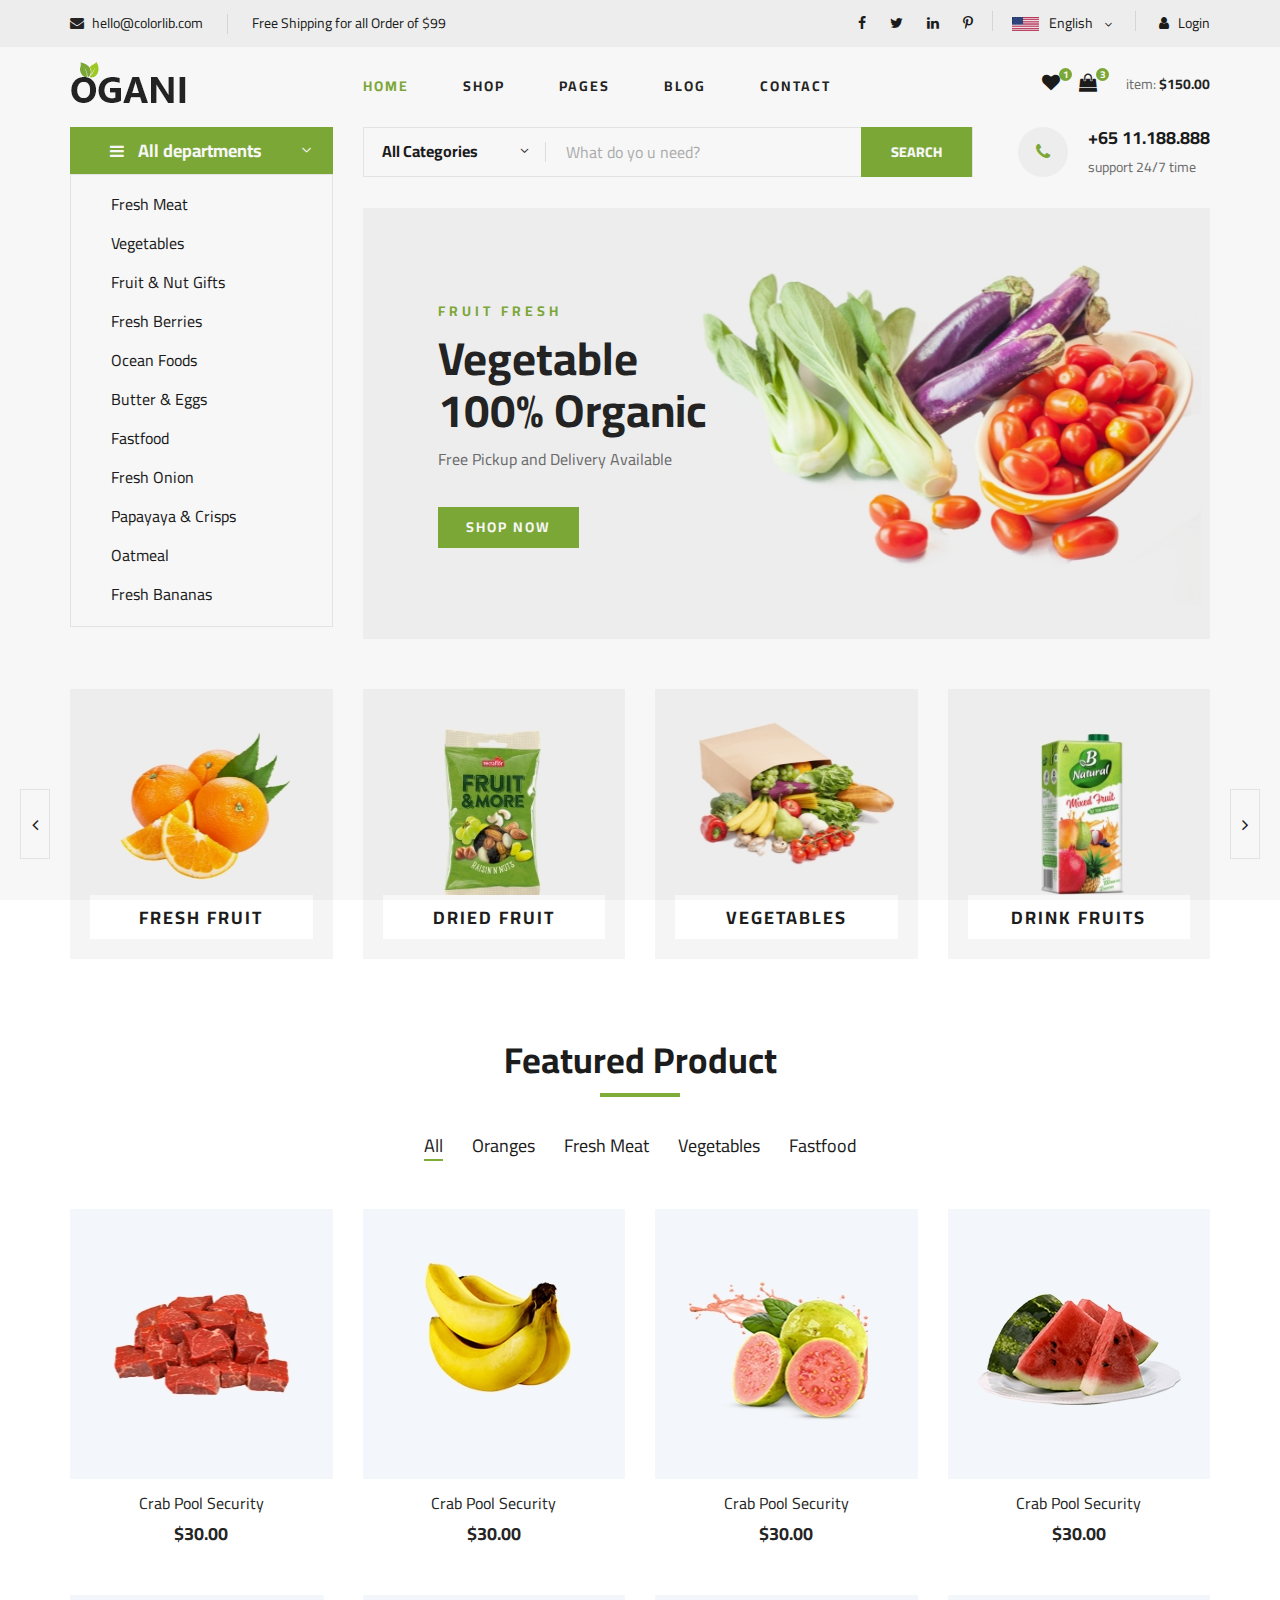
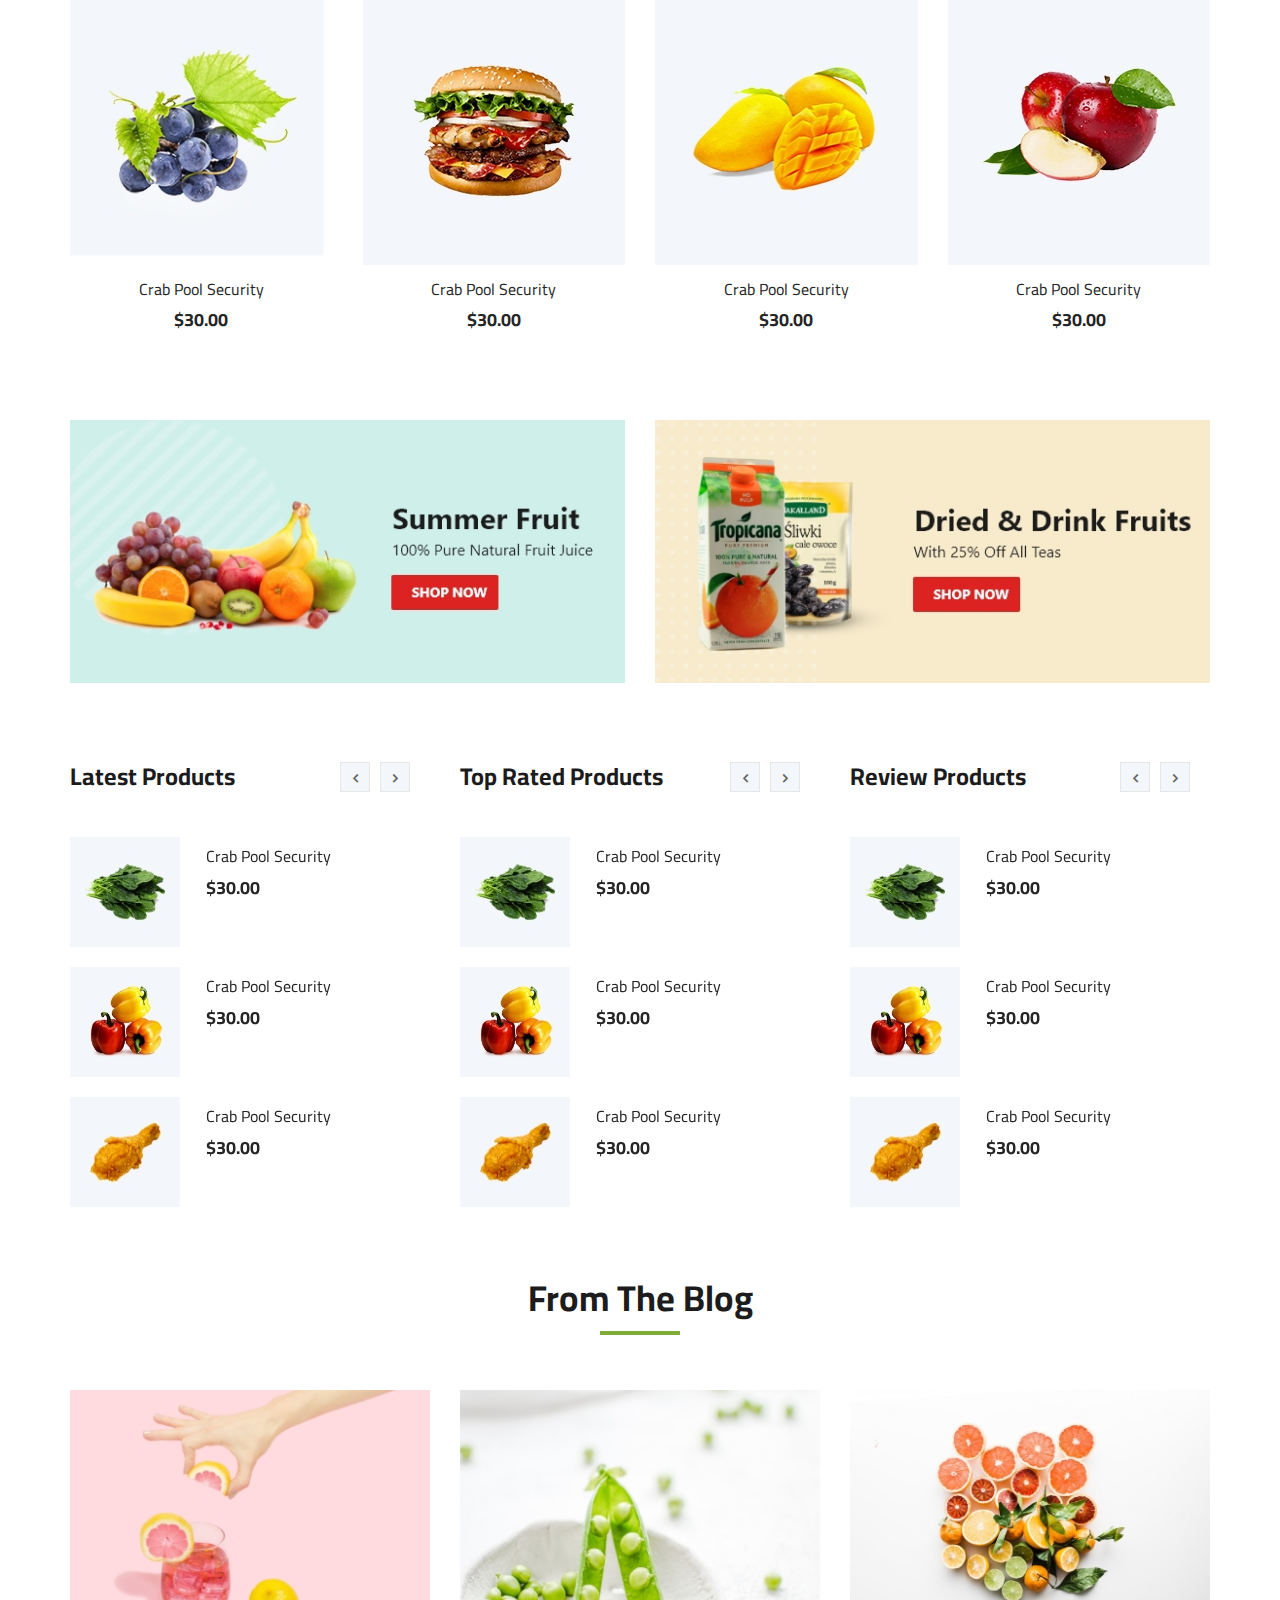
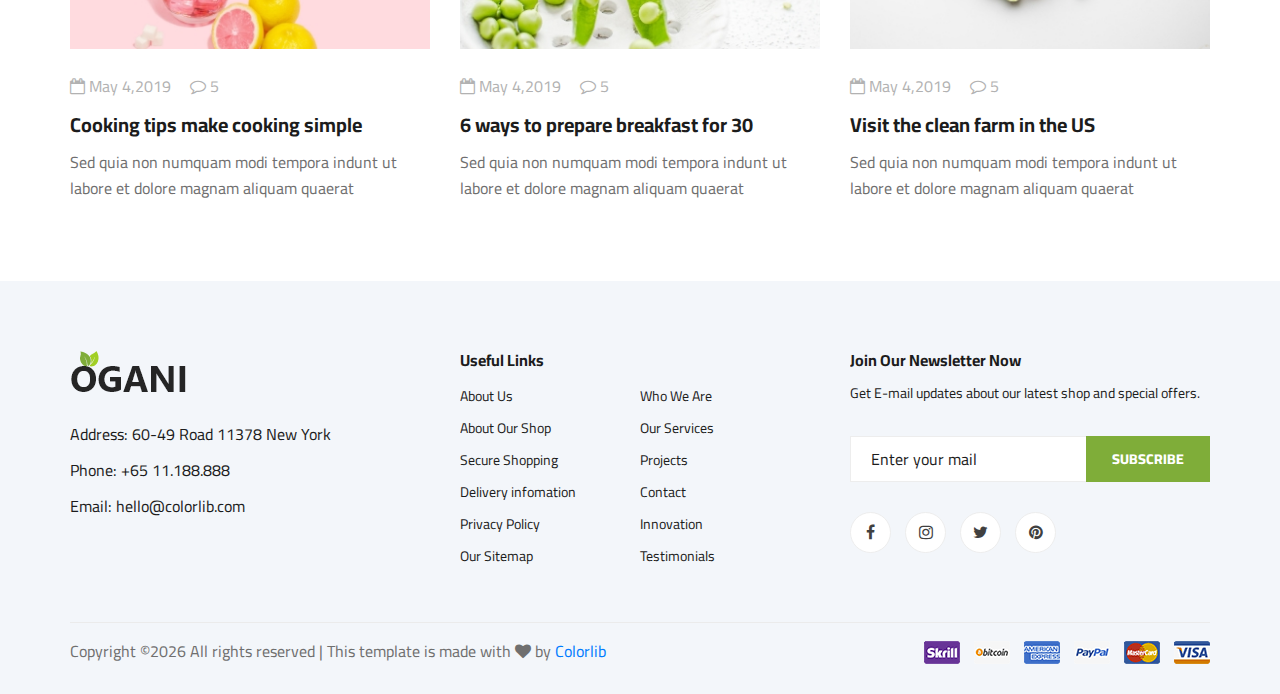
<file: manage/oganic/ogani-master/ogani-master/index.html>
<!DOCTYPE html>
<html lang="zxx">

<head>
    <meta charset="UTF-8">
    <meta name="description" content="Ogani Template">
    <meta name="keywords" content="Ogani, unica, creative, html">
    <meta name="viewport" content="width=device-width, initial-scale=1.0">
    <meta http-equiv="X-UA-Compatible" content="ie=edge">
    <title>Ogani | Template</title>

    <!-- Google Font -->
    <link href="https://fonts.googleapis.com/css2?family=Cairo:wght@200;300;400;600;900&display=swap" rel="stylesheet">

    <!-- Css Styles -->
    <link rel="stylesheet" href="css/bootstrap.min.css" type="text/css">
    <link rel="stylesheet" href="css/font-awesome.min.css" type="text/css">
    <link rel="stylesheet" href="css/elegant-icons.css" type="text/css">
    <link rel="stylesheet" href="css/nice-select.css" type="text/css">
    <link rel="stylesheet" href="css/jquery-ui.min.css" type="text/css">
    <link rel="stylesheet" href="css/owl.carousel.min.css" type="text/css">
    <link rel="stylesheet" href="css/slicknav.min.css" type="text/css">
    <link rel="stylesheet" href="css/style.css" type="text/css">
</head>

<body>
    <!-- Page Preloder -->
    <div id="preloder">
        <div class="loader"></div>
    </div>

    <!-- Humberger Begin -->
    <div class="humberger__menu__overlay"></div>
    <div class="humberger__menu__wrapper">
        <div class="humberger__menu__logo">
            <a href="#"><img src="img/logo.png" alt=""></a>
        </div>
        <div class="humberger__menu__cart">
            <ul>
                <li><a href="#"><i class="fa fa-heart"></i> <span>1</span></a></li>
                <li><a href="#"><i class="fa fa-shopping-bag"></i> <span>3</span></a></li>
            </ul>
            <div class="header__cart__price">item: <span>$150.00</span></div>
        </div>
        <div class="humberger__menu__widget">
            <div class="header__top__right__language">
                <img src="img/language.png" alt="">
                <div>English</div>
                <span class="arrow_carrot-down"></span>
                <ul>
                    <li><a href="#">Spanis</a></li>
                    <li><a href="#">English</a></li>
                </ul>
            </div>
            <div class="header__top__right__auth">
                <a href="#"><i class="fa fa-user"></i> Login</a>
            </div>
        </div>
        <nav class="humberger__menu__nav mobile-menu">
            <ul>
                <li class="active"><a href="./index.html">Home</a></li>
                <li><a href="./shop-grid.html">Shop</a></li>
                <li><a href="#">Pages</a>
                    <ul class="header__menu__dropdown">
                        <li><a href="./shop-details.html">Shop Details</a></li>
                        <li><a href="./shoping-cart.html">Shoping Cart</a></li>
                        <li><a href="./checkout.html">Check Out</a></li>
                        <li><a href="./blog-details.html">Blog Details</a></li>
                    </ul>
                </li>
                <li><a href="./blog.html">Blog</a></li>
                <li><a href="./contact.html">Contact</a></li>
            </ul>
        </nav>
        <div id="mobile-menu-wrap"></div>
        <div class="header__top__right__social">
            <a href="#"><i class="fa fa-facebook"></i></a>
            <a href="#"><i class="fa fa-twitter"></i></a>
            <a href="#"><i class="fa fa-linkedin"></i></a>
            <a href="#"><i class="fa fa-pinterest-p"></i></a>
        </div>
        <div class="humberger__menu__contact">
            <ul>
                <li><i class="fa fa-envelope"></i> hello@colorlib.com</li>
                <li>Free Shipping for all Order of $99</li>
            </ul>
        </div>
    </div>
    <!-- Humberger End -->

    <!-- Header Section Begin -->
    <header class="header">
        <div class="header__top">
            <div class="container">
                <div class="row">
                    <div class="col-lg-6 col-md-6">
                        <div class="header__top__left">
                            <ul>
                                <li><i class="fa fa-envelope"></i> hello@colorlib.com</li>
                                <li>Free Shipping for all Order of $99</li>
                            </ul>
                        </div>
                    </div>
                    <div class="col-lg-6 col-md-6">
                        <div class="header__top__right">
                            <div class="header__top__right__social">
                                <a href="#"><i class="fa fa-facebook"></i></a>
                                <a href="#"><i class="fa fa-twitter"></i></a>
                                <a href="#"><i class="fa fa-linkedin"></i></a>
                                <a href="#"><i class="fa fa-pinterest-p"></i></a>
                            </div>
                            <div class="header__top__right__language">
                                <img src="img/language.png" alt="">
                                <div>English</div>
                                <span class="arrow_carrot-down"></span>
                                <ul>
                                    <li><a href="#">Spanis</a></li>
                                    <li><a href="#">English</a></li>
                                </ul>
                            </div>
                            <div class="header__top__right__auth">
                                <a href="#"><i class="fa fa-user"></i> Login</a>
                            </div>
                        </div>
                    </div>
                </div>
            </div>
        </div>
        <div class="container">
            <div class="row">
                <div class="col-lg-3">
                    <div class="header__logo">
                        <a href="./index.html"><img src="img/logo.png" alt=""></a>
                    </div>
                </div>
                <div class="col-lg-6">
                    <nav class="header__menu">
                        <ul>
                            <li class="active"><a href="./index.html">Home</a></li>
                            <li><a href="./shop-grid.html">Shop</a></li>
                            <li><a href="#">Pages</a>
                                <ul class="header__menu__dropdown">
                                    <li><a href="./shop-details.html">Shop Details</a></li>
                                    <li><a href="./shoping-cart.html">Shoping Cart</a></li>
                                    <li><a href="./checkout.html">Check Out</a></li>
                                    <li><a href="./blog-details.html">Blog Details</a></li>
                                </ul>
                            </li>
                            <li><a href="./blog.html">Blog</a></li>
                            <li><a href="./contact.html">Contact</a></li>
                        </ul>
                    </nav>
                </div>
                <div class="col-lg-3">
                    <div class="header__cart">
                        <ul>
                            <li><a href="#"><i class="fa fa-heart"></i> <span>1</span></a></li>
                            <li><a href="#"><i class="fa fa-shopping-bag"></i> <span>3</span></a></li>
                        </ul>
                        <div class="header__cart__price">item: <span>$150.00</span></div>
                    </div>
                </div>
            </div>
            <div class="humberger__open">
                <i class="fa fa-bars"></i>
            </div>
        </div>
    </header>
    <!-- Header Section End -->

    <!-- Hero Section Begin -->
    <section class="hero">
        <div class="container">
            <div class="row">
                <div class="col-lg-3">
                    <div class="hero__categories">
                        <div class="hero__categories__all">
                            <i class="fa fa-bars"></i>
                            <span>All departments</span>
                        </div>
                        <ul>
                            <li><a href="#">Fresh Meat</a></li>
                            <li><a href="#">Vegetables</a></li>
                            <li><a href="#">Fruit & Nut Gifts</a></li>
                            <li><a href="#">Fresh Berries</a></li>
                            <li><a href="#">Ocean Foods</a></li>
                            <li><a href="#">Butter & Eggs</a></li>
                            <li><a href="#">Fastfood</a></li>
                            <li><a href="#">Fresh Onion</a></li>
                            <li><a href="#">Papayaya & Crisps</a></li>
                            <li><a href="#">Oatmeal</a></li>
                            <li><a href="#">Fresh Bananas</a></li>
                        </ul>
                    </div>
                </div>
                <div class="col-lg-9">
                    <div class="hero__search">
                        <div class="hero__search__form">
                            <form action="#">
                                <div class="hero__search__categories">
                                    All Categories
                                    <span class="arrow_carrot-down"></span>
                                </div>
                                <input type="text" placeholder="What do yo u need?">
                                <button type="submit" class="site-btn">SEARCH</button>
                            </form>
                        </div>
                        <div class="hero__search__phone">
                            <div class="hero__search__phone__icon">
                                <i class="fa fa-phone"></i>
                            </div>
                            <div class="hero__search__phone__text">
                                <h5>+65 11.188.888</h5>
                                <span>support 24/7 time</span>
                            </div>
                        </div>
                    </div>
                    <div class="hero__item set-bg" data-setbg="img/hero/banner.jpg">
                        <div class="hero__text">
                            <span>FRUIT FRESH</span>
                            <h2>Vegetable <br />100% Organic</h2>
                            <p>Free Pickup and Delivery Available</p>
                            <a href="#" class="primary-btn">SHOP NOW</a>
                        </div>
                    </div>
                </div>
            </div>
        </div>
    </section>
    <!-- Hero Section End -->

    <!-- Categories Section Begin -->
    <section class="categories">
        <div class="container">
            <div class="row">
                <div class="categories__slider owl-carousel">
                    <div class="col-lg-3">
                        <div class="categories__item set-bg" data-setbg="img/categories/cat-1.jpg">
                            <h5><a href="#">Fresh Fruit</a></h5>
                        </div>
                    </div>
                    <div class="col-lg-3">
                        <div class="categories__item set-bg" data-setbg="img/categories/cat-2.jpg">
                            <h5><a href="#">Dried Fruit</a></h5>
                        </div>
                    </div>
                    <div class="col-lg-3">
                        <div class="categories__item set-bg" data-setbg="img/categories/cat-3.jpg">
                            <h5><a href="#">Vegetables</a></h5>
                        </div>
                    </div>
                    <div class="col-lg-3">
                        <div class="categories__item set-bg" data-setbg="img/categories/cat-4.jpg">
                            <h5><a href="#">drink fruits</a></h5>
                        </div>
                    </div>
                    <div class="col-lg-3">
                        <div class="categories__item set-bg" data-setbg="img/categories/cat-5.jpg">
                            <h5><a href="#">drink fruits</a></h5>
                        </div>
                    </div>
                </div>
            </div>
        </div>
    </section>
    <!-- Categories Section End -->

    <!-- Featured Section Begin -->
    <section class="featured spad">
        <div class="container">
            <div class="row">
                <div class="col-lg-12">
                    <div class="section-title">
                        <h2>Featured Product</h2>
                    </div>
                    <div class="featured__controls">
                        <ul>
                            <li class="active" data-filter="*">All</li>
                            <li data-filter=".oranges">Oranges</li>
                            <li data-filter=".fresh-meat">Fresh Meat</li>
                            <li data-filter=".vegetables">Vegetables</li>
                            <li data-filter=".fastfood">Fastfood</li>
                        </ul>
                    </div>
                </div>
            </div>
            <div class="row featured__filter">
                <div class="col-lg-3 col-md-4 col-sm-6 mix oranges fresh-meat">
                    <div class="featured__item">
                        <div class="featured__item__pic set-bg" data-setbg="img/featured/feature-1.jpg">
                            <ul class="featured__item__pic__hover">
                                <li><a href="#"><i class="fa fa-heart"></i></a></li>
                                <li><a href="#"><i class="fa fa-retweet"></i></a></li>
                                <li><a href="#"><i class="fa fa-shopping-cart"></i></a></li>
                            </ul>
                        </div>
                        <div class="featured__item__text">
                            <h6><a href="#">Crab Pool Security</a></h6>
                            <h5>$30.00</h5>
                        </div>
                    </div>
                </div>
                <div class="col-lg-3 col-md-4 col-sm-6 mix vegetables fastfood">
                    <div class="featured__item">
                        <div class="featured__item__pic set-bg" data-setbg="img/featured/feature-2.jpg">
                            <ul class="featured__item__pic__hover">
                                <li><a href="#"><i class="fa fa-heart"></i></a></li>
                                <li><a href="#"><i class="fa fa-retweet"></i></a></li>
                                <li><a href="#"><i class="fa fa-shopping-cart"></i></a></li>
                            </ul>
                        </div>
                        <div class="featured__item__text">
                            <h6><a href="#">Crab Pool Security</a></h6>
                            <h5>$30.00</h5>
                        </div>
                    </div>
                </div>
                <div class="col-lg-3 col-md-4 col-sm-6 mix vegetables fresh-meat">
                    <div class="featured__item">
                        <div class="featured__item__pic set-bg" data-setbg="img/featured/feature-3.jpg">
                            <ul class="featured__item__pic__hover">
                                <li><a href="#"><i class="fa fa-heart"></i></a></li>
                                <li><a href="#"><i class="fa fa-retweet"></i></a></li>
                                <li><a href="#"><i class="fa fa-shopping-cart"></i></a></li>
                            </ul>
                        </div>
                        <div class="featured__item__text">
                            <h6><a href="#">Crab Pool Security</a></h6>
                            <h5>$30.00</h5>
                        </div>
                    </div>
                </div>
                <div class="col-lg-3 col-md-4 col-sm-6 mix fastfood oranges">
                    <div class="featured__item">
                        <div class="featured__item__pic set-bg" data-setbg="img/featured/feature-4.jpg">
                            <ul class="featured__item__pic__hover">
                                <li><a href="#"><i class="fa fa-heart"></i></a></li>
                                <li><a href="#"><i class="fa fa-retweet"></i></a></li>
                                <li><a href="#"><i class="fa fa-shopping-cart"></i></a></li>
                            </ul>
                        </div>
                        <div class="featured__item__text">
                            <h6><a href="#">Crab Pool Security</a></h6>
                            <h5>$30.00</h5>
                        </div>
                    </div>
                </div>
                <div class="col-lg-3 col-md-4 col-sm-6 mix fresh-meat vegetables">
                    <div class="featured__item">
                        <div class="featured__item__pic set-bg" data-setbg="img/featured/feature-5.jpg">
                            <ul class="featured__item__pic__hover">
                                <li><a href="#"><i class="fa fa-heart"></i></a></li>
                                <li><a href="#"><i class="fa fa-retweet"></i></a></li>
                                <li><a href="#"><i class="fa fa-shopping-cart"></i></a></li>
                            </ul>
                        </div>
                        <div class="featured__item__text">
                            <h6><a href="#">Crab Pool Security</a></h6>
                            <h5>$30.00</h5>
                        </div>
                    </div>
                </div>
                <div class="col-lg-3 col-md-4 col-sm-6 mix oranges fastfood">
                    <div class="featured__item">
                        <div class="featured__item__pic set-bg" data-setbg="img/featured/feature-6.jpg">
                            <ul class="featured__item__pic__hover">
                                <li><a href="#"><i class="fa fa-heart"></i></a></li>
                                <li><a href="#"><i class="fa fa-retweet"></i></a></li>
                                <li><a href="#"><i class="fa fa-shopping-cart"></i></a></li>
                            </ul>
                        </div>
                        <div class="featured__item__text">
                            <h6><a href="#">Crab Pool Security</a></h6>
                            <h5>$30.00</h5>
                        </div>
                    </div>
                </div>
                <div class="col-lg-3 col-md-4 col-sm-6 mix fresh-meat vegetables">
                    <div class="featured__item">
                        <div class="featured__item__pic set-bg" data-setbg="img/featured/feature-7.jpg">
                            <ul class="featured__item__pic__hover">
                                <li><a href="#"><i class="fa fa-heart"></i></a></li>
                                <li><a href="#"><i class="fa fa-retweet"></i></a></li>
                                <li><a href="#"><i class="fa fa-shopping-cart"></i></a></li>
                            </ul>
                        </div>
                        <div class="featured__item__text">
                            <h6><a href="#">Crab Pool Security</a></h6>
                            <h5>$30.00</h5>
                        </div>
                    </div>
                </div>
                <div class="col-lg-3 col-md-4 col-sm-6 mix fastfood vegetables">
                    <div class="featured__item">
                        <div class="featured__item__pic set-bg" data-setbg="img/featured/feature-8.jpg">
                            <ul class="featured__item__pic__hover">
                                <li><a href="#"><i class="fa fa-heart"></i></a></li>
                                <li><a href="#"><i class="fa fa-retweet"></i></a></li>
                                <li><a href="#"><i class="fa fa-shopping-cart"></i></a></li>
                            </ul>
                        </div>
                        <div class="featured__item__text">
                            <h6><a href="#">Crab Pool Security</a></h6>
                            <h5>$30.00</h5>
                        </div>
                    </div>
                </div>
            </div>
        </div>
    </section>
    <!-- Featured Section End -->

    <!-- Banner Begin -->
    <div class="banner">
        <div class="container">
            <div class="row">
                <div class="col-lg-6 col-md-6 col-sm-6">
                    <div class="banner__pic">
                        <img src="img/banner/banner-1.jpg" alt="">
                    </div>
                </div>
                <div class="col-lg-6 col-md-6 col-sm-6">
                    <div class="banner__pic">
                        <img src="img/banner/banner-2.jpg" alt="">
                    </div>
                </div>
            </div>
        </div>
    </div>
    <!-- Banner End -->

    <!-- Latest Product Section Begin -->
    <section class="latest-product spad">
        <div class="container">
            <div class="row">
                <div class="col-lg-4 col-md-6">
                    <div class="latest-product__text">
                        <h4>Latest Products</h4>
                        <div class="latest-product__slider owl-carousel">
                            <div class="latest-prdouct__slider__item">
                                <a href="#" class="latest-product__item">
                                    <div class="latest-product__item__pic">
                                        <img src="img/latest-product/lp-1.jpg" alt="">
                                    </div>
                                    <div class="latest-product__item__text">
                                        <h6>Crab Pool Security</h6>
                                        <span>$30.00</span>
                                    </div>
                                </a>
                                <a href="#" class="latest-product__item">
                                    <div class="latest-product__item__pic">
                                        <img src="img/latest-product/lp-2.jpg" alt="">
                                    </div>
                                    <div class="latest-product__item__text">
                                        <h6>Crab Pool Security</h6>
                                        <span>$30.00</span>
                                    </div>
                                </a>
                                <a href="#" class="latest-product__item">
                                    <div class="latest-product__item__pic">
                                        <img src="img/latest-product/lp-3.jpg" alt="">
                                    </div>
                                    <div class="latest-product__item__text">
                                        <h6>Crab Pool Security</h6>
                                        <span>$30.00</span>
                                    </div>
                                </a>
                            </div>
                            <div class="latest-prdouct__slider__item">
                                <a href="#" class="latest-product__item">
                                    <div class="latest-product__item__pic">
                                        <img src="img/latest-product/lp-1.jpg" alt="">
                                    </div>
                                    <div class="latest-product__item__text">
                                        <h6>Crab Pool Security</h6>
                                        <span>$30.00</span>
                                    </div>
                                </a>
                                <a href="#" class="latest-product__item">
                                    <div class="latest-product__item__pic">
                                        <img src="img/latest-product/lp-2.jpg" alt="">
                                    </div>
                                    <div class="latest-product__item__text">
                                        <h6>Crab Pool Security</h6>
                                        <span>$30.00</span>
                                    </div>
                                </a>
                                <a href="#" class="latest-product__item">
                                    <div class="latest-product__item__pic">
                                        <img src="img/latest-product/lp-3.jpg" alt="">
                                    </div>
                                    <div class="latest-product__item__text">
                                        <h6>Crab Pool Security</h6>
                                        <span>$30.00</span>
                                    </div>
                                </a>
                            </div>
                        </div>
                    </div>
                </div>
                <div class="col-lg-4 col-md-6">
                    <div class="latest-product__text">
                        <h4>Top Rated Products</h4>
                        <div class="latest-product__slider owl-carousel">
                            <div class="latest-prdouct__slider__item">
                                <a href="#" class="latest-product__item">
                                    <div class="latest-product__item__pic">
                                        <img src="img/latest-product/lp-1.jpg" alt="">
                                    </div>
                                    <div class="latest-product__item__text">
                                        <h6>Crab Pool Security</h6>
                                        <span>$30.00</span>
                                    </div>
                                </a>
                                <a href="#" class="latest-product__item">
                                    <div class="latest-product__item__pic">
                                        <img src="img/latest-product/lp-2.jpg" alt="">
                                    </div>
                                    <div class="latest-product__item__text">
                                        <h6>Crab Pool Security</h6>
                                        <span>$30.00</span>
                                    </div>
                                </a>
                                <a href="#" class="latest-product__item">
                                    <div class="latest-product__item__pic">
                                        <img src="img/latest-product/lp-3.jpg" alt="">
                                    </div>
                                    <div class="latest-product__item__text">
                                        <h6>Crab Pool Security</h6>
                                        <span>$30.00</span>
                                    </div>
                                </a>
                            </div>
                            <div class="latest-prdouct__slider__item">
                                <a href="#" class="latest-product__item">
                                    <div class="latest-product__item__pic">
                                        <img src="img/latest-product/lp-1.jpg" alt="">
                                    </div>
                                    <div class="latest-product__item__text">
                                        <h6>Crab Pool Security</h6>
                                        <span>$30.00</span>
                                    </div>
                                </a>
                                <a href="#" class="latest-product__item">
                                    <div class="latest-product__item__pic">
                                        <img src="img/latest-product/lp-2.jpg" alt="">
                                    </div>
                                    <div class="latest-product__item__text">
                                        <h6>Crab Pool Security</h6>
                                        <span>$30.00</span>
                                    </div>
                                </a>
                                <a href="#" class="latest-product__item">
                                    <div class="latest-product__item__pic">
                                        <img src="img/latest-product/lp-3.jpg" alt="">
                                    </div>
                                    <div class="latest-product__item__text">
                                        <h6>Crab Pool Security</h6>
                                        <span>$30.00</span>
                                    </div>
                                </a>
                            </div>
                        </div>
                    </div>
                </div>
                <div class="col-lg-4 col-md-6">
                    <div class="latest-product__text">
                        <h4>Review Products</h4>
                        <div class="latest-product__slider owl-carousel">
                            <div class="latest-prdouct__slider__item">
                                <a href="#" class="latest-product__item">
                                    <div class="latest-product__item__pic">
                                        <img src="img/latest-product/lp-1.jpg" alt="">
                                    </div>
                                    <div class="latest-product__item__text">
                                        <h6>Crab Pool Security</h6>
                                        <span>$30.00</span>
                                    </div>
                                </a>
                                <a href="#" class="latest-product__item">
                                    <div class="latest-product__item__pic">
                                        <img src="img/latest-product/lp-2.jpg" alt="">
                                    </div>
                                    <div class="latest-product__item__text">
                                        <h6>Crab Pool Security</h6>
                                        <span>$30.00</span>
                                    </div>
                                </a>
                                <a href="#" class="latest-product__item">
                                    <div class="latest-product__item__pic">
                                        <img src="img/latest-product/lp-3.jpg" alt="">
                                    </div>
                                    <div class="latest-product__item__text">
                                        <h6>Crab Pool Security</h6>
                                        <span>$30.00</span>
                                    </div>
                                </a>
                            </div>
                            <div class="latest-prdouct__slider__item">
                                <a href="#" class="latest-product__item">
                                    <div class="latest-product__item__pic">
                                        <img src="img/latest-product/lp-1.jpg" alt="">
                                    </div>
                                    <div class="latest-product__item__text">
                                        <h6>Crab Pool Security</h6>
                                        <span>$30.00</span>
                                    </div>
                                </a>
                                <a href="#" class="latest-product__item">
                                    <div class="latest-product__item__pic">
                                        <img src="img/latest-product/lp-2.jpg" alt="">
                                    </div>
                                    <div class="latest-product__item__text">
                                        <h6>Crab Pool Security</h6>
                                        <span>$30.00</span>
                                    </div>
                                </a>
                                <a href="#" class="latest-product__item">
                                    <div class="latest-product__item__pic">
                                        <img src="img/latest-product/lp-3.jpg" alt="">
                                    </div>
                                    <div class="latest-product__item__text">
                                        <h6>Crab Pool Security</h6>
                                        <span>$30.00</span>
                                    </div>
                                </a>
                            </div>
                        </div>
                    </div>
                </div>
            </div>
        </div>
    </section>
    <!-- Latest Product Section End -->

    <!-- Blog Section Begin -->
    <section class="from-blog spad">
        <div class="container">
            <div class="row">
                <div class="col-lg-12">
                    <div class="section-title from-blog__title">
                        <h2>From The Blog</h2>
                    </div>
                </div>
            </div>
            <div class="row">
                <div class="col-lg-4 col-md-4 col-sm-6">
                    <div class="blog__item">
                        <div class="blog__item__pic">
                            <img src="img/blog/blog-1.jpg" alt="">
                        </div>
                        <div class="blog__item__text">
                            <ul>
                                <li><i class="fa fa-calendar-o"></i> May 4,2019</li>
                                <li><i class="fa fa-comment-o"></i> 5</li>
                            </ul>
                            <h5><a href="#">Cooking tips make cooking simple</a></h5>
                            <p>Sed quia non numquam modi tempora indunt ut labore et dolore magnam aliquam quaerat </p>
                        </div>
                    </div>
                </div>
                <div class="col-lg-4 col-md-4 col-sm-6">
                    <div class="blog__item">
                        <div class="blog__item__pic">
                            <img src="img/blog/blog-2.jpg" alt="">
                        </div>
                        <div class="blog__item__text">
                            <ul>
                                <li><i class="fa fa-calendar-o"></i> May 4,2019</li>
                                <li><i class="fa fa-comment-o"></i> 5</li>
                            </ul>
                            <h5><a href="#">6 ways to prepare breakfast for 30</a></h5>
                            <p>Sed quia non numquam modi tempora indunt ut labore et dolore magnam aliquam quaerat </p>
                        </div>
                    </div>
                </div>
                <div class="col-lg-4 col-md-4 col-sm-6">
                    <div class="blog__item">
                        <div class="blog__item__pic">
                            <img src="img/blog/blog-3.jpg" alt="">
                        </div>
                        <div class="blog__item__text">
                            <ul>
                                <li><i class="fa fa-calendar-o"></i> May 4,2019</li>
                                <li><i class="fa fa-comment-o"></i> 5</li>
                            </ul>
                            <h5><a href="#">Visit the clean farm in the US</a></h5>
                            <p>Sed quia non numquam modi tempora indunt ut labore et dolore magnam aliquam quaerat </p>
                        </div>
                    </div>
                </div>
            </div>
        </div>
    </section>
    <!-- Blog Section End -->

    <!-- Footer Section Begin -->
    <footer class="footer spad">
        <div class="container">
            <div class="row">
                <div class="col-lg-3 col-md-6 col-sm-6">
                    <div class="footer__about">
                        <div class="footer__about__logo">
                            <a href="./index.html"><img src="img/logo.png" alt=""></a>
                        </div>
                        <ul>
                            <li>Address: 60-49 Road 11378 New York</li>
                            <li>Phone: +65 11.188.888</li>
                            <li>Email: hello@colorlib.com</li>
                        </ul>
                    </div>
                </div>
                <div class="col-lg-4 col-md-6 col-sm-6 offset-lg-1">
                    <div class="footer__widget">
                        <h6>Useful Links</h6>
                        <ul>
                            <li><a href="#">About Us</a></li>
                            <li><a href="#">About Our Shop</a></li>
                            <li><a href="#">Secure Shopping</a></li>
                            <li><a href="#">Delivery infomation</a></li>
                            <li><a href="#">Privacy Policy</a></li>
                            <li><a href="#">Our Sitemap</a></li>
                        </ul>
                        <ul>
                            <li><a href="#">Who We Are</a></li>
                            <li><a href="#">Our Services</a></li>
                            <li><a href="#">Projects</a></li>
                            <li><a href="#">Contact</a></li>
                            <li><a href="#">Innovation</a></li>
                            <li><a href="#">Testimonials</a></li>
                        </ul>
                    </div>
                </div>
                <div class="col-lg-4 col-md-12">
                    <div class="footer__widget">
                        <h6>Join Our Newsletter Now</h6>
                        <p>Get E-mail updates about our latest shop and special offers.</p>
                        <form action="#">
                            <input type="text" placeholder="Enter your mail">
                            <button type="submit" class="site-btn">Subscribe</button>
                        </form>
                        <div class="footer__widget__social">
                            <a href="#"><i class="fa fa-facebook"></i></a>
                            <a href="#"><i class="fa fa-instagram"></i></a>
                            <a href="#"><i class="fa fa-twitter"></i></a>
                            <a href="#"><i class="fa fa-pinterest"></i></a>
                        </div>
                    </div>
                </div>
            </div>
            <div class="row">
                <div class="col-lg-12">
                    <div class="footer__copyright">
                        <div class="footer__copyright__text"><p><!-- Link back to Colorlib can't be removed. Template is licensed under CC BY 3.0. -->
  Copyright &copy;<script>document.write(new Date().getFullYear());</script> All rights reserved | This template is made with <i class="fa fa-heart" aria-hidden="true"></i> by <a href="https://colorlib.com" target="_blank">Colorlib</a>
  <!-- Link back to Colorlib can't be removed. Template is licensed under CC BY 3.0. --></p></div>
                        <div class="footer__copyright__payment"><img src="img/payment-item.png" alt=""></div>
                    </div>
                </div>
            </div>
        </div>
    </footer>
    <!-- Footer Section End -->

    <!-- Js Plugins -->
    <script src="js/jquery-3.3.1.min.js"></script>
    <script src="js/bootstrap.min.js"></script>
    <script src="js/jquery.nice-select.min.js"></script>
    <script src="js/jquery-ui.min.js"></script>
    <script src="js/jquery.slicknav.js"></script>
    <script src="js/mixitup.min.js"></script>
    <script src="js/owl.carousel.min.js"></script>
    <script src="js/main.js"></script>



</body>

</html>
</file>
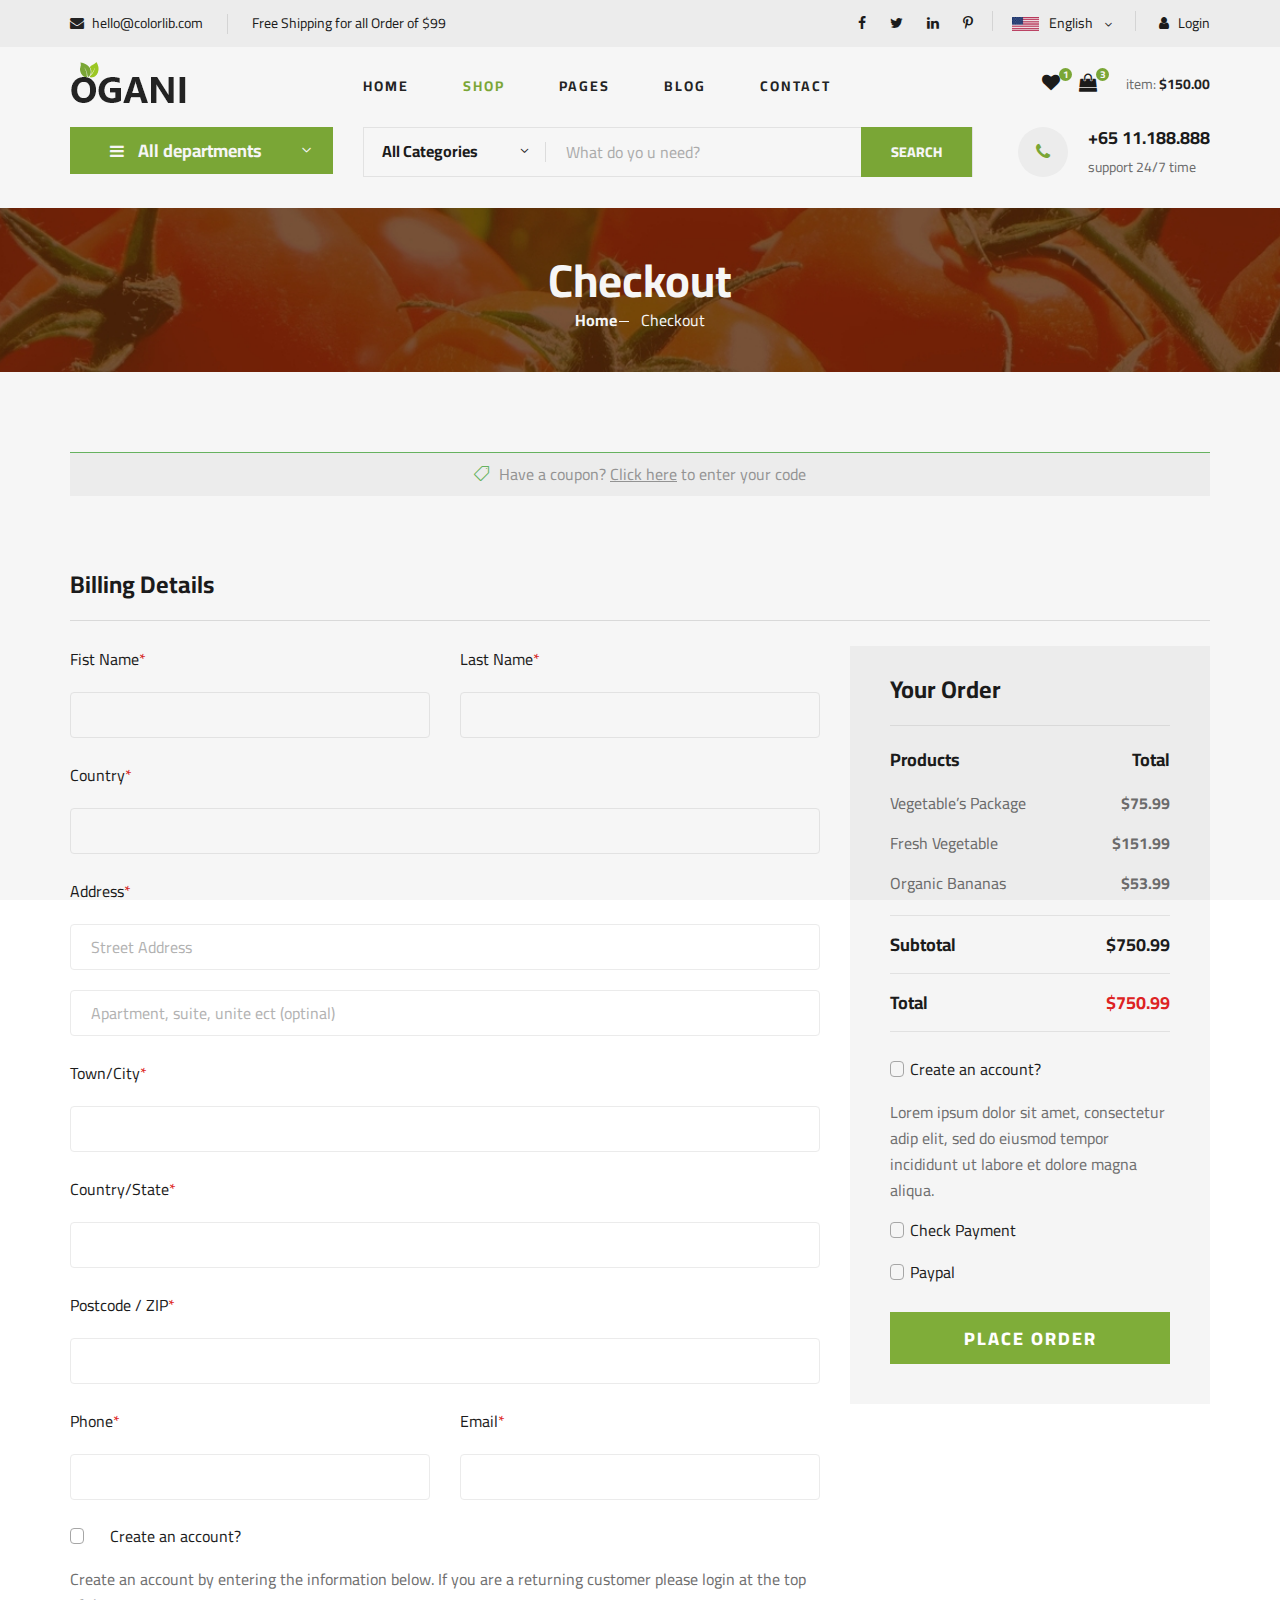
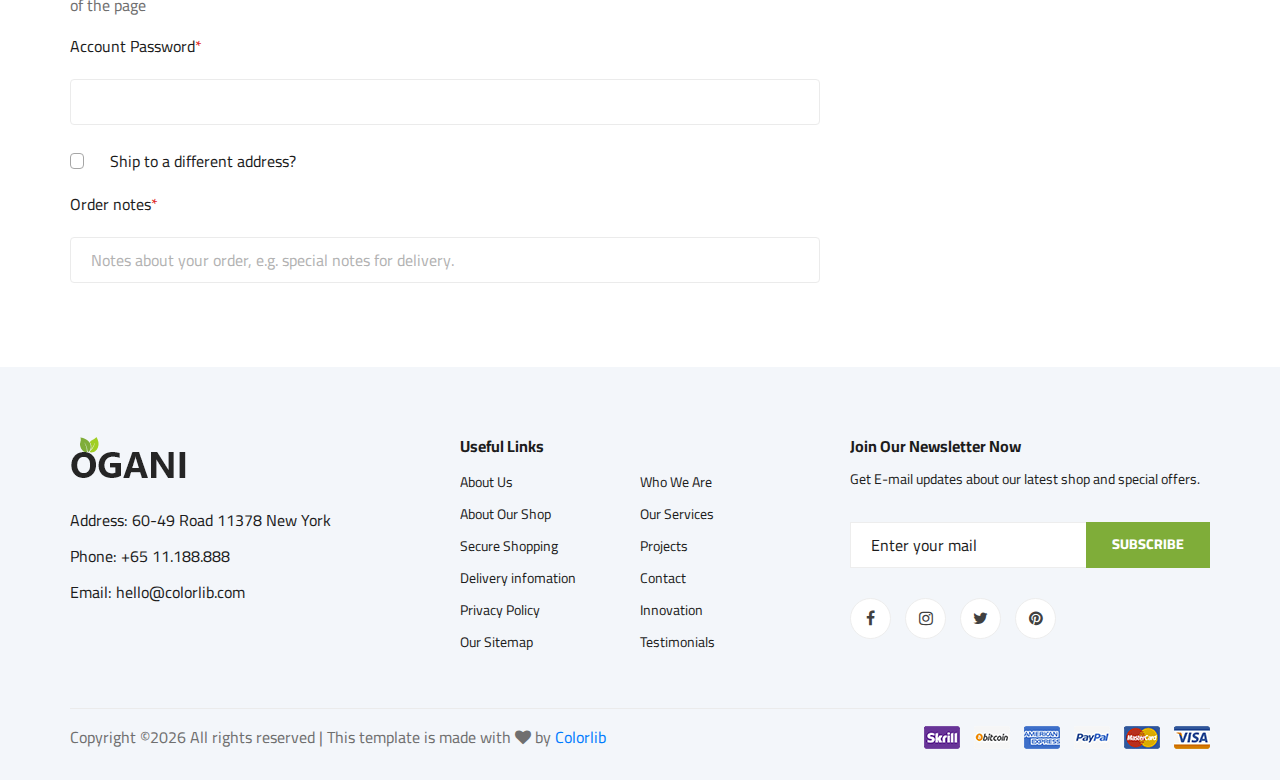
<file: manage/checkout.html>
<!DOCTYPE html>
<html lang="zxx">

<head>
    <meta charset="UTF-8">
    <meta name="description" content="Ogani Template">
    <meta name="keywords" content="Ogani, unica, creative, html">
    <meta name="viewport" content="width=device-width, initial-scale=1.0">
    <meta http-equiv="X-UA-Compatible" content="ie=edge">
    <title>Ogani | Template</title>

    <!-- Google Font -->
    <link href="https://fonts.googleapis.com/css2?family=Cairo:wght@200;300;400;600;900&display=swap" rel="stylesheet">

    <!-- Css Styles -->
    <link rel="stylesheet" href="css/bootstrap.min.css" type="text/css">
    <link rel="stylesheet" href="css/font-awesome.min.css" type="text/css">
    <link rel="stylesheet" href="css/elegant-icons.css" type="text/css">
    <link rel="stylesheet" href="css/nice-select.css" type="text/css">
    <link rel="stylesheet" href="css/jquery-ui.min.css" type="text/css">
    <link rel="stylesheet" href="css/owl.carousel.min.css" type="text/css">
    <link rel="stylesheet" href="css/slicknav.min.css" type="text/css">
    <link rel="stylesheet" href="css/style.css" type="text/css">
</head>

<body>
    <!-- Page Preloder -->
    <div id="preloder">
        <div class="loader"></div>
    </div>

    <!-- Humberger Begin -->
    <div class="humberger__menu__overlay"></div>
    <div class="humberger__menu__wrapper">
        <div class="humberger__menu__logo">
            <a href="#"><img src="img/logo.png" alt=""></a>
        </div>
        <div class="humberger__menu__cart">
            <ul>
                <li><a href="#"><i class="fa fa-heart"></i> <span>1</span></a></li>
                <li><a href="#"><i class="fa fa-shopping-bag"></i> <span>3</span></a></li>
            </ul>
            <div class="header__cart__price">item: <span>$150.00</span></div>
        </div>
        <div class="humberger__menu__widget">
            <div class="header__top__right__language">
                <img src="img/language.png" alt="">
                <div>English</div>
                <span class="arrow_carrot-down"></span>
                <ul>
                    <li><a href="#">Spanis</a></li>
                    <li><a href="#">English</a></li>
                </ul>
            </div>
            <div class="header__top__right__auth">
                <a href="#"><i class="fa fa-user"></i> Login</a>
            </div>
        </div>
        <nav class="humberger__menu__nav mobile-menu">
            <ul>
                <li class="active"><a href="./index.html">Home</a></li>
                <li><a href="./shop-grid.html">Shop</a></li>
                <li><a href="#">Pages</a>
                    <ul class="header__menu__dropdown">
                        <li><a href="./shop-details.html">Shop Details</a></li>
                        <li><a href="./shoping-cart.html">Shoping Cart</a></li>
                        <li><a href="./checkout.html">Check Out</a></li>
                        <li><a href="./blog-details.html">Blog Details</a></li>
                    </ul>
                </li>
                <li><a href="./blog.html">Blog</a></li>
                <li><a href="./contact.html">Contact</a></li>
            </ul>
        </nav>
        <div id="mobile-menu-wrap"></div>
        <div class="header__top__right__social">
            <a href="#"><i class="fa fa-facebook"></i></a>
            <a href="#"><i class="fa fa-twitter"></i></a>
            <a href="#"><i class="fa fa-linkedin"></i></a>
            <a href="#"><i class="fa fa-pinterest-p"></i></a>
        </div>
        <div class="humberger__menu__contact">
            <ul>
                <li><i class="fa fa-envelope"></i> hello@colorlib.com</li>
                <li>Free Shipping for all Order of $99</li>
            </ul>
        </div>
    </div>
    <!-- Humberger End -->

    <!-- Header Section Begin -->
    <header class="header">
        <div class="header__top">
            <div class="container">
                <div class="row">
                    <div class="col-lg-6">
                        <div class="header__top__left">
                            <ul>
                                <li><i class="fa fa-envelope"></i> hello@colorlib.com</li>
                                <li>Free Shipping for all Order of $99</li>
                            </ul>
                        </div>
                    </div>
                    <div class="col-lg-6">
                        <div class="header__top__right">
                            <div class="header__top__right__social">
                                <a href="#"><i class="fa fa-facebook"></i></a>
                                <a href="#"><i class="fa fa-twitter"></i></a>
                                <a href="#"><i class="fa fa-linkedin"></i></a>
                                <a href="#"><i class="fa fa-pinterest-p"></i></a>
                            </div>
                            <div class="header__top__right__language">
                                <img src="img/language.png" alt="">
                                <div>English</div>
                                <span class="arrow_carrot-down"></span>
                                <ul>
                                    <li><a href="#">Spanis</a></li>
                                    <li><a href="#">English</a></li>
                                </ul>
                            </div>
                            <div class="header__top__right__auth">
                                <a href="#"><i class="fa fa-user"></i> Login</a>
                            </div>
                        </div>
                    </div>
                </div>
            </div>
        </div>
        <div class="container">
            <div class="row">
                <div class="col-lg-3">
                    <div class="header__logo">
                        <a href="./index.html"><img src="img/logo.png" alt=""></a>
                    </div>
                </div>
                <div class="col-lg-6">
                    <nav class="header__menu">
                        <ul>
                            <li><a href="./index.html">Home</a></li>
                            <li class="active"><a href="./shop-grid.html">Shop</a></li>
                            <li><a href="#">Pages</a>
                                <ul class="header__menu__dropdown">
                                    <li><a href="./shop-details.html">Shop Details</a></li>
                                    <li><a href="./shoping-cart.html">Shoping Cart</a></li>
                                    <li><a href="./checkout.html">Check Out</a></li>
                                    <li><a href="./blog-details.html">Blog Details</a></li>
                                </ul>
                            </li>
                            <li><a href="./blog.html">Blog</a></li>
                            <li><a href="./contact.html">Contact</a></li>
                        </ul>
                    </nav>
                </div>
                <div class="col-lg-3">
                    <div class="header__cart">
                        <ul>
                            <li><a href="#"><i class="fa fa-heart"></i> <span>1</span></a></li>
                            <li><a href="#"><i class="fa fa-shopping-bag"></i> <span>3</span></a></li>
                        </ul>
                        <div class="header__cart__price">item: <span>$150.00</span></div>
                    </div>
                </div>
            </div>
            <div class="humberger__open">
                <i class="fa fa-bars"></i>
            </div>
        </div>
    </header>
    <!-- Header Section End -->

    <!-- Hero Section Begin -->
    <section class="hero hero-normal">
        <div class="container">
            <div class="row">
                <div class="col-lg-3">
                    <div class="hero__categories">
                        <div class="hero__categories__all">
                            <i class="fa fa-bars"></i>
                            <span>All departments</span>
                        </div>
                        <ul>
                            <li><a href="#">Fresh Meat</a></li>
                            <li><a href="#">Vegetables</a></li>
                            <li><a href="#">Fruit & Nut Gifts</a></li>
                            <li><a href="#">Fresh Berries</a></li>
                            <li><a href="#">Ocean Foods</a></li>
                            <li><a href="#">Butter & Eggs</a></li>
                            <li><a href="#">Fastfood</a></li>
                            <li><a href="#">Fresh Onion</a></li>
                            <li><a href="#">Papayaya & Crisps</a></li>
                            <li><a href="#">Oatmeal</a></li>
                            <li><a href="#">Fresh Bananas</a></li>
                        </ul>
                    </div>
                </div>
                <div class="col-lg-9">
                    <div class="hero__search">
                        <div class="hero__search__form">
                            <form action="#">
                                <div class="hero__search__categories">
                                    All Categories
                                    <span class="arrow_carrot-down"></span>
                                </div>
                                <input type="text" placeholder="What do yo u need?">
                                <button type="submit" class="site-btn">SEARCH</button>
                            </form>
                        </div>
                        <div class="hero__search__phone">
                            <div class="hero__search__phone__icon">
                                <i class="fa fa-phone"></i>
                            </div>
                            <div class="hero__search__phone__text">
                                <h5>+65 11.188.888</h5>
                                <span>support 24/7 time</span>
                            </div>
                        </div>
                    </div>
                </div>
            </div>
        </div>
    </section>
    <!-- Hero Section End -->

    <!-- Breadcrumb Section Begin -->
    <section class="breadcrumb-section set-bg" data-setbg="img/breadcrumb.jpg">
        <div class="container">
            <div class="row">
                <div class="col-lg-12 text-center">
                    <div class="breadcrumb__text">
                        <h2>Checkout</h2>
                        <div class="breadcrumb__option">
                            <a href="./index.html">Home</a>
                            <span>Checkout</span>
                        </div>
                    </div>
                </div>
            </div>
        </div>
    </section>
    <!-- Breadcrumb Section End -->

    <!-- Checkout Section Begin -->
    <section class="checkout spad">
        <div class="container">
            <div class="row">
                <div class="col-lg-12">
                    <h6><span class="icon_tag_alt"></span> Have a coupon? <a href="#">Click here</a> to enter your code
                    </h6>
                </div>
            </div>
            <div class="checkout__form">
                <h4>Billing Details</h4>
                <form action="#">
                    <div class="row">
                        <div class="col-lg-8 col-md-6">
                            <div class="row">
                                <div class="col-lg-6">
                                    <div class="checkout__input">
                                        <p>Fist Name<span>*</span></p>
                                        <input type="text">
                                    </div>
                                </div>
                                <div class="col-lg-6">
                                    <div class="checkout__input">
                                        <p>Last Name<span>*</span></p>
                                        <input type="text">
                                    </div>
                                </div>
                            </div>
                            <div class="checkout__input">
                                <p>Country<span>*</span></p>
                                <input type="text">
                            </div>
                            <div class="checkout__input">
                                <p>Address<span>*</span></p>
                                <input type="text" placeholder="Street Address" class="checkout__input__add">
                                <input type="text" placeholder="Apartment, suite, unite ect (optinal)">
                            </div>
                            <div class="checkout__input">
                                <p>Town/City<span>*</span></p>
                                <input type="text">
                            </div>
                            <div class="checkout__input">
                                <p>Country/State<span>*</span></p>
                                <input type="text">
                            </div>
                            <div class="checkout__input">
                                <p>Postcode / ZIP<span>*</span></p>
                                <input type="text">
                            </div>
                            <div class="row">
                                <div class="col-lg-6">
                                    <div class="checkout__input">
                                        <p>Phone<span>*</span></p>
                                        <input type="text">
                                    </div>
                                </div>
                                <div class="col-lg-6">
                                    <div class="checkout__input">
                                        <p>Email<span>*</span></p>
                                        <input type="text">
                                    </div>
                                </div>
                            </div>
                            <div class="checkout__input__checkbox">
                                <label for="acc">
                                    Create an account?
                                    <input type="checkbox" id="acc">
                                    <span class="checkmark"></span>
                                </label>
                            </div>
                            <p>Create an account by entering the information below. If you are a returning customer
                                please login at the top of the page</p>
                            <div class="checkout__input">
                                <p>Account Password<span>*</span></p>
                                <input type="text">
                            </div>
                            <div class="checkout__input__checkbox">
                                <label for="diff-acc">
                                    Ship to a different address?
                                    <input type="checkbox" id="diff-acc">
                                    <span class="checkmark"></span>
                                </label>
                            </div>
                            <div class="checkout__input">
                                <p>Order notes<span>*</span></p>
                                <input type="text"
                                    placeholder="Notes about your order, e.g. special notes for delivery.">
                            </div>
                        </div>
                        <div class="col-lg-4 col-md-6">
                            <div class="checkout__order">
                                <h4>Your Order</h4>
                                <div class="checkout__order__products">Products <span>Total</span></div>
                                <ul>
                                    <li>Vegetable’s Package <span>$75.99</span></li>
                                    <li>Fresh Vegetable <span>$151.99</span></li>
                                    <li>Organic Bananas <span>$53.99</span></li>
                                </ul>
                                <div class="checkout__order__subtotal">Subtotal <span>$750.99</span></div>
                                <div class="checkout__order__total">Total <span>$750.99</span></div>
                                <div class="checkout__input__checkbox">
                                    <label for="acc-or">
                                        Create an account?
                                        <input type="checkbox" id="acc-or">
                                        <span class="checkmark"></span>
                                    </label>
                                </div>
                                <p>Lorem ipsum dolor sit amet, consectetur adip elit, sed do eiusmod tempor incididunt
                                    ut labore et dolore magna aliqua.</p>
                                <div class="checkout__input__checkbox">
                                    <label for="payment">
                                        Check Payment
                                        <input type="checkbox" id="payment">
                                        <span class="checkmark"></span>
                                    </label>
                                </div>
                                <div class="checkout__input__checkbox">
                                    <label for="paypal">
                                        Paypal
                                        <input type="checkbox" id="paypal">
                                        <span class="checkmark"></span>
                                    </label>
                                </div>
                                <button type="submit" class="site-btn">PLACE ORDER</button>
                            </div>
                        </div>
                    </div>
                </form>
            </div>
        </div>
    </section>
    <!-- Checkout Section End -->

    <!-- Footer Section Begin -->
    <footer class="footer spad">
        <div class="container">
            <div class="row">
                <div class="col-lg-3 col-md-6 col-sm-6">
                    <div class="footer__about">
                        <div class="footer__about__logo">
                            <a href="./index.html"><img src="img/logo.png" alt=""></a>
                        </div>
                        <ul>
                            <li>Address: 60-49 Road 11378 New York</li>
                            <li>Phone: +65 11.188.888</li>
                            <li>Email: hello@colorlib.com</li>
                        </ul>
                    </div>
                </div>
                <div class="col-lg-4 col-md-6 col-sm-6 offset-lg-1">
                    <div class="footer__widget">
                        <h6>Useful Links</h6>
                        <ul>
                            <li><a href="#">About Us</a></li>
                            <li><a href="#">About Our Shop</a></li>
                            <li><a href="#">Secure Shopping</a></li>
                            <li><a href="#">Delivery infomation</a></li>
                            <li><a href="#">Privacy Policy</a></li>
                            <li><a href="#">Our Sitemap</a></li>
                        </ul>
                        <ul>
                            <li><a href="#">Who We Are</a></li>
                            <li><a href="#">Our Services</a></li>
                            <li><a href="#">Projects</a></li>
                            <li><a href="#">Contact</a></li>
                            <li><a href="#">Innovation</a></li>
                            <li><a href="#">Testimonials</a></li>
                        </ul>
                    </div>
                </div>
                <div class="col-lg-4 col-md-12">
                    <div class="footer__widget">
                        <h6>Join Our Newsletter Now</h6>
                        <p>Get E-mail updates about our latest shop and special offers.</p>
                        <form action="#">
                            <input type="text" placeholder="Enter your mail">
                            <button type="submit" class="site-btn">Subscribe</button>
                        </form>
                        <div class="footer__widget__social">
                            <a href="#"><i class="fa fa-facebook"></i></a>
                            <a href="#"><i class="fa fa-instagram"></i></a>
                            <a href="#"><i class="fa fa-twitter"></i></a>
                            <a href="#"><i class="fa fa-pinterest"></i></a>
                        </div>
                    </div>
                </div>
            </div>
            <div class="row">
                <div class="col-lg-12">
                    <div class="footer__copyright">
                        <div class="footer__copyright__text"><p><!-- Link back to Colorlib can't be removed. Template is licensed under CC BY 3.0. -->
  Copyright &copy;<script>document.write(new Date().getFullYear());</script> All rights reserved | This template is made with <i class="fa fa-heart" aria-hidden="true"></i> by <a href="https://colorlib.com" target="_blank">Colorlib</a>
  <!-- Link back to Colorlib can't be removed. Template is licensed under CC BY 3.0. --></p></div>
                        <div class="footer__copyright__payment"><img src="img/payment-item.png" alt=""></div>
                    </div>
                </div>
            </div>
        </div>
    </footer>
    <!-- Footer Section End -->

    <!-- Js Plugins -->
    <script src="js/jquery-3.3.1.min.js"></script>
    <script src="js/bootstrap.min.js"></script>
    <script src="js/jquery.nice-select.min.js"></script>
    <script src="js/jquery-ui.min.js"></script>
    <script src="js/jquery.slicknav.js"></script>
    <script src="js/mixitup.min.js"></script>
    <script src="js/owl.carousel.min.js"></script>
    <script src="js/main.js"></script>

 

</body>

</html>
</file>
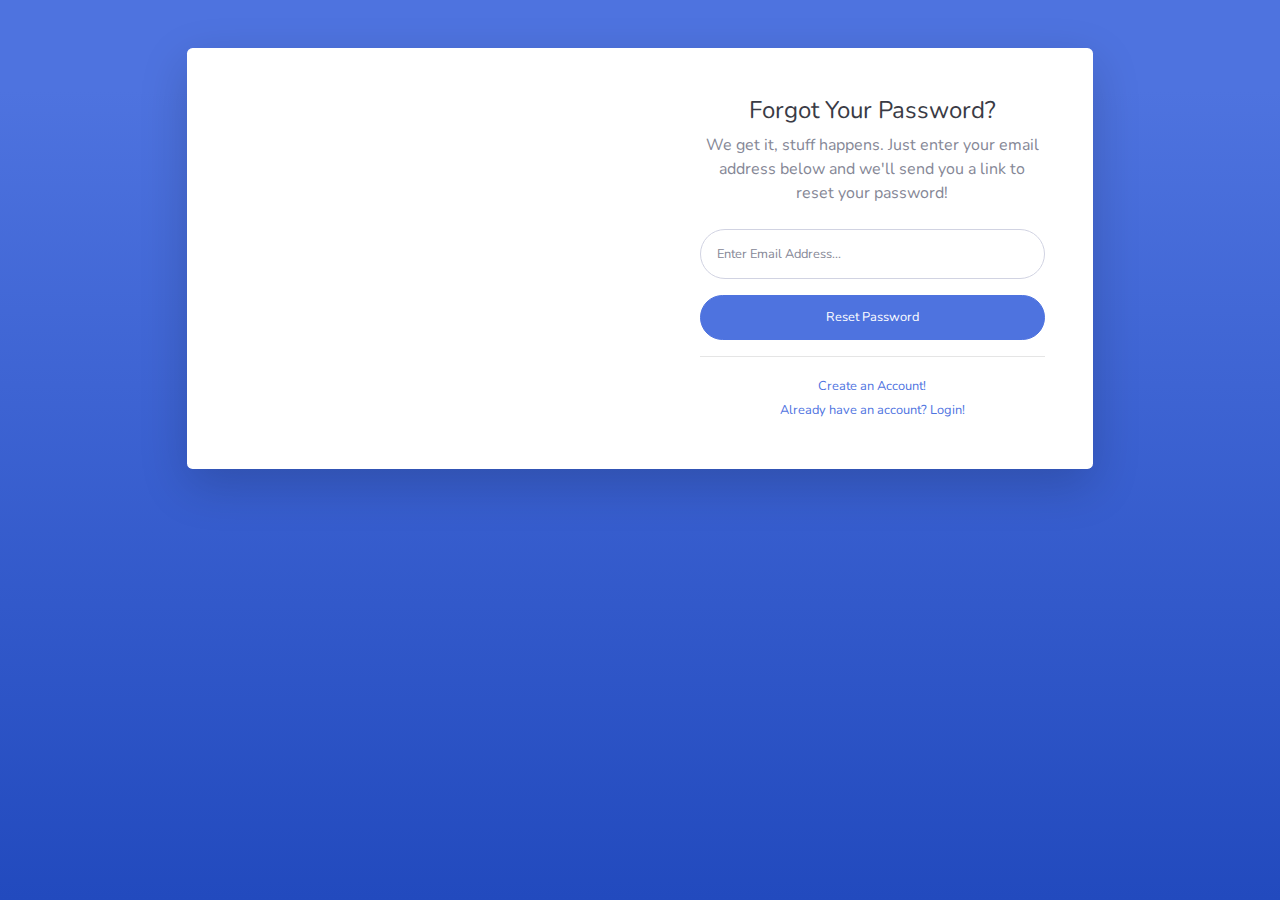
<file: manage/forgot-password.html>
<!DOCTYPE html>
<html lang="en">

<head>

    <meta charset="utf-8">
    <meta http-equiv="X-UA-Compatible" content="IE=edge">
    <meta name="viewport" content="width=device-width, initial-scale=1, shrink-to-fit=no">
    <meta name="description" content="">
    <meta name="author" content="">

    <title>SB Admin 2 - Forgot Password</title>

    <!-- Custom fonts for this template-->
    <link href="vendor/fontawesome-free/css/all.min.css" rel="stylesheet" type="text/css">
    <link
        href="https://fonts.googleapis.com/css?family=Nunito:200,200i,300,300i,400,400i,600,600i,700,700i,800,800i,900,900i"
        rel="stylesheet">

    <!-- Custom styles for this template-->
    <link href="css/sb-admin-2.min.css" rel="stylesheet">

</head>

<body class="bg-gradient-primary">

    <div class="container">

        <!-- Outer Row -->
        <div class="row justify-content-center">

            <div class="col-xl-10 col-lg-12 col-md-9">

                <div class="card o-hidden border-0 shadow-lg my-5">
                    <div class="card-body p-0">
                        <!-- Nested Row within Card Body -->
                        <div class="row">
                            <div class="col-lg-6 d-none d-lg-block bg-password-image"></div>
                            <div class="col-lg-6">
                                <div class="p-5">
                                    <div class="text-center">
                                        <h1 class="h4 text-gray-900 mb-2">Forgot Your Password?</h1>
                                        <p class="mb-4">We get it, stuff happens. Just enter your email address below
                                            and we'll send you a link to reset your password!</p>
                                    </div>
                                    <form class="user">
                                        <div class="form-group">
                                            <input type="email" class="form-control form-control-user"
                                                id="exampleInputEmail" aria-describedby="emailHelp"
                                                placeholder="Enter Email Address...">
                                        </div>
                                        <a href="login.html" class="btn btn-primary btn-user btn-block">
                                            Reset Password
                                        </a>
                                    </form>
                                    <hr>
                                    <div class="text-center">
                                        <a class="small" href="register.html">Create an Account!</a>
                                    </div>
                                    <div class="text-center">
                                        <a class="small" href="login.html">Already have an account? Login!</a>
                                    </div>
                                </div>
                            </div>
                        </div>
                    </div>
                </div>

            </div>

        </div>

    </div>

    <!-- Bootstrap core JavaScript-->
    <script src="vendor/jquery/jquery.min.js"></script>
    <script src="vendor/bootstrap/js/bootstrap.bundle.min.js"></script>

    <!-- Core plugin JavaScript-->
    <script src="vendor/jquery-easing/jquery.easing.min.js"></script>

    <!-- Custom scripts for all pages-->
    <script src="js/sb-admin-2.min.js"></script>

</body>

</html>
</file>
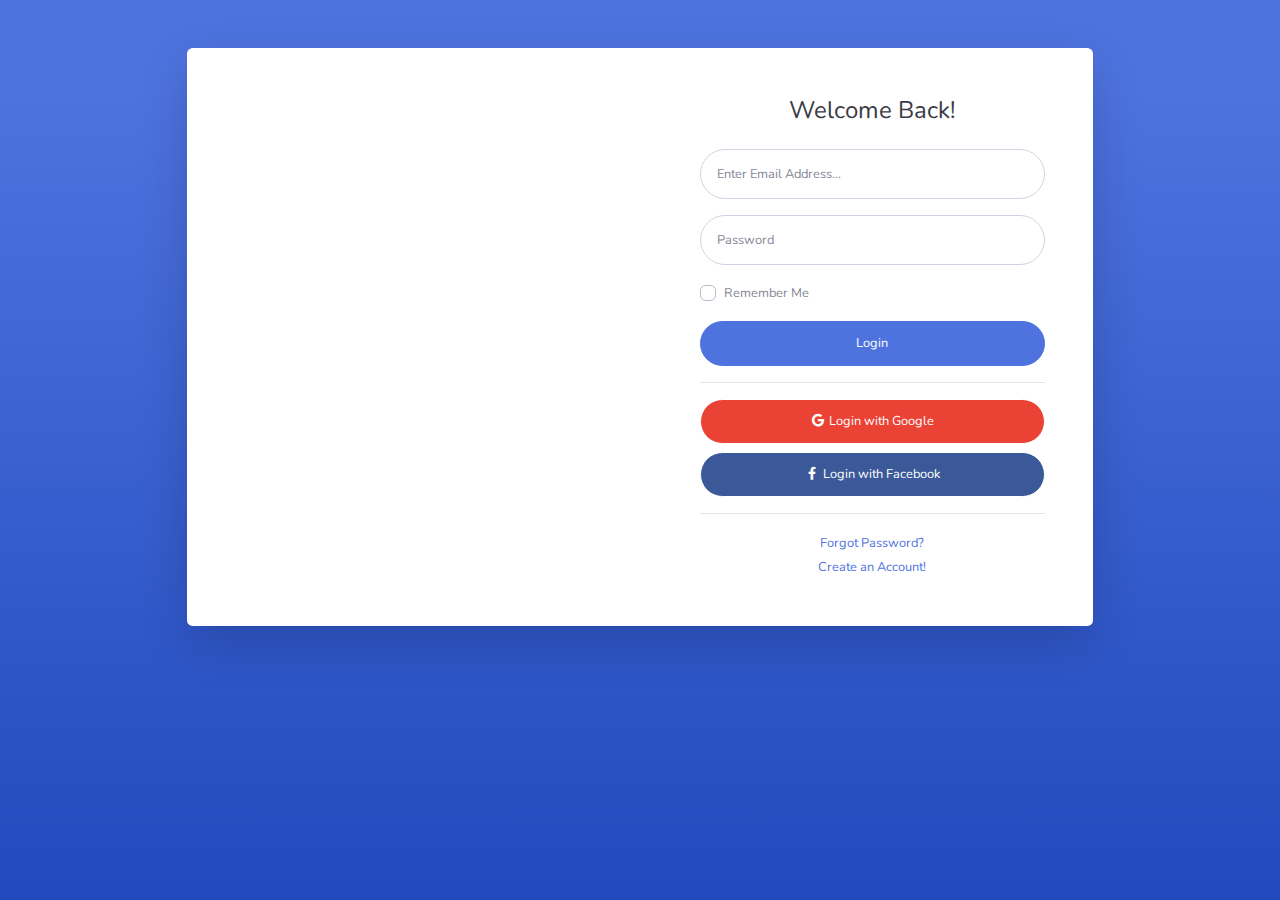
<file: manage/login.html>
<!DOCTYPE html>
<html lang="en">

<head>

    <meta charset="utf-8">
    <meta http-equiv="X-UA-Compatible" content="IE=edge">
    <meta name="viewport" content="width=device-width, initial-scale=1, shrink-to-fit=no">
    <meta name="description" content="">
    <meta name="author" content="">

    <title>SB Admin 2 - Login</title>

    <!-- Custom fonts for this template-->
    <link href="vendor/fontawesome-free/css/all.min.css" rel="stylesheet" type="text/css">
    <link
        href="https://fonts.googleapis.com/css?family=Nunito:200,200i,300,300i,400,400i,600,600i,700,700i,800,800i,900,900i"
        rel="stylesheet">

    <!-- Custom styles for this template-->
    <link href="css/sb-admin-2.min.css" rel="stylesheet">

</head>

<body class="bg-gradient-primary">

    <div class="container">

        <!-- Outer Row -->
        <div class="row justify-content-center">

            <div class="col-xl-10 col-lg-12 col-md-9">

                <div class="card o-hidden border-0 shadow-lg my-5">
                    <div class="card-body p-0">
                        <!-- Nested Row within Card Body -->
                        <div class="row">
                            <div class="col-lg-6 d-none d-lg-block bg-login-image"></div>
                            <div class="col-lg-6">
                                <div class="p-5">
                                    <div class="text-center">
                                        <h1 class="h4 text-gray-900 mb-4">Welcome Back!</h1>
                                    </div>
                                    <form class="user">
                                        <div class="form-group">
                                            <input type="email" class="form-control form-control-user"
                                                id="exampleInputEmail" aria-describedby="emailHelp"
                                                placeholder="Enter Email Address...">
                                        </div>
                                        <div class="form-group">
                                            <input type="password" class="form-control form-control-user"
                                                id="exampleInputPassword" placeholder="Password">
                                        </div>
                                        <div class="form-group">
                                            <div class="custom-control custom-checkbox small">
                                                <input type="checkbox" class="custom-control-input" id="customCheck">
                                                <label class="custom-control-label" for="customCheck">Remember
                                                    Me</label>
                                            </div>
                                        </div>
                                        <a href="index.html" class="btn btn-primary btn-user btn-block">
                                            Login
                                        </a>
                                        <hr>
                                        <a href="index.html" class="btn btn-google btn-user btn-block">
                                            <i class="fab fa-google fa-fw"></i> Login with Google
                                        </a>
                                        <a href="index.html" class="btn btn-facebook btn-user btn-block">
                                            <i class="fab fa-facebook-f fa-fw"></i> Login with Facebook
                                        </a>
                                    </form>
                                    <hr>
                                    <div class="text-center">
                                        <a class="small" href="forgot-password.html">Forgot Password?</a>
                                    </div>
                                    <div class="text-center">
                                        <a class="small" href="register.html">Create an Account!</a>
                                    </div>
                                </div>
                            </div>
                        </div>
                    </div>
                </div>

            </div>

        </div>

    </div>

    <!-- Bootstrap core JavaScript-->
    <script src="vendor/jquery/jquery.min.js"></script>
    <script src="vendor/bootstrap/js/bootstrap.bundle.min.js"></script>

    <!-- Core plugin JavaScript-->
    <script src="vendor/jquery-easing/jquery.easing.min.js"></script>

    <!-- Custom scripts for all pages-->
    <script src="js/sb-admin-2.min.js"></script>

</body>

</html>
</file>
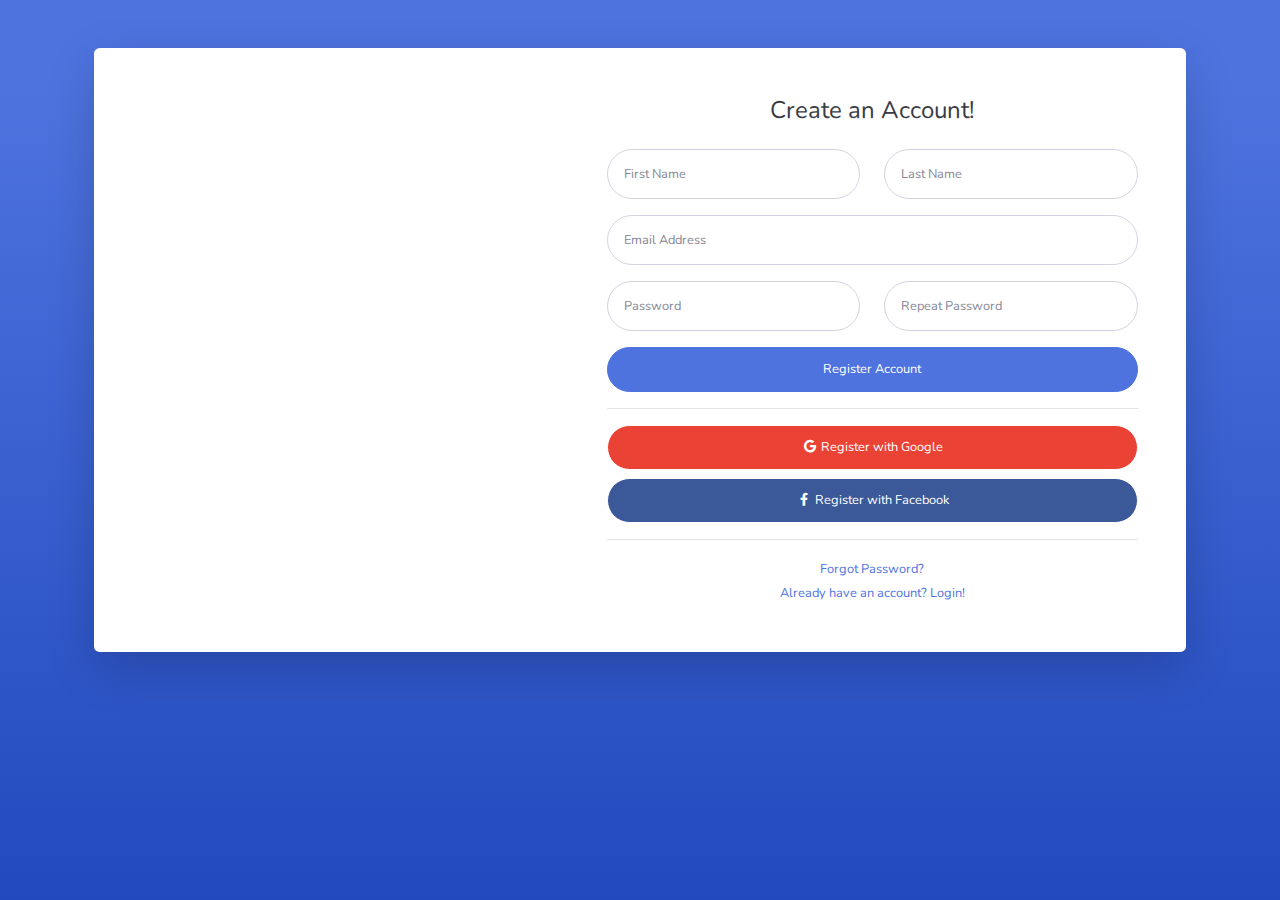
<file: manage/register.html>
<!DOCTYPE html>
<html lang="en">

<head>

    <meta charset="utf-8">
    <meta http-equiv="X-UA-Compatible" content="IE=edge">
    <meta name="viewport" content="width=device-width, initial-scale=1, shrink-to-fit=no">
    <meta name="description" content="">
    <meta name="author" content="">

    <title>SB Admin 2 - Register</title>

    <!-- Custom fonts for this template-->
    <link href="vendor/fontawesome-free/css/all.min.css" rel="stylesheet" type="text/css">
    <link
        href="https://fonts.googleapis.com/css?family=Nunito:200,200i,300,300i,400,400i,600,600i,700,700i,800,800i,900,900i"
        rel="stylesheet">

    <!-- Custom styles for this template-->
    <link href="css/sb-admin-2.min.css" rel="stylesheet">

</head>

<body class="bg-gradient-primary">

    <div class="container">

        <div class="card o-hidden border-0 shadow-lg my-5">
            <div class="card-body p-0">
                <!-- Nested Row within Card Body -->
                <div class="row">
                    <div class="col-lg-5 d-none d-lg-block bg-register-image"></div>
                    <div class="col-lg-7">
                        <div class="p-5">
                            <div class="text-center">
                                <h1 class="h4 text-gray-900 mb-4">Create an Account!</h1>
                            </div>
                            <form class="user">
                                <div class="form-group row">
                                    <div class="col-sm-6 mb-3 mb-sm-0">
                                        <input type="text" class="form-control form-control-user" id="exampleFirstName"
                                            placeholder="First Name">
                                    </div>
                                    <div class="col-sm-6">
                                        <input type="text" class="form-control form-control-user" id="exampleLastName"
                                            placeholder="Last Name">
                                    </div>
                                </div>
                                <div class="form-group">
                                    <input type="email" class="form-control form-control-user" id="exampleInputEmail"
                                        placeholder="Email Address">
                                </div>
                                <div class="form-group row">
                                    <div class="col-sm-6 mb-3 mb-sm-0">
                                        <input type="password" class="form-control form-control-user"
                                            id="exampleInputPassword" placeholder="Password">
                                    </div>
                                    <div class="col-sm-6">
                                        <input type="password" class="form-control form-control-user"
                                            id="exampleRepeatPassword" placeholder="Repeat Password">
                                    </div>
                                </div>
                                <a href="login.html" class="btn btn-primary btn-user btn-block">
                                    Register Account
                                </a>
                                <hr>
                                <a href="index.html" class="btn btn-google btn-user btn-block">
                                    <i class="fab fa-google fa-fw"></i> Register with Google
                                </a>
                                <a href="index.html" class="btn btn-facebook btn-user btn-block">
                                    <i class="fab fa-facebook-f fa-fw"></i> Register with Facebook
                                </a>
                            </form>
                            <hr>
                            <div class="text-center">
                                <a class="small" href="forgot-password.html">Forgot Password?</a>
                            </div>
                            <div class="text-center">
                                <a class="small" href="login.html">Already have an account? Login!</a>
                            </div>
                        </div>
                    </div>
                </div>
            </div>
        </div>

    </div>

    <!-- Bootstrap core JavaScript-->
    <script src="vendor/jquery/jquery.min.js"></script>
    <script src="vendor/bootstrap/js/bootstrap.bundle.min.js"></script>

    <!-- Core plugin JavaScript-->
    <script src="vendor/jquery-easing/jquery.easing.min.js"></script>

    <!-- Custom scripts for all pages-->
    <script src="js/sb-admin-2.min.js"></script>

</body>

</html>
</file>
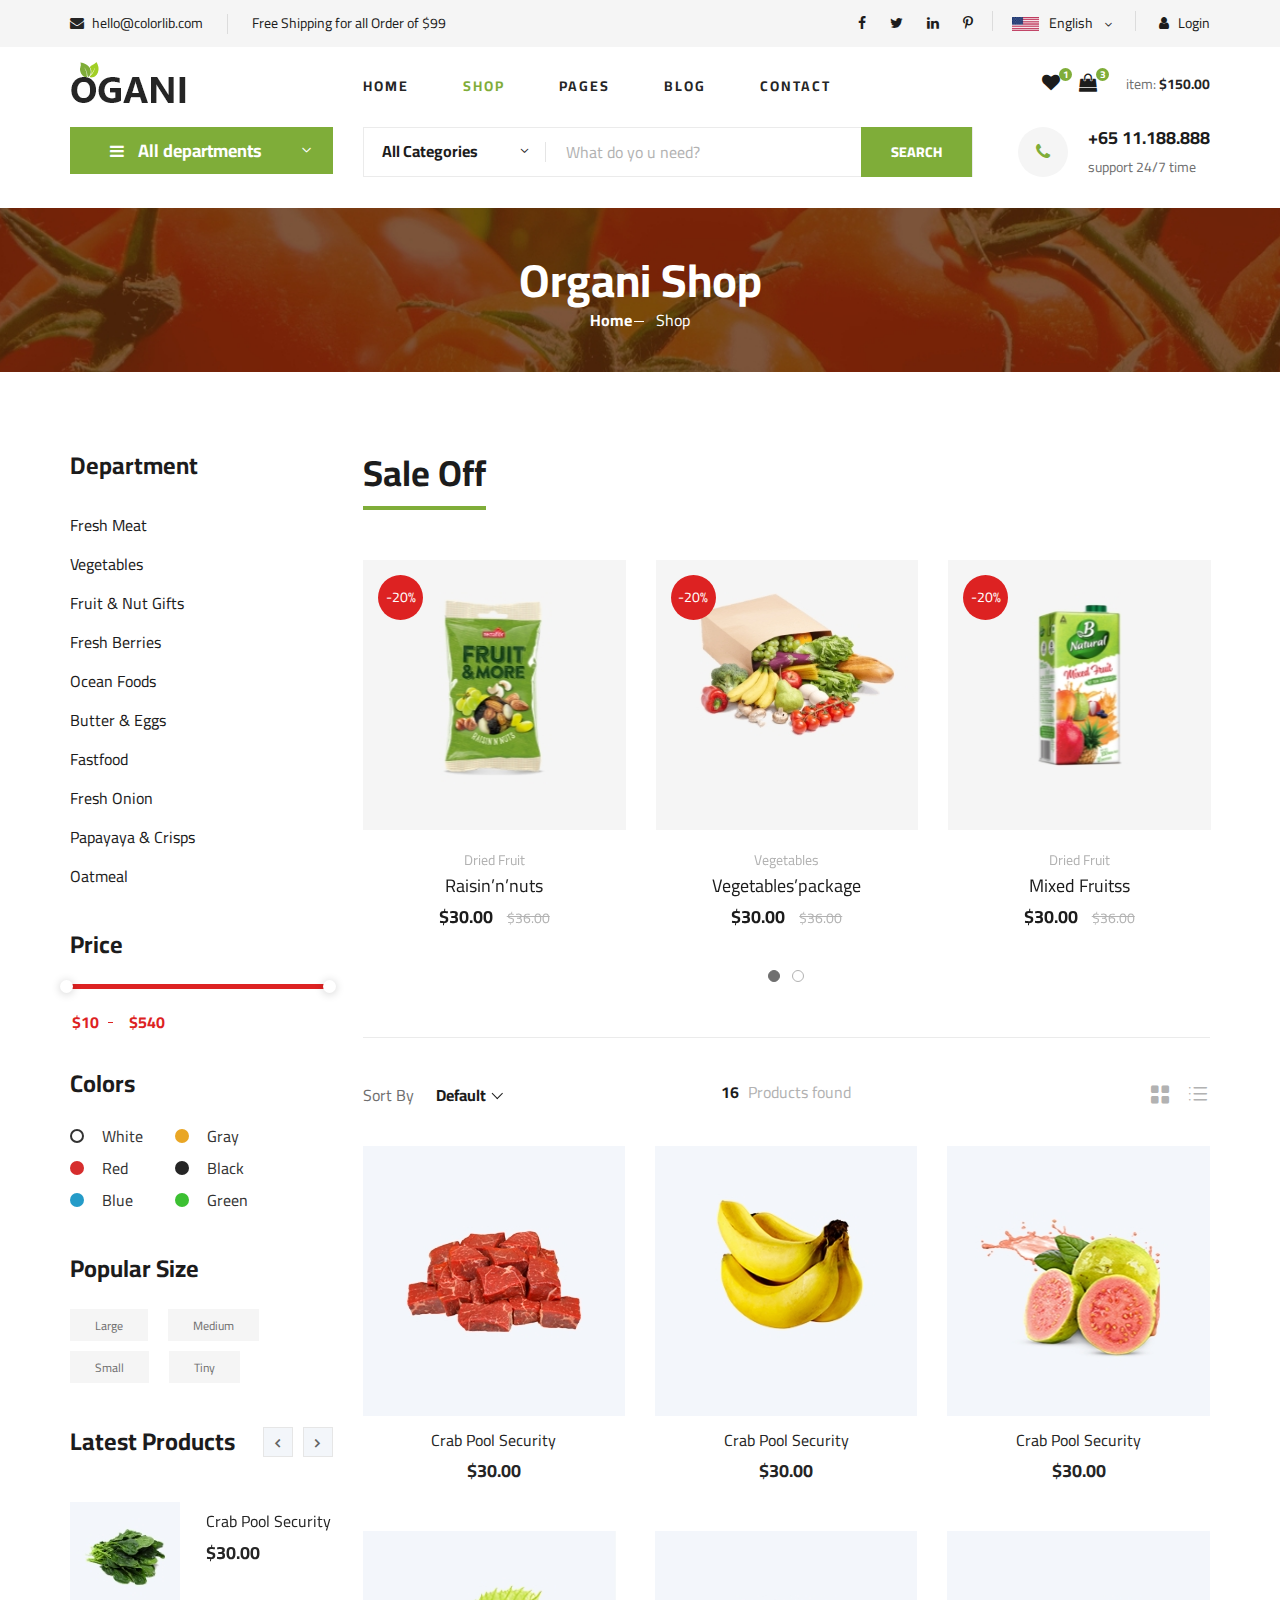
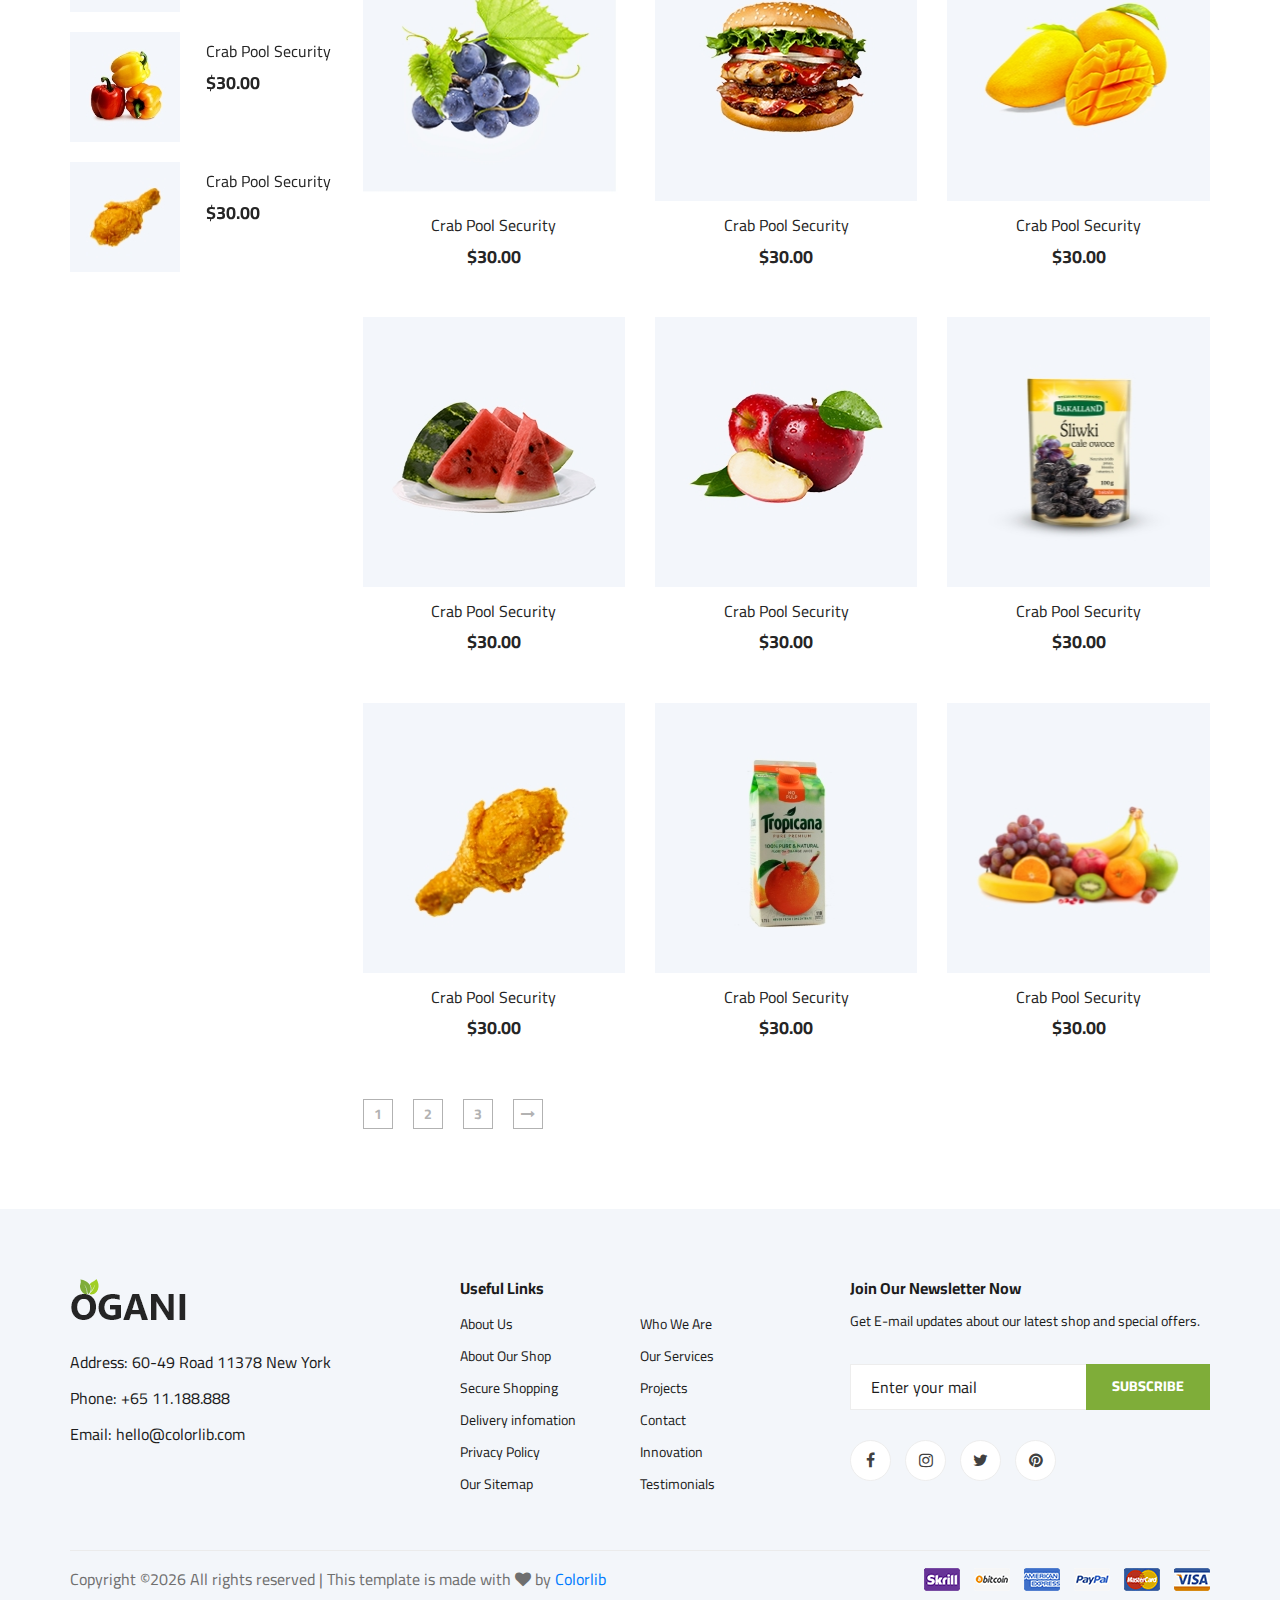
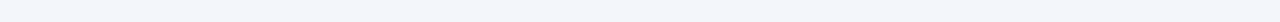
<file: manage/shop-grid.html>
<!DOCTYPE html>
<html lang="zxx">

<head>
    <meta charset="UTF-8">
    <meta name="description" content="Ogani Template">
    <meta name="keywords" content="Ogani, unica, creative, html">
    <meta name="viewport" content="width=device-width, initial-scale=1.0">
    <meta http-equiv="X-UA-Compatible" content="ie=edge">
    <title>Ogani | Template</title>

    <!-- Google Font -->
    <link href="https://fonts.googleapis.com/css2?family=Cairo:wght@200;300;400;600;900&display=swap" rel="stylesheet">

    <!-- Css Styles -->
    <link rel="stylesheet" href="css/bootstrap.min.css" type="text/css">
    <link rel="stylesheet" href="css/font-awesome.min.css" type="text/css">
    <link rel="stylesheet" href="css/elegant-icons.css" type="text/css">
    <link rel="stylesheet" href="css/nice-select.css" type="text/css">
    <link rel="stylesheet" href="css/jquery-ui.min.css" type="text/css">
    <link rel="stylesheet" href="css/owl.carousel.min.css" type="text/css">
    <link rel="stylesheet" href="css/slicknav.min.css" type="text/css">
    <link rel="stylesheet" href="css/style.css" type="text/css">
</head>

<body>
    <!-- Page Preloder -->
    <div id="preloder">
        <div class="loader"></div>
    </div>

    <!-- Humberger Begin -->
    <div class="humberger__menu__overlay"></div>
    <div class="humberger__menu__wrapper">
        <div class="humberger__menu__logo">
            <a href="#"><img src="img/logo.png" alt=""></a>
        </div>
        <div class="humberger__menu__cart">
            <ul>
                <li><a href="#"><i class="fa fa-heart"></i> <span>1</span></a></li>
                <li><a href="#"><i class="fa fa-shopping-bag"></i> <span>3</span></a></li>
            </ul>
            <div class="header__cart__price">item: <span>$150.00</span></div>
        </div>
        <div class="humberger__menu__widget">
            <div class="header__top__right__language">
                <img src="img/language.png" alt="">
                <div>English</div>
                <span class="arrow_carrot-down"></span>
                <ul>
                    <li><a href="#">Spanis</a></li>
                    <li><a href="#">English</a></li>
                </ul>
            </div>
            <div class="header__top__right__auth">
                <a href="#"><i class="fa fa-user"></i> Login</a>
            </div>
        </div>
        <nav class="humberger__menu__nav mobile-menu">
            <ul>
                <li class="active"><a href="./index.html">Home</a></li>
                <li><a href="./shop-grid.html">Shop</a></li>
                <li><a href="#">Pages</a>
                    <ul class="header__menu__dropdown">
                        <li><a href="./shop-details.html">Shop Details</a></li>
                        <li><a href="./shoping-cart.html">Shoping Cart</a></li>
                        <li><a href="./checkout.html">Check Out</a></li>
                        <li><a href="./blog-details.html">Blog Details</a></li>
                    </ul>
                </li>
                <li><a href="./blog.html">Blog</a></li>
                <li><a href="./contact.html">Contact</a></li>
            </ul>
        </nav>
        <div id="mobile-menu-wrap"></div>
        <div class="header__top__right__social">
            <a href="#"><i class="fa fa-facebook"></i></a>
            <a href="#"><i class="fa fa-twitter"></i></a>
            <a href="#"><i class="fa fa-linkedin"></i></a>
            <a href="#"><i class="fa fa-pinterest-p"></i></a>
        </div>
        <div class="humberger__menu__contact">
            <ul>
                <li><i class="fa fa-envelope"></i> hello@colorlib.com</li>
                <li>Free Shipping for all Order of $99</li>
            </ul>
        </div>
    </div>
    <!-- Humberger End -->

    <!-- Header Section Begin -->
    <header class="header">
        <div class="header__top">
            <div class="container">
                <div class="row">
                    <div class="col-lg-6">
                        <div class="header__top__left">
                            <ul>
                                <li><i class="fa fa-envelope"></i> hello@colorlib.com</li>
                                <li>Free Shipping for all Order of $99</li>
                            </ul>
                        </div>
                    </div>
                    <div class="col-lg-6">
                        <div class="header__top__right">
                            <div class="header__top__right__social">
                                <a href="#"><i class="fa fa-facebook"></i></a>
                                <a href="#"><i class="fa fa-twitter"></i></a>
                                <a href="#"><i class="fa fa-linkedin"></i></a>
                                <a href="#"><i class="fa fa-pinterest-p"></i></a>
                            </div>
                            <div class="header__top__right__language">
                                <img src="img/language.png" alt="">
                                <div>English</div>
                                <span class="arrow_carrot-down"></span>
                                <ul>
                                    <li><a href="#">Spanis</a></li>
                                    <li><a href="#">English</a></li>
                                </ul>
                            </div>
                            <div class="header__top__right__auth">
                                <a href="#"><i class="fa fa-user"></i> Login</a>
                            </div>
                        </div>
                    </div>
                </div>
            </div>
        </div>
        <div class="container">
            <div class="row">
                <div class="col-lg-3">
                    <div class="header__logo">
                        <a href="./index.html"><img src="img/logo.png" alt=""></a>
                    </div>
                </div>
                <div class="col-lg-6">
                    <nav class="header__menu">
                        <ul>
                            <li><a href="./index.html">Home</a></li>
                            <li class="active"><a href="./shop-grid.html">Shop</a></li>
                            <li><a href="#">Pages</a>
                                <ul class="header__menu__dropdown">
                                    <li><a href="./shop-details.html">Shop Details</a></li>
                                    <li><a href="./shoping-cart.html">Shoping Cart</a></li>
                                    <li><a href="./checkout.html">Check Out</a></li>
                                    <li><a href="./blog-details.html">Blog Details</a></li>
                                </ul>
                            </li>
                            <li><a href="./blog.html">Blog</a></li>
                            <li><a href="./contact.html">Contact</a></li>
                        </ul>
                    </nav>
                </div>
                <div class="col-lg-3">
                    <div class="header__cart">
                        <ul>
                            <li><a href="#"><i class="fa fa-heart"></i> <span>1</span></a></li>
                            <li><a href="#"><i class="fa fa-shopping-bag"></i> <span>3</span></a></li>
                        </ul>
                        <div class="header__cart__price">item: <span>$150.00</span></div>
                    </div>
                </div>
            </div>
            <div class="humberger__open">
                <i class="fa fa-bars"></i>
            </div>
        </div>
    </header>
    <!-- Header Section End -->

    <!-- Hero Section Begin -->
    <section class="hero hero-normal">
        <div class="container">
            <div class="row">
                <div class="col-lg-3">
                    <div class="hero__categories">
                        <div class="hero__categories__all">
                            <i class="fa fa-bars"></i>
                            <span>All departments</span>
                        </div>
                        <ul>
                            <li><a href="#">Fresh Meat</a></li>
                            <li><a href="#">Vegetables</a></li>
                            <li><a href="#">Fruit & Nut Gifts</a></li>
                            <li><a href="#">Fresh Berries</a></li>
                            <li><a href="#">Ocean Foods</a></li>
                            <li><a href="#">Butter & Eggs</a></li>
                            <li><a href="#">Fastfood</a></li>
                            <li><a href="#">Fresh Onion</a></li>
                            <li><a href="#">Papayaya & Crisps</a></li>
                            <li><a href="#">Oatmeal</a></li>
                            <li><a href="#">Fresh Bananas</a></li>
                        </ul>
                    </div>
                </div>
                <div class="col-lg-9">
                    <div class="hero__search">
                        <div class="hero__search__form">
                            <form action="#">
                                <div class="hero__search__categories">
                                    All Categories
                                    <span class="arrow_carrot-down"></span>
                                </div>
                                <input type="text" placeholder="What do yo u need?">
                                <button type="submit" class="site-btn">SEARCH</button>
                            </form>
                        </div>
                        <div class="hero__search__phone">
                            <div class="hero__search__phone__icon">
                                <i class="fa fa-phone"></i>
                            </div>
                            <div class="hero__search__phone__text">
                                <h5>+65 11.188.888</h5>
                                <span>support 24/7 time</span>
                            </div>
                        </div>
                    </div>
                </div>
            </div>
        </div>
    </section>
    <!-- Hero Section End -->

    <!-- Breadcrumb Section Begin -->
    <section class="breadcrumb-section set-bg" data-setbg="img/breadcrumb.jpg">
        <div class="container">
            <div class="row">
                <div class="col-lg-12 text-center">
                    <div class="breadcrumb__text">
                        <h2>Organi Shop</h2>
                        <div class="breadcrumb__option">
                            <a href="./index.html">Home</a>
                            <span>Shop</span>
                        </div>
                    </div>
                </div>
            </div>
        </div>
    </section>
    <!-- Breadcrumb Section End -->

    <!-- Product Section Begin -->
    <section class="product spad">
        <div class="container">
            <div class="row">
                <div class="col-lg-3 col-md-5">
                    <div class="sidebar">
                        <div class="sidebar__item">
                            <h4>Department</h4>
                            <ul>
                                <li><a href="#">Fresh Meat</a></li>
                                <li><a href="#">Vegetables</a></li>
                                <li><a href="#">Fruit & Nut Gifts</a></li>
                                <li><a href="#">Fresh Berries</a></li>
                                <li><a href="#">Ocean Foods</a></li>
                                <li><a href="#">Butter & Eggs</a></li>
                                <li><a href="#">Fastfood</a></li>
                                <li><a href="#">Fresh Onion</a></li>
                                <li><a href="#">Papayaya & Crisps</a></li>
                                <li><a href="#">Oatmeal</a></li>
                            </ul>
                        </div>
                        <div class="sidebar__item">
                            <h4>Price</h4>
                            <div class="price-range-wrap">
                                <div class="price-range ui-slider ui-corner-all ui-slider-horizontal ui-widget ui-widget-content"
                                    data-min="10" data-max="540">
                                    <div class="ui-slider-range ui-corner-all ui-widget-header"></div>
                                    <span tabindex="0" class="ui-slider-handle ui-corner-all ui-state-default"></span>
                                    <span tabindex="0" class="ui-slider-handle ui-corner-all ui-state-default"></span>
                                </div>
                                <div class="range-slider">
                                    <div class="price-input">
                                        <input type="text" id="minamount">
                                        <input type="text" id="maxamount">
                                    </div>
                                </div>
                            </div>
                        </div>
                        <div class="sidebar__item sidebar__item__color--option">
                            <h4>Colors</h4>
                            <div class="sidebar__item__color sidebar__item__color--white">
                                <label for="white">
                                    White
                                    <input type="radio" id="white">
                                </label>
                            </div>
                            <div class="sidebar__item__color sidebar__item__color--gray">
                                <label for="gray">
                                    Gray
                                    <input type="radio" id="gray">
                                </label>
                            </div>
                            <div class="sidebar__item__color sidebar__item__color--red">
                                <label for="red">
                                    Red
                                    <input type="radio" id="red">
                                </label>
                            </div>
                            <div class="sidebar__item__color sidebar__item__color--black">
                                <label for="black">
                                    Black
                                    <input type="radio" id="black">
                                </label>
                            </div>
                            <div class="sidebar__item__color sidebar__item__color--blue">
                                <label for="blue">
                                    Blue
                                    <input type="radio" id="blue">
                                </label>
                            </div>
                            <div class="sidebar__item__color sidebar__item__color--green">
                                <label for="green">
                                    Green
                                    <input type="radio" id="green">
                                </label>
                            </div>
                        </div>
                        <div class="sidebar__item">
                            <h4>Popular Size</h4>
                            <div class="sidebar__item__size">
                                <label for="large">
                                    Large
                                    <input type="radio" id="large">
                                </label>
                            </div>
                            <div class="sidebar__item__size">
                                <label for="medium">
                                    Medium
                                    <input type="radio" id="medium">
                                </label>
                            </div>
                            <div class="sidebar__item__size">
                                <label for="small">
                                    Small
                                    <input type="radio" id="small">
                                </label>
                            </div>
                            <div class="sidebar__item__size">
                                <label for="tiny">
                                    Tiny
                                    <input type="radio" id="tiny">
                                </label>
                            </div>
                        </div>
                        <div class="sidebar__item">
                            <div class="latest-product__text">
                                <h4>Latest Products</h4>
                                <div class="latest-product__slider owl-carousel">
                                    <div class="latest-prdouct__slider__item">
                                        <a href="#" class="latest-product__item">
                                            <div class="latest-product__item__pic">
                                                <img src="img/latest-product/lp-1.jpg" alt="">
                                            </div>
                                            <div class="latest-product__item__text">
                                                <h6>Crab Pool Security</h6>
                                                <span>$30.00</span>
                                            </div>
                                        </a>
                                        <a href="#" class="latest-product__item">
                                            <div class="latest-product__item__pic">
                                                <img src="img/latest-product/lp-2.jpg" alt="">
                                            </div>
                                            <div class="latest-product__item__text">
                                                <h6>Crab Pool Security</h6>
                                                <span>$30.00</span>
                                            </div>
                                        </a>
                                        <a href="#" class="latest-product__item">
                                            <div class="latest-product__item__pic">
                                                <img src="img/latest-product/lp-3.jpg" alt="">
                                            </div>
                                            <div class="latest-product__item__text">
                                                <h6>Crab Pool Security</h6>
                                                <span>$30.00</span>
                                            </div>
                                        </a>
                                    </div>
                                    <div class="latest-prdouct__slider__item">
                                        <a href="#" class="latest-product__item">
                                            <div class="latest-product__item__pic">
                                                <img src="img/latest-product/lp-1.jpg" alt="">
                                            </div>
                                            <div class="latest-product__item__text">
                                                <h6>Crab Pool Security</h6>
                                                <span>$30.00</span>
                                            </div>
                                        </a>
                                        <a href="#" class="latest-product__item">
                                            <div class="latest-product__item__pic">
                                                <img src="img/latest-product/lp-2.jpg" alt="">
                                            </div>
                                            <div class="latest-product__item__text">
                                                <h6>Crab Pool Security</h6>
                                                <span>$30.00</span>
                                            </div>
                                        </a>
                                        <a href="#" class="latest-product__item">
                                            <div class="latest-product__item__pic">
                                                <img src="img/latest-product/lp-3.jpg" alt="">
                                            </div>
                                            <div class="latest-product__item__text">
                                                <h6>Crab Pool Security</h6>
                                                <span>$30.00</span>
                                            </div>
                                        </a>
                                    </div>
                                </div>
                            </div>
                        </div>
                    </div>
                </div>
                <div class="col-lg-9 col-md-7">
                    <div class="product__discount">
                        <div class="section-title product__discount__title">
                            <h2>Sale Off</h2>
                        </div>
                        <div class="row">
                            <div class="product__discount__slider owl-carousel">
                                <div class="col-lg-4">
                                    <div class="product__discount__item">
                                        <div class="product__discount__item__pic set-bg"
                                            data-setbg="img/product/discount/pd-1.jpg">
                                            <div class="product__discount__percent">-20%</div>
                                            <ul class="product__item__pic__hover">
                                                <li><a href="#"><i class="fa fa-heart"></i></a></li>
                                                <li><a href="#"><i class="fa fa-retweet"></i></a></li>
                                                <li><a href="#"><i class="fa fa-shopping-cart"></i></a></li>
                                            </ul>
                                        </div>
                                        <div class="product__discount__item__text">
                                            <span>Dried Fruit</span>
                                            <h5><a href="#">Raisin’n’nuts</a></h5>
                                            <div class="product__item__price">$30.00 <span>$36.00</span></div>
                                        </div>
                                    </div>
                                </div>
                                <div class="col-lg-4">
                                    <div class="product__discount__item">
                                        <div class="product__discount__item__pic set-bg"
                                            data-setbg="img/product/discount/pd-2.jpg">
                                            <div class="product__discount__percent">-20%</div>
                                            <ul class="product__item__pic__hover">
                                                <li><a href="#"><i class="fa fa-heart"></i></a></li>
                                                <li><a href="#"><i class="fa fa-retweet"></i></a></li>
                                                <li><a href="#"><i class="fa fa-shopping-cart"></i></a></li>
                                            </ul>
                                        </div>
                                        <div class="product__discount__item__text">
                                            <span>Vegetables</span>
                                            <h5><a href="#">Vegetables’package</a></h5>
                                            <div class="product__item__price">$30.00 <span>$36.00</span></div>
                                        </div>
                                    </div>
                                </div>
                                <div class="col-lg-4">
                                    <div class="product__discount__item">
                                        <div class="product__discount__item__pic set-bg"
                                            data-setbg="img/product/discount/pd-3.jpg">
                                            <div class="product__discount__percent">-20%</div>
                                            <ul class="product__item__pic__hover">
                                                <li><a href="#"><i class="fa fa-heart"></i></a></li>
                                                <li><a href="#"><i class="fa fa-retweet"></i></a></li>
                                                <li><a href="#"><i class="fa fa-shopping-cart"></i></a></li>
                                            </ul>
                                        </div>
                                        <div class="product__discount__item__text">
                                            <span>Dried Fruit</span>
                                            <h5><a href="#">Mixed Fruitss</a></h5>
                                            <div class="product__item__price">$30.00 <span>$36.00</span></div>
                                        </div>
                                    </div>
                                </div>
                                <div class="col-lg-4">
                                    <div class="product__discount__item">
                                        <div class="product__discount__item__pic set-bg"
                                            data-setbg="img/product/discount/pd-4.jpg">
                                            <div class="product__discount__percent">-20%</div>
                                            <ul class="product__item__pic__hover">
                                                <li><a href="#"><i class="fa fa-heart"></i></a></li>
                                                <li><a href="#"><i class="fa fa-retweet"></i></a></li>
                                                <li><a href="#"><i class="fa fa-shopping-cart"></i></a></li>
                                            </ul>
                                        </div>
                                        <div class="product__discount__item__text">
                                            <span>Dried Fruit</span>
                                            <h5><a href="#">Raisin’n’nuts</a></h5>
                                            <div class="product__item__price">$30.00 <span>$36.00</span></div>
                                        </div>
                                    </div>
                                </div>
                                <div class="col-lg-4">
                                    <div class="product__discount__item">
                                        <div class="product__discount__item__pic set-bg"
                                            data-setbg="img/product/discount/pd-5.jpg">
                                            <div class="product__discount__percent">-20%</div>
                                            <ul class="product__item__pic__hover">
                                                <li><a href="#"><i class="fa fa-heart"></i></a></li>
                                                <li><a href="#"><i class="fa fa-retweet"></i></a></li>
                                                <li><a href="#"><i class="fa fa-shopping-cart"></i></a></li>
                                            </ul>
                                        </div>
                                        <div class="product__discount__item__text">
                                            <span>Dried Fruit</span>
                                            <h5><a href="#">Raisin’n’nuts</a></h5>
                                            <div class="product__item__price">$30.00 <span>$36.00</span></div>
                                        </div>
                                    </div>
                                </div>
                                <div class="col-lg-4">
                                    <div class="product__discount__item">
                                        <div class="product__discount__item__pic set-bg"
                                            data-setbg="img/product/discount/pd-6.jpg">
                                            <div class="product__discount__percent">-20%</div>
                                            <ul class="product__item__pic__hover">
                                                <li><a href="#"><i class="fa fa-heart"></i></a></li>
                                                <li><a href="#"><i class="fa fa-retweet"></i></a></li>
                                                <li><a href="#"><i class="fa fa-shopping-cart"></i></a></li>
                                            </ul>
                                        </div>
                                        <div class="product__discount__item__text">
                                            <span>Dried Fruit</span>
                                            <h5><a href="#">Raisin’n’nuts</a></h5>
                                            <div class="product__item__price">$30.00 <span>$36.00</span></div>
                                        </div>
                                    </div>
                                </div>
                            </div>
                        </div>
                    </div>
                    <div class="filter__item">
                        <div class="row">
                            <div class="col-lg-4 col-md-5">
                                <div class="filter__sort">
                                    <span>Sort By</span>
                                    <select>
                                        <option value="0">Default</option>
                                        <option value="0">Default</option>
                                    </select>
                                </div>
                            </div>
                            <div class="col-lg-4 col-md-4">
                                <div class="filter__found">
                                    <h6><span>16</span> Products found</h6>
                                </div>
                            </div>
                            <div class="col-lg-4 col-md-3">
                                <div class="filter__option">
                                    <span class="icon_grid-2x2"></span>
                                    <span class="icon_ul"></span>
                                </div>
                            </div>
                        </div>
                    </div>
                    <div class="row">
                        <div class="col-lg-4 col-md-6 col-sm-6">
                            <div class="product__item">
                                <div class="product__item__pic set-bg" data-setbg="img/product/product-1.jpg">
                                    <ul class="product__item__pic__hover">
                                        <li><a href="#"><i class="fa fa-heart"></i></a></li>
                                        <li><a href="#"><i class="fa fa-retweet"></i></a></li>
                                        <li><a href="#"><i class="fa fa-shopping-cart"></i></a></li>
                                    </ul>
                                </div>
                                <div class="product__item__text">
                                    <h6><a href="#">Crab Pool Security</a></h6>
                                    <h5>$30.00</h5>
                                </div>
                            </div>
                        </div>
                        <div class="col-lg-4 col-md-6 col-sm-6">
                            <div class="product__item">
                                <div class="product__item__pic set-bg" data-setbg="img/product/product-2.jpg">
                                    <ul class="product__item__pic__hover">
                                        <li><a href="#"><i class="fa fa-heart"></i></a></li>
                                        <li><a href="#"><i class="fa fa-retweet"></i></a></li>
                                        <li><a href="#"><i class="fa fa-shopping-cart"></i></a></li>
                                    </ul>
                                </div>
                                <div class="product__item__text">
                                    <h6><a href="#">Crab Pool Security</a></h6>
                                    <h5>$30.00</h5>
                                </div>
                            </div>
                        </div>
                        <div class="col-lg-4 col-md-6 col-sm-6">
                            <div class="product__item">
                                <div class="product__item__pic set-bg" data-setbg="img/product/product-3.jpg">
                                    <ul class="product__item__pic__hover">
                                        <li><a href="#"><i class="fa fa-heart"></i></a></li>
                                        <li><a href="#"><i class="fa fa-retweet"></i></a></li>
                                        <li><a href="#"><i class="fa fa-shopping-cart"></i></a></li>
                                    </ul>
                                </div>
                                <div class="product__item__text">
                                    <h6><a href="#">Crab Pool Security</a></h6>
                                    <h5>$30.00</h5>
                                </div>
                            </div>
                        </div>
                        <div class="col-lg-4 col-md-6 col-sm-6">
                            <div class="product__item">
                                <div class="product__item__pic set-bg" data-setbg="img/product/product-4.jpg">
                                    <ul class="product__item__pic__hover">
                                        <li><a href="#"><i class="fa fa-heart"></i></a></li>
                                        <li><a href="#"><i class="fa fa-retweet"></i></a></li>
                                        <li><a href="#"><i class="fa fa-shopping-cart"></i></a></li>
                                    </ul>
                                </div>
                                <div class="product__item__text">
                                    <h6><a href="#">Crab Pool Security</a></h6>
                                    <h5>$30.00</h5>
                                </div>
                            </div>
                        </div>
                        <div class="col-lg-4 col-md-6 col-sm-6">
                            <div class="product__item">
                                <div class="product__item__pic set-bg" data-setbg="img/product/product-5.jpg">
                                    <ul class="product__item__pic__hover">
                                        <li><a href="#"><i class="fa fa-heart"></i></a></li>
                                        <li><a href="#"><i class="fa fa-retweet"></i></a></li>
                                        <li><a href="#"><i class="fa fa-shopping-cart"></i></a></li>
                                    </ul>
                                </div>
                                <div class="product__item__text">
                                    <h6><a href="#">Crab Pool Security</a></h6>
                                    <h5>$30.00</h5>
                                </div>
                            </div>
                        </div>
                        <div class="col-lg-4 col-md-6 col-sm-6">
                            <div class="product__item">
                                <div class="product__item__pic set-bg" data-setbg="img/product/product-6.jpg">
                                    <ul class="product__item__pic__hover">
                                        <li><a href="#"><i class="fa fa-heart"></i></a></li>
                                        <li><a href="#"><i class="fa fa-retweet"></i></a></li>
                                        <li><a href="#"><i class="fa fa-shopping-cart"></i></a></li>
                                    </ul>
                                </div>
                                <div class="product__item__text">
                                    <h6><a href="#">Crab Pool Security</a></h6>
                                    <h5>$30.00</h5>
                                </div>
                            </div>
                        </div>
                        <div class="col-lg-4 col-md-6 col-sm-6">
                            <div class="product__item">
                                <div class="product__item__pic set-bg" data-setbg="img/product/product-7.jpg">
                                    <ul class="product__item__pic__hover">
                                        <li><a href="#"><i class="fa fa-heart"></i></a></li>
                                        <li><a href="#"><i class="fa fa-retweet"></i></a></li>
                                        <li><a href="#"><i class="fa fa-shopping-cart"></i></a></li>
                                    </ul>
                                </div>
                                <div class="product__item__text">
                                    <h6><a href="#">Crab Pool Security</a></h6>
                                    <h5>$30.00</h5>
                                </div>
                            </div>
                        </div>
                        <div class="col-lg-4 col-md-6 col-sm-6">
                            <div class="product__item">
                                <div class="product__item__pic set-bg" data-setbg="img/product/product-8.jpg">
                                    <ul class="product__item__pic__hover">
                                        <li><a href="#"><i class="fa fa-heart"></i></a></li>
                                        <li><a href="#"><i class="fa fa-retweet"></i></a></li>
                                        <li><a href="#"><i class="fa fa-shopping-cart"></i></a></li>
                                    </ul>
                                </div>
                                <div class="product__item__text">
                                    <h6><a href="#">Crab Pool Security</a></h6>
                                    <h5>$30.00</h5>
                                </div>
                            </div>
                        </div>
                        <div class="col-lg-4 col-md-6 col-sm-6">
                            <div class="product__item">
                                <div class="product__item__pic set-bg" data-setbg="img/product/product-9.jpg">
                                    <ul class="product__item__pic__hover">
                                        <li><a href="#"><i class="fa fa-heart"></i></a></li>
                                        <li><a href="#"><i class="fa fa-retweet"></i></a></li>
                                        <li><a href="#"><i class="fa fa-shopping-cart"></i></a></li>
                                    </ul>
                                </div>
                                <div class="product__item__text">
                                    <h6><a href="#">Crab Pool Security</a></h6>
                                    <h5>$30.00</h5>
                                </div>
                            </div>
                        </div>
                        <div class="col-lg-4 col-md-6 col-sm-6">
                            <div class="product__item">
                                <div class="product__item__pic set-bg" data-setbg="img/product/product-10.jpg">
                                    <ul class="product__item__pic__hover">
                                        <li><a href="#"><i class="fa fa-heart"></i></a></li>
                                        <li><a href="#"><i class="fa fa-retweet"></i></a></li>
                                        <li><a href="#"><i class="fa fa-shopping-cart"></i></a></li>
                                    </ul>
                                </div>
                                <div class="product__item__text">
                                    <h6><a href="#">Crab Pool Security</a></h6>
                                    <h5>$30.00</h5>
                                </div>
                            </div>
                        </div>
                        <div class="col-lg-4 col-md-6 col-sm-6">
                            <div class="product__item">
                                <div class="product__item__pic set-bg" data-setbg="img/product/product-11.jpg">
                                    <ul class="product__item__pic__hover">
                                        <li><a href="#"><i class="fa fa-heart"></i></a></li>
                                        <li><a href="#"><i class="fa fa-retweet"></i></a></li>
                                        <li><a href="#"><i class="fa fa-shopping-cart"></i></a></li>
                                    </ul>
                                </div>
                                <div class="product__item__text">
                                    <h6><a href="#">Crab Pool Security</a></h6>
                                    <h5>$30.00</h5>
                                </div>
                            </div>
                        </div>
                        <div class="col-lg-4 col-md-6 col-sm-6">
                            <div class="product__item">
                                <div class="product__item__pic set-bg" data-setbg="img/product/product-12.jpg">
                                    <ul class="product__item__pic__hover">
                                        <li><a href="#"><i class="fa fa-heart"></i></a></li>
                                        <li><a href="#"><i class="fa fa-retweet"></i></a></li>
                                        <li><a href="#"><i class="fa fa-shopping-cart"></i></a></li>
                                    </ul>
                                </div>
                                <div class="product__item__text">
                                    <h6><a href="#">Crab Pool Security</a></h6>
                                    <h5>$30.00</h5>
                                </div>
                            </div>
                        </div>
                    </div>
                    <div class="product__pagination">
                        <a href="#">1</a>
                        <a href="#">2</a>
                        <a href="#">3</a>
                        <a href="#"><i class="fa fa-long-arrow-right"></i></a>
                    </div>
                </div>
            </div>
        </div>
    </section>
    <!-- Product Section End -->

    <!-- Footer Section Begin -->
    <footer class="footer spad">
        <div class="container">
            <div class="row">
                <div class="col-lg-3 col-md-6 col-sm-6">
                    <div class="footer__about">
                        <div class="footer__about__logo">
                            <a href="./index.html"><img src="img/logo.png" alt=""></a>
                        </div>
                        <ul>
                            <li>Address: 60-49 Road 11378 New York</li>
                            <li>Phone: +65 11.188.888</li>
                            <li>Email: hello@colorlib.com</li>
                        </ul>
                    </div>
                </div>
                <div class="col-lg-4 col-md-6 col-sm-6 offset-lg-1">
                    <div class="footer__widget">
                        <h6>Useful Links</h6>
                        <ul>
                            <li><a href="#">About Us</a></li>
                            <li><a href="#">About Our Shop</a></li>
                            <li><a href="#">Secure Shopping</a></li>
                            <li><a href="#">Delivery infomation</a></li>
                            <li><a href="#">Privacy Policy</a></li>
                            <li><a href="#">Our Sitemap</a></li>
                        </ul>
                        <ul>
                            <li><a href="#">Who We Are</a></li>
                            <li><a href="#">Our Services</a></li>
                            <li><a href="#">Projects</a></li>
                            <li><a href="#">Contact</a></li>
                            <li><a href="#">Innovation</a></li>
                            <li><a href="#">Testimonials</a></li>
                        </ul>
                    </div>
                </div>
                <div class="col-lg-4 col-md-12">
                    <div class="footer__widget">
                        <h6>Join Our Newsletter Now</h6>
                        <p>Get E-mail updates about our latest shop and special offers.</p>
                        <form action="#">
                            <input type="text" placeholder="Enter your mail">
                            <button type="submit" class="site-btn">Subscribe</button>
                        </form>
                        <div class="footer__widget__social">
                            <a href="#"><i class="fa fa-facebook"></i></a>
                            <a href="#"><i class="fa fa-instagram"></i></a>
                            <a href="#"><i class="fa fa-twitter"></i></a>
                            <a href="#"><i class="fa fa-pinterest"></i></a>
                        </div>
                    </div>
                </div>
            </div>
            <div class="row">
                <div class="col-lg-12">
                    <div class="footer__copyright">
                        <div class="footer__copyright__text"><p><!-- Link back to Colorlib can't be removed. Template is licensed under CC BY 3.0. -->
  Copyright &copy;<script>document.write(new Date().getFullYear());</script> All rights reserved | This template is made with <i class="fa fa-heart" aria-hidden="true"></i> by <a href="https://colorlib.com" target="_blank">Colorlib</a>
  <!-- Link back to Colorlib can't be removed. Template is licensed under CC BY 3.0. --></p></div>
                        <div class="footer__copyright__payment"><img src="img/payment-item.png" alt=""></div>
                    </div>
                </div>
            </div>
        </div>
    </footer>
    <!-- Footer Section End -->

    <!-- Js Plugins -->
    <script src="js/jquery-3.3.1.min.js"></script>
    <script src="js/bootstrap.min.js"></script>
    <script src="js/jquery.nice-select.min.js"></script>
    <script src="js/jquery-ui.min.js"></script>
    <script src="js/jquery.slicknav.js"></script>
    <script src="js/mixitup.min.js"></script>
    <script src="js/owl.carousel.min.js"></script>
    <script src="js/main.js"></script>



</body>

</html>
</file>
<file: manage/oganic/ogani-master/ogani-master/css/elegant-icons.css>
@font-face {
	font-family: 'ElegantIcons';
	src:url('../fonts/ElegantIcons.eot');
	src:url('../fonts/ElegantIcons.eot?#iefix') format('embedded-opentype'),
		url('../fonts/ElegantIcons.woff') format('woff'),
		url('../fonts/ElegantIcons.ttf') format('truetype'),
		url('../fonts/ElegantIcons.svg#ElegantIcons') format('svg');
	font-weight: normal;
	font-style: normal;
}

/* Use the following CSS code if you want to use data attributes for inserting your icons */
[data-icon]:before {
	font-family: 'ElegantIcons';
	content: attr(data-icon);
	speak: none;
	font-weight: normal;
	font-variant: normal;
	text-transform: none;
	line-height: 1;
	-webkit-font-smoothing: antialiased;
	-moz-osx-font-smoothing: grayscale;
}

/* Use the following CSS code if you want to have a class per icon */
/*
Instead of a list of all class selectors,
you can use the generic selector below, but it's slower:
[class*="your-class-prefix"] {
*/
.arrow_up, .arrow_down, .arrow_left, .arrow_right, .arrow_left-up, .arrow_right-up, .arrow_right-down, .arrow_left-down, .arrow-up-down, .arrow_up-down_alt, .arrow_left-right_alt, .arrow_left-right, .arrow_expand_alt2, .arrow_expand_alt, .arrow_condense, .arrow_expand, .arrow_move, .arrow_carrot-up, .arrow_carrot-down, .arrow_carrot-left, .arrow_carrot-right, .arrow_carrot-2up, .arrow_carrot-2down, .arrow_carrot-2left, .arrow_carrot-2right, .arrow_carrot-up_alt2, .arrow_carrot-down_alt2, .arrow_carrot-left_alt2, .arrow_carrot-right_alt2, .arrow_carrot-2up_alt2, .arrow_carrot-2down_alt2, .arrow_carrot-2left_alt2, .arrow_carrot-2right_alt2, .arrow_triangle-up, .arrow_triangle-down, .arrow_triangle-left, .arrow_triangle-right, .arrow_triangle-up_alt2, .arrow_triangle-down_alt2, .arrow_triangle-left_alt2, .arrow_triangle-right_alt2, .arrow_back, .icon_minus-06, .icon_plus, .icon_close, .icon_check, .icon_minus_alt2, .icon_plus_alt2, .icon_close_alt2, .icon_check_alt2, .icon_zoom-out_alt, .icon_zoom-in_alt, .icon_search, .icon_box-empty, .icon_box-selected, .icon_minus-box, .icon_plus-box, .icon_box-checked, .icon_circle-empty, .icon_circle-slelected, .icon_stop_alt2, .icon_stop, .icon_pause_alt2, .icon_pause, .icon_menu, .icon_menu-square_alt2, .icon_menu-circle_alt2, .icon_ul, .icon_ol, .icon_adjust-horiz, .icon_adjust-vert, .icon_document_alt, .icon_documents_alt, .icon_pencil, .icon_pencil-edit_alt, .icon_pencil-edit, .icon_folder-alt, .icon_folder-open_alt, .icon_folder-add_alt, .icon_info_alt, .icon_error-oct_alt, .icon_error-circle_alt, .icon_error-triangle_alt, .icon_question_alt2, .icon_question, .icon_comment_alt, .icon_chat_alt, .icon_vol-mute_alt, .icon_volume-low_alt, .icon_volume-high_alt, .icon_quotations, .icon_quotations_alt2, .icon_clock_alt, .icon_lock_alt, .icon_lock-open_alt, .icon_key_alt, .icon_cloud_alt, .icon_cloud-upload_alt, .icon_cloud-download_alt, .icon_image, .icon_images, .icon_lightbulb_alt, .icon_gift_alt, .icon_house_alt, .icon_genius, .icon_mobile, .icon_tablet, .icon_laptop, .icon_desktop, .icon_camera_alt, .icon_mail_alt, .icon_cone_alt, .icon_ribbon_alt, .icon_bag_alt, .icon_creditcard, .icon_cart_alt, .icon_paperclip, .icon_tag_alt, .icon_tags_alt, .icon_trash_alt, .icon_cursor_alt, .icon_mic_alt, .icon_compass_alt, .icon_pin_alt, .icon_pushpin_alt, .icon_map_alt, .icon_drawer_alt, .icon_toolbox_alt, .icon_book_alt, .icon_calendar, .icon_film, .icon_table, .icon_contacts_alt, .icon_headphones, .icon_lifesaver, .icon_piechart, .icon_refresh, .icon_link_alt, .icon_link, .icon_loading, .icon_blocked, .icon_archive_alt, .icon_heart_alt, .icon_star_alt, .icon_star-half_alt, .icon_star, .icon_star-half, .icon_tools, .icon_tool, .icon_cog, .icon_cogs, .arrow_up_alt, .arrow_down_alt, .arrow_left_alt, .arrow_right_alt, .arrow_left-up_alt, .arrow_right-up_alt, .arrow_right-down_alt, .arrow_left-down_alt, .arrow_condense_alt, .arrow_expand_alt3, .arrow_carrot_up_alt, .arrow_carrot-down_alt, .arrow_carrot-left_alt, .arrow_carrot-right_alt, .arrow_carrot-2up_alt, .arrow_carrot-2dwnn_alt, .arrow_carrot-2left_alt, .arrow_carrot-2right_alt, .arrow_triangle-up_alt, .arrow_triangle-down_alt, .arrow_triangle-left_alt, .arrow_triangle-right_alt, .icon_minus_alt, .icon_plus_alt, .icon_close_alt, .icon_check_alt, .icon_zoom-out, .icon_zoom-in, .icon_stop_alt, .icon_menu-square_alt, .icon_menu-circle_alt, .icon_document, .icon_documents, .icon_pencil_alt, .icon_folder, .icon_folder-open, .icon_folder-add, .icon_folder_upload, .icon_folder_download, .icon_info, .icon_error-circle, .icon_error-oct, .icon_error-triangle, .icon_question_alt, .icon_comment, .icon_chat, .icon_vol-mute, .icon_volume-low, .icon_volume-high, .icon_quotations_alt, .icon_clock, .icon_lock, .icon_lock-open, .icon_key, .icon_cloud, .icon_cloud-upload, .icon_cloud-download, .icon_lightbulb, .icon_gift, .icon_house, .icon_camera, .icon_mail, .icon_cone, .icon_ribbon, .icon_bag, .icon_cart, .icon_tag, .icon_tags, .icon_trash, .icon_cursor, .icon_mic, .icon_compass, .icon_pin, .icon_pushpin, .icon_map, .icon_drawer, .icon_toolbox, .icon_book, .icon_contacts, .icon_archive, .icon_heart, .icon_profile, .icon_group, .icon_grid-2x2, .icon_grid-3x3, .icon_music, .icon_pause_alt, .icon_phone, .icon_upload, .icon_download, .social_facebook, .social_twitter, .social_pinterest, .social_googleplus, .social_tumblr, .social_tumbleupon, .social_wordpress, .social_instagram, .social_dribbble, .social_vimeo, .social_linkedin, .social_rss, .social_deviantart, .social_share, .social_myspace, .social_skype, .social_youtube, .social_picassa, .social_googledrive, .social_flickr, .social_blogger, .social_spotify, .social_delicious, .social_facebook_circle, .social_twitter_circle, .social_pinterest_circle, .social_googleplus_circle, .social_tumblr_circle, .social_stumbleupon_circle, .social_wordpress_circle, .social_instagram_circle, .social_dribbble_circle, .social_vimeo_circle, .social_linkedin_circle, .social_rss_circle, .social_deviantart_circle, .social_share_circle, .social_myspace_circle, .social_skype_circle, .social_youtube_circle, .social_picassa_circle, .social_googledrive_alt2, .social_flickr_circle, .social_blogger_circle, .social_spotify_circle, .social_delicious_circle, .social_facebook_square, .social_twitter_square, .social_pinterest_square, .social_googleplus_square, .social_tumblr_square, .social_stumbleupon_square, .social_wordpress_square, .social_instagram_square, .social_dribbble_square, .social_vimeo_square, .social_linkedin_square, .social_rss_square, .social_deviantart_square, .social_share_square, .social_myspace_square, .social_skype_square, .social_youtube_square, .social_picassa_square, .social_googledrive_square, .social_flickr_square, .social_blogger_square, .social_spotify_square, .social_delicious_square, .icon_printer, .icon_calulator, .icon_building, .icon_floppy, .icon_drive, .icon_search-2, .icon_id, .icon_id-2, .icon_puzzle, .icon_like, .icon_dislike, .icon_mug, .icon_currency, .icon_wallet, .icon_pens, .icon_easel, .icon_flowchart, .icon_datareport, .icon_briefcase, .icon_shield, .icon_percent, .icon_globe, .icon_globe-2, .icon_target, .icon_hourglass, .icon_balance, .icon_rook, .icon_printer-alt, .icon_calculator_alt, .icon_building_alt, .icon_floppy_alt, .icon_drive_alt, .icon_search_alt, .icon_id_alt, .icon_id-2_alt, .icon_puzzle_alt, .icon_like_alt, .icon_dislike_alt, .icon_mug_alt, .icon_currency_alt, .icon_wallet_alt, .icon_pens_alt, .icon_easel_alt, .icon_flowchart_alt, .icon_datareport_alt, .icon_briefcase_alt, .icon_shield_alt, .icon_percent_alt, .icon_globe_alt, .icon_clipboard {
	font-family: 'ElegantIcons';
	speak: none;
	font-style: normal;
	font-weight: normal;
	font-variant: normal;
	text-transform: none;
	line-height: 1;
	-webkit-font-smoothing: antialiased;
}
.arrow_up:before {
	content: "\21";
}
.arrow_down:before {
	content: "\22";
}
.arrow_left:before {
	content: "\23";
}
.arrow_right:before {
	content: "\24";
}
.arrow_left-up:before {
	content: "\25";
}
.arrow_right-up:before {
	content: "\26";
}
.arrow_right-down:before {
	content: "\27";
}
.arrow_left-down:before {
	content: "\28";
}
.arrow-up-down:before {
	content: "\29";
}
.arrow_up-down_alt:before {
	content: "\2a";
}
.arrow_left-right_alt:before {
	content: "\2b";
}
.arrow_left-right:before {
	content: "\2c";
}
.arrow_expand_alt2:before {
	content: "\2d";
}
.arrow_expand_alt:before {
	content: "\2e";
}
.arrow_condense:before {
	content: "\2f";
}
.arrow_expand:before {
	content: "\30";
}
.arrow_move:before {
	content: "\31";
}
.arrow_carrot-up:before {
	content: "\32";
}
.arrow_carrot-down:before {
	content: "\33";
}
.arrow_carrot-left:before {
	content: "\34";
}
.arrow_carrot-right:before {
	content: "\35";
}
.arrow_carrot-2up:before {
	content: "\36";
}
.arrow_carrot-2down:before {
	content: "\37";
}
.arrow_carrot-2left:before {
	content: "\38";
}
.arrow_carrot-2right:before {
	content: "\39";
}
.arrow_carrot-up_alt2:before {
	content: "\3a";
}
.arrow_carrot-down_alt2:before {
	content: "\3b";
}
.arrow_carrot-left_alt2:before {
	content: "\3c";
}
.arrow_carrot-right_alt2:before {
	content: "\3d";
}
.arrow_carrot-2up_alt2:before {
	content: "\3e";
}
.arrow_carrot-2down_alt2:before {
	content: "\3f";
}
.arrow_carrot-2left_alt2:before {
	content: "\40";
}
.arrow_carrot-2right_alt2:before {
	content: "\41";
}
.arrow_triangle-up:before {
	content: "\42";
}
.arrow_triangle-down:before {
	content: "\43";
}
.arrow_triangle-left:before {
	content: "\44";
}
.arrow_triangle-right:before {
	content: "\45";
}
.arrow_triangle-up_alt2:before {
	content: "\46";
}
.arrow_triangle-down_alt2:before {
	content: "\47";
}
.arrow_triangle-left_alt2:before {
	content: "\48";
}
.arrow_triangle-right_alt2:before {
	content: "\49";
}
.arrow_back:before {
	content: "\4a";
}
.icon_minus-06:before {
	content: "\4b";
}
.icon_plus:before {
	content: "\4c";
}
.icon_close:before {
	content: "\4d";
}
.icon_check:before {
	content: "\4e";
}
.icon_minus_alt2:before {
	content: "\4f";
}
.icon_plus_alt2:before {
	content: "\50";
}
.icon_close_alt2:before {
	content: "\51";
}
.icon_check_alt2:before {
	content: "\52";
}
.icon_zoom-out_alt:before {
	content: "\53";
}
.icon_zoom-in_alt:before {
	content: "\54";
}
.icon_search:before {
	content: "\55";
}
.icon_box-empty:before {
	content: "\56";
}
.icon_box-selected:before {
	content: "\57";
}
.icon_minus-box:before {
	content: "\58";
}
.icon_plus-box:before {
	content: "\59";
}
.icon_box-checked:before {
	content: "\5a";
}
.icon_circle-empty:before {
	content: "\5b";
}
.icon_circle-slelected:before {
	content: "\5c";
}
.icon_stop_alt2:before {
	content: "\5d";
}
.icon_stop:before {
	content: "\5e";
}
.icon_pause_alt2:before {
	content: "\5f";
}
.icon_pause:before {
	content: "\60";
}
.icon_menu:before {
	content: "\61";
}
.icon_menu-square_alt2:before {
	content: "\62";
}
.icon_menu-circle_alt2:before {
	content: "\63";
}
.icon_ul:before {
	content: "\64";
}
.icon_ol:before {
	content: "\65";
}
.icon_adjust-horiz:before {
	content: "\66";
}
.icon_adjust-vert:before {
	content: "\67";
}
.icon_document_alt:before {
	content: "\68";
}
.icon_documents_alt:before {
	content: "\69";
}
.icon_pencil:before {
	content: "\6a";
}
.icon_pencil-edit_alt:before {
	content: "\6b";
}
.icon_pencil-edit:before {
	content: "\6c";
}
.icon_folder-alt:before {
	content: "\6d";
}
.icon_folder-open_alt:before {
	content: "\6e";
}
.icon_folder-add_alt:before {
	content: "\6f";
}
.icon_info_alt:before {
	content: "\70";
}
.icon_error-oct_alt:before {
	content: "\71";
}
.icon_error-circle_alt:before {
	content: "\72";
}
.icon_error-triangle_alt:before {
	content: "\73";
}
.icon_question_alt2:before {
	content: "\74";
}
.icon_question:before {
	content: "\75";
}
.icon_comment_alt:before {
	content: "\76";
}
.icon_chat_alt:before {
	content: "\77";
}
.icon_vol-mute_alt:before {
	content: "\78";
}
.icon_volume-low_alt:before {
	content: "\79";
}
.icon_volume-high_alt:before {
	content: "\7a";
}
.icon_quotations:before {
	content: "\7b";
}
.icon_quotations_alt2:before {
	content: "\7c";
}
.icon_clock_alt:before {
	content: "\7d";
}
.icon_lock_alt:before {
	content: "\7e";
}
.icon_lock-open_alt:before {
	content: "\e000";
}
.icon_key_alt:before {
	content: "\e001";
}
.icon_cloud_alt:before {
	content: "\e002";
}
.icon_cloud-upload_alt:before {
	content: "\e003";
}
.icon_cloud-download_alt:before {
	content: "\e004";
}
.icon_image:before {
	content: "\e005";
}
.icon_images:before {
	content: "\e006";
}
.icon_lightbulb_alt:before {
	content: "\e007";
}
.icon_gift_alt:before {
	content: "\e008";
}
.icon_house_alt:before {
	content: "\e009";
}
.icon_genius:before {
	content: "\e00a";
}
.icon_mobile:before {
	content: "\e00b";
}
.icon_tablet:before {
	content: "\e00c";
}
.icon_laptop:before {
	content: "\e00d";
}
.icon_desktop:before {
	content: "\e00e";
}
.icon_camera_alt:before {
	content: "\e00f";
}
.icon_mail_alt:before {
	content: "\e010";
}
.icon_cone_alt:before {
	content: "\e011";
}
.icon_ribbon_alt:before {
	content: "\e012";
}
.icon_bag_alt:before {
	content: "\e013";
}
.icon_creditcard:before {
	content: "\e014";
}
.icon_cart_alt:before {
	content: "\e015";
}
.icon_paperclip:before {
	content: "\e016";
}
.icon_tag_alt:before {
	content: "\e017";
}
.icon_tags_alt:before {
	content: "\e018";
}
.icon_trash_alt:before {
	content: "\e019";
}
.icon_cursor_alt:before {
	content: "\e01a";
}
.icon_mic_alt:before {
	content: "\e01b";
}
.icon_compass_alt:before {
	content: "\e01c";
}
.icon_pin_alt:before {
	content: "\e01d";
}
.icon_pushpin_alt:before {
	content: "\e01e";
}
.icon_map_alt:before {
	content: "\e01f";
}
.icon_drawer_alt:before {
	content: "\e020";
}
.icon_toolbox_alt:before {
	content: "\e021";
}
.icon_book_alt:before {
	content: "\e022";
}
.icon_calendar:before {
	content: "\e023";
}
.icon_film:before {
	content: "\e024";
}
.icon_table:before {
	content: "\e025";
}
.icon_contacts_alt:before {
	content: "\e026";
}
.icon_headphones:before {
	content: "\e027";
}
.icon_lifesaver:before {
	content: "\e028";
}
.icon_piechart:before {
	content: "\e029";
}
.icon_refresh:before {
	content: "\e02a";
}
.icon_link_alt:before {
	content: "\e02b";
}
.icon_link:before {
	content: "\e02c";
}
.icon_loading:before {
	content: "\e02d";
}
.icon_blocked:before {
	content: "\e02e";
}
.icon_archive_alt:before {
	content: "\e02f";
}
.icon_heart_alt:before {
	content: "\e030";
}
.icon_star_alt:before {
	content: "\e031";
}
.icon_star-half_alt:before {
	content: "\e032";
}
.icon_star:before {
	content: "\e033";
}
.icon_star-half:before {
	content: "\e034";
}
.icon_tools:before {
	content: "\e035";
}
.icon_tool:before {
	content: "\e036";
}
.icon_cog:before {
	content: "\e037";
}
.icon_cogs:before {
	content: "\e038";
}
.arrow_up_alt:before {
	content: "\e039";
}
.arrow_down_alt:before {
	content: "\e03a";
}
.arrow_left_alt:before {
	content: "\e03b";
}
.arrow_right_alt:before {
	content: "\e03c";
}
.arrow_left-up_alt:before {
	content: "\e03d";
}
.arrow_right-up_alt:before {
	content: "\e03e";
}
.arrow_right-down_alt:before {
	content: "\e03f";
}
.arrow_left-down_alt:before {
	content: "\e040";
}
.arrow_condense_alt:before {
	content: "\e041";
}
.arrow_expand_alt3:before {
	content: "\e042";
}
.arrow_carrot_up_alt:before {
	content: "\e043";
}
.arrow_carrot-down_alt:before {
	content: "\e044";
}
.arrow_carrot-left_alt:before {
	content: "\e045";
}
.arrow_carrot-right_alt:before {
	content: "\e046";
}
.arrow_carrot-2up_alt:before {
	content: "\e047";
}
.arrow_carrot-2dwnn_alt:before {
	content: "\e048";
}
.arrow_carrot-2left_alt:before {
	content: "\e049";
}
.arrow_carrot-2right_alt:before {
	content: "\e04a";
}
.arrow_triangle-up_alt:before {
	content: "\e04b";
}
.arrow_triangle-down_alt:before {
	content: "\e04c";
}
.arrow_triangle-left_alt:before {
	content: "\e04d";
}
.arrow_triangle-right_alt:before {
	content: "\e04e";
}
.icon_minus_alt:before {
	content: "\e04f";
}
.icon_plus_alt:before {
	content: "\e050";
}
.icon_close_alt:before {
	content: "\e051";
}
.icon_check_alt:before {
	content: "\e052";
}
.icon_zoom-out:before {
	content: "\e053";
}
.icon_zoom-in:before {
	content: "\e054";
}
.icon_stop_alt:before {
	content: "\e055";
}
.icon_menu-square_alt:before {
	content: "\e056";
}
.icon_menu-circle_alt:before {
	content: "\e057";
}
.icon_document:before {
	content: "\e058";
}
.icon_documents:before {
	content: "\e059";
}
.icon_pencil_alt:before {
	content: "\e05a";
}
.icon_folder:before {
	content: "\e05b";
}
.icon_folder-open:before {
	content: "\e05c";
}
.icon_folder-add:before {
	content: "\e05d";
}
.icon_folder_upload:before {
	content: "\e05e";
}
.icon_folder_download:before {
	content: "\e05f";
}
.icon_info:before {
	content: "\e060";
}
.icon_error-circle:before {
	content: "\e061";
}
.icon_error-oct:before {
	content: "\e062";
}
.icon_error-triangle:before {
	content: "\e063";
}
.icon_question_alt:before {
	content: "\e064";
}
.icon_comment:before {
	content: "\e065";
}
.icon_chat:before {
	content: "\e066";
}
.icon_vol-mute:before {
	content: "\e067";
}
.icon_volume-low:before {
	content: "\e068";
}
.icon_volume-high:before {
	content: "\e069";
}
.icon_quotations_alt:before {
	content: "\e06a";
}
.icon_clock:before {
	content: "\e06b";
}
.icon_lock:before {
	content: "\e06c";
}
.icon_lock-open:before {
	content: "\e06d";
}
.icon_key:before {
	content: "\e06e";
}
.icon_cloud:before {
	content: "\e06f";
}
.icon_cloud-upload:before {
	content: "\e070";
}
.icon_cloud-download:before {
	content: "\e071";
}
.icon_lightbulb:before {
	content: "\e072";
}
.icon_gift:before {
	content: "\e073";
}
.icon_house:before {
	content: "\e074";
}
.icon_camera:before {
	content: "\e075";
}
.icon_mail:before {
	content: "\e076";
}
.icon_cone:before {
	content: "\e077";
}
.icon_ribbon:before {
	content: "\e078";
}
.icon_bag:before {
	content: "\e079";
}
.icon_cart:before {
	content: "\e07a";
}
.icon_tag:before {
	content: "\e07b";
}
.icon_tags:before {
	content: "\e07c";
}
.icon_trash:before {
	content: "\e07d";
}
.icon_cursor:before {
	content: "\e07e";
}
.icon_mic:before {
	content: "\e07f";
}
.icon_compass:before {
	content: "\e080";
}
.icon_pin:before {
	content: "\e081";
}
.icon_pushpin:before {
	content: "\e082";
}
.icon_map:before {
	content: "\e083";
}
.icon_drawer:before {
	content: "\e084";
}
.icon_toolbox:before {
	content: "\e085";
}
.icon_book:before {
	content: "\e086";
}
.icon_contacts:before {
	content: "\e087";
}
.icon_archive:before {
	content: "\e088";
}
.icon_heart:before {
	content: "\e089";
}
.icon_profile:before {
	content: "\e08a";
}
.icon_group:before {
	content: "\e08b";
}
.icon_grid-2x2:before {
	content: "\e08c";
}
.icon_grid-3x3:before {
	content: "\e08d";
}
.icon_music:before {
	content: "\e08e";
}
.icon_pause_alt:before {
	content: "\e08f";
}
.icon_phone:before {
	content: "\e090";
}
.icon_upload:before {
	content: "\e091";
}
.icon_download:before {
	content: "\e092";
}
.social_facebook:before {
	content: "\e093";
}
.social_twitter:before {
	content: "\e094";
}
.social_pinterest:before {
	content: "\e095";
}
.social_googleplus:before {
	content: "\e096";
}
.social_tumblr:before {
	content: "\e097";
}
.social_tumbleupon:before {
	content: "\e098";
}
.social_wordpress:before {
	content: "\e099";
}
.social_instagram:before {
	content: "\e09a";
}
.social_dribbble:before {
	content: "\e09b";
}
.social_vimeo:before {
	content: "\e09c";
}
.social_linkedin:before {
	content: "\e09d";
}
.social_rss:before {
	content: "\e09e";
}
.social_deviantart:before {
	content: "\e09f";
}
.social_share:before {
	content: "\e0a0";
}
.social_myspace:before {
	content: "\e0a1";
}
.social_skype:before {
	content: "\e0a2";
}
.social_youtube:before {
	content: "\e0a3";
}
.social_picassa:before {
	content: "\e0a4";
}
.social_googledrive:before {
	content: "\e0a5";
}
.social_flickr:before {
	content: "\e0a6";
}
.social_blogger:before {
	content: "\e0a7";
}
.social_spotify:before {
	content: "\e0a8";
}
.social_delicious:before {
	content: "\e0a9";
}
.social_facebook_circle:before {
	content: "\e0aa";
}
.social_twitter_circle:before {
	content: "\e0ab";
}
.social_pinterest_circle:before {
	content: "\e0ac";
}
.social_googleplus_circle:before {
	content: "\e0ad";
}
.social_tumblr_circle:before {
	content: "\e0ae";
}
.social_stumbleupon_circle:before {
	content: "\e0af";
}
.social_wordpress_circle:before {
	content: "\e0b0";
}
.social_instagram_circle:before {
	content: "\e0b1";
}
.social_dribbble_circle:before {
	content: "\e0b2";
}
.social_vimeo_circle:before {
	content: "\e0b3";
}
.social_linkedin_circle:before {
	content: "\e0b4";
}
.social_rss_circle:before {
	content: "\e0b5";
}
.social_deviantart_circle:before {
	content: "\e0b6";
}
.social_share_circle:before {
	content: "\e0b7";
}
.social_myspace_circle:before {
	content: "\e0b8";
}
.social_skype_circle:before {
	content: "\e0b9";
}
.social_youtube_circle:before {
	content: "\e0ba";
}
.social_picassa_circle:before {
	content: "\e0bb";
}
.social_googledrive_alt2:before {
	content: "\e0bc";
}
.social_flickr_circle:before {
	content: "\e0bd";
}
.social_blogger_circle:before {
	content: "\e0be";
}
.social_spotify_circle:before {
	content: "\e0bf";
}
.social_delicious_circle:before {
	content: "\e0c0";
}
.social_facebook_square:before {
	content: "\e0c1";
}
.social_twitter_square:before {
	content: "\e0c2";
}
.social_pinterest_square:before {
	content: "\e0c3";
}
.social_googleplus_square:before {
	content: "\e0c4";
}
.social_tumblr_square:before {
	content: "\e0c5";
}
.social_stumbleupon_square:before {
	content: "\e0c6";
}
.social_wordpress_square:before {
	content: "\e0c7";
}
.social_instagram_square:before {
	content: "\e0c8";
}
.social_dribbble_square:before {
	content: "\e0c9";
}
.social_vimeo_square:before {
	content: "\e0ca";
}
.social_linkedin_square:before {
	content: "\e0cb";
}
.social_rss_square:before {
	content: "\e0cc";
}
.social_deviantart_square:before {
	content: "\e0cd";
}
.social_share_square:before {
	content: "\e0ce";
}
.social_myspace_square:before {
	content: "\e0cf";
}
.social_skype_square:before {
	content: "\e0d0";
}
.social_youtube_square:before {
	content: "\e0d1";
}
.social_picassa_square:before {
	content: "\e0d2";
}
.social_googledrive_square:before {
	content: "\e0d3";
}
.social_flickr_square:before {
	content: "\e0d4";
}
.social_blogger_square:before {
	content: "\e0d5";
}
.social_spotify_square:before {
	content: "\e0d6";
}
.social_delicious_square:before {
	content: "\e0d7";
}
.icon_printer:before {
	content: "\e103";
}
.icon_calulator:before {
	content: "\e0ee";
}
.icon_building:before {
	content: "\e0ef";
}
.icon_floppy:before {
	content: "\e0e8";
}
.icon_drive:before {
	content: "\e0ea";
}
.icon_search-2:before {
	content: "\e101";
}
.icon_id:before {
	content: "\e107";
}
.icon_id-2:before {
	content: "\e108";
}
.icon_puzzle:before {
	content: "\e102";
}
.icon_like:before {
	content: "\e106";
}
.icon_dislike:before {
	content: "\e0eb";
}
.icon_mug:before {
	content: "\e105";
}
.icon_currency:before {
	content: "\e0ed";
}
.icon_wallet:before {
	content: "\e100";
}
.icon_pens:before {
	content: "\e104";
}
.icon_easel:before {
	content: "\e0e9";
}
.icon_flowchart:before {
	content: "\e109";
}
.icon_datareport:before {
	content: "\e0ec";
}
.icon_briefcase:before {
	content: "\e0fe";
}
.icon_shield:before {
	content: "\e0f6";
}
.icon_percent:before {
	content: "\e0fb";
}
.icon_globe:before {
	content: "\e0e2";
}
.icon_globe-2:before {
	content: "\e0e3";
}
.icon_target:before {
	content: "\e0f5";
}
.icon_hourglass:before {
	content: "\e0e1";
}
.icon_balance:before {
	content: "\e0ff";
}
.icon_rook:before {
	content: "\e0f8";
}
.icon_printer-alt:before {
	content: "\e0fa";
}
.icon_calculator_alt:before {
	content: "\e0e7";
}
.icon_building_alt:before {
	content: "\e0fd";
}
.icon_floppy_alt:before {
	content: "\e0e4";
}
.icon_drive_alt:before {
	content: "\e0e5";
}
.icon_search_alt:before {
	content: "\e0f7";
}
.icon_id_alt:before {
	content: "\e0e0";
}
.icon_id-2_alt:before {
	content: "\e0fc";
}
.icon_puzzle_alt:before {
	content: "\e0f9";
}
.icon_like_alt:before {
	content: "\e0dd";
}
.icon_dislike_alt:before {
	content: "\e0f1";
}
.icon_mug_alt:before {
	content: "\e0dc";
}
.icon_currency_alt:before {
	content: "\e0f3";
}
.icon_wallet_alt:before {
	content: "\e0d8";
}
.icon_pens_alt:before {
	content: "\e0db";
}
.icon_easel_alt:before {
	content: "\e0f0";
}
.icon_flowchart_alt:before {
	content: "\e0df";
}
.icon_datareport_alt:before {
	content: "\e0f2";
}
.icon_briefcase_alt:before {
	content: "\e0f4";
}
.icon_shield_alt:before {
	content: "\e0d9";
}
.icon_percent_alt:before {
	content: "\e0da";
}
.icon_globe_alt:before {
	content: "\e0de";
}
.icon_clipboard:before {
	content: "\e0e6";
}


	.glyph {
		float: left;
		text-align: center;
		padding: .75em;
		margin: .4em 1.5em .75em 0;
		width: 6em;
text-shadow: none;
	}
        .glyph_big {
        font-size: 128px;
        color: #59c5dc;
        float: left;
        margin-right: 20px;
        }

        .glyph div { padding-bottom: 10px;}

	.glyph input {
		font-family: consolas, monospace;
		font-size: 12px;
		width: 100%;
		text-align: center;
		border: 0;
		box-shadow: 0 0 0 1px #ccc;
		padding: .2em;
                -moz-border-radius: 5px;
                -webkit-border-radius: 5px;
	}
	.centered {
		margin-left: auto;
		margin-right: auto;
	}
	.glyph .fs1 {
		font-size: 2em;
	}
</file>
<file: manage/oganic/ogani-master/ogani-master/css/nice-select.css>
.nice-select {
  -webkit-tap-highlight-color: transparent;
  background-color: #fff;
  border-radius: 5px;
  border: solid 1px #e8e8e8;
  box-sizing: border-box;
  clear: both;
  cursor: pointer;
  display: block;
  float: left;
  font-family: inherit;
  font-size: 14px;
  font-weight: normal;
  height: 42px;
  line-height: 40px;
  outline: none;
  padding-left: 18px;
  padding-right: 30px;
  position: relative;
  text-align: left !important;
  -webkit-transition: all 0.2s ease-in-out;
  transition: all 0.2s ease-in-out;
  -webkit-user-select: none;
     -moz-user-select: none;
      -ms-user-select: none;
          user-select: none;
  white-space: nowrap;
  width: auto; }
  .nice-select:hover {
    border-color: #dbdbdb; }
  .nice-select:active, .nice-select.open, .nice-select:focus {
    border-color: #999; }
  .nice-select:after {
    border-bottom: 2px solid #999;
    border-right: 2px solid #999;
    content: '';
    display: block;
    height: 5px;
    margin-top: -4px;
    pointer-events: none;
    position: absolute;
    right: 12px;
    top: 50%;
    -webkit-transform-origin: 66% 66%;
        -ms-transform-origin: 66% 66%;
            transform-origin: 66% 66%;
    -webkit-transform: rotate(45deg);
        -ms-transform: rotate(45deg);
            transform: rotate(45deg);
    -webkit-transition: all 0.15s ease-in-out;
    transition: all 0.15s ease-in-out;
    width: 5px; }
  .nice-select.open:after {
    -webkit-transform: rotate(-135deg);
        -ms-transform: rotate(-135deg);
            transform: rotate(-135deg); }
  .nice-select.open .list {
    opacity: 1;
    pointer-events: auto;
    -webkit-transform: scale(1) translateY(0);
        -ms-transform: scale(1) translateY(0);
            transform: scale(1) translateY(0); }
  .nice-select.disabled {
    border-color: #ededed;
    color: #999;
    pointer-events: none; }
    .nice-select.disabled:after {
      border-color: #cccccc; }
  .nice-select.wide {
    width: 100%; }
    .nice-select.wide .list {
      left: 0 !important;
      right: 0 !important; }
  .nice-select.right {
    float: right; }
    .nice-select.right .list {
      left: auto;
      right: 0; }
  .nice-select.small {
    font-size: 12px;
    height: 36px;
    line-height: 34px; }
    .nice-select.small:after {
      height: 4px;
      width: 4px; }
    .nice-select.small .option {
      line-height: 34px;
      min-height: 34px; }
  .nice-select .list {
    background-color: #fff;
    border-radius: 5px;
    box-shadow: 0 0 0 1px rgba(68, 68, 68, 0.11);
    box-sizing: border-box;
    margin-top: 4px;
    opacity: 0;
    overflow: hidden;
    padding: 0;
    pointer-events: none;
    position: absolute;
    top: 100%;
    left: 0;
    -webkit-transform-origin: 50% 0;
        -ms-transform-origin: 50% 0;
            transform-origin: 50% 0;
    -webkit-transform: scale(0.75) translateY(-21px);
        -ms-transform: scale(0.75) translateY(-21px);
            transform: scale(0.75) translateY(-21px);
    -webkit-transition: all 0.2s cubic-bezier(0.5, 0, 0, 1.25), opacity 0.15s ease-out;
    transition: all 0.2s cubic-bezier(0.5, 0, 0, 1.25), opacity 0.15s ease-out;
    z-index: 9; }
    .nice-select .list:hover .option:not(:hover) {
      background-color: transparent !important; }
  .nice-select .option {
    cursor: pointer;
    font-weight: 400;
    line-height: 40px;
    list-style: none;
    min-height: 40px;
    outline: none;
    padding-left: 18px;
    padding-right: 29px;
    text-align: left;
    -webkit-transition: all 0.2s;
    transition: all 0.2s; }
    .nice-select .option:hover, .nice-select .option.focus, .nice-select .option.selected.focus {
      background-color: #f6f6f6; }
    .nice-select .option.selected {
      font-weight: bold; }
    .nice-select .option.disabled {
      background-color: transparent;
      color: #999;
      cursor: default; }

.no-csspointerevents .nice-select .list {
  display: none; }

.no-csspointerevents .nice-select.open .list {
  display: block; }
</file>
<file: manage/oganic/ogani-master/ogani-master/css/style.css>
/******************************************************************
  Template Name: Ogani
  Description:  Ogani eCommerce  HTML Template
  Author: Colorlib
  Author URI: https://colorlib.com
  Version: 1.0
  Created: Colorlib
******************************************************************/

/*------------------------------------------------------------------
[Table of contents]

1.  Template default CSS
	1.1	Variables
	1.2	Mixins
	1.3	Flexbox
	1.4	Reset
2.  Helper Css
3.  Header Section
4.  Hero Section
5.  Service Section
6.  Categories Section
7.  Featured Section
8.  Latest Product Section
9.  Contact
10.  Footer Style
-------------------------------------------------------------------*/

/*----------------------------------------*/
/* Template default CSS
/*----------------------------------------*/

html,
body {
	height: 100%;
	font-family: "Cairo", sans-serif;
	-webkit-font-smoothing: antialiased;
	font-smoothing: antialiased;
}

h1,
h2,
h3,
h4,
h5,
h6 {
	margin: 0;
	color: #111111;
	font-weight: 400;
	font-family: "Cairo", sans-serif;
}

h1 {
	font-size: 70px;
}

h2 {
	font-size: 36px;
}

h3 {
	font-size: 30px;
}

h4 {
	font-size: 24px;
}

h5 {
	font-size: 18px;
}

h6 {
	font-size: 16px;
}

p {
	font-size: 16px;
	font-family: "Cairo", sans-serif;
	color: #6f6f6f;
	font-weight: 400;
	line-height: 26px;
	margin: 0 0 15px 0;
}

img {
	max-width: 100%;
}

input:focus,
select:focus,
button:focus,
textarea:focus {
	outline: none;
}

a:hover,
a:focus {
	text-decoration: none;
	outline: none;
	color: #ffffff;
}

ul,
ol {
	padding: 0;
	margin: 0;
}

/*---------------------
  Helper CSS
-----------------------*/

.section-title {
	margin-bottom: 50px;
	text-align: center;
}

.section-title h2 {
	color: #1c1c1c;
	font-weight: 700;
	position: relative;
}

.section-title h2:after {
	position: absolute;
	left: 0;
	bottom: -15px;
	right: 0;
	height: 4px;
	width: 80px;
	background: #7fad39;
	content: "";
	margin: 0 auto;
}

.set-bg {
	background-repeat: no-repeat;
	background-size: cover;
	background-position: top center;
}

.spad {
	padding-top: 100px;
	padding-bottom: 100px;
}

.text-white h1,
.text-white h2,
.text-white h3,
.text-white h4,
.text-white h5,
.text-white h6,
.text-white p,
.text-white span,
.text-white li,
.text-white a {
	color: #fff;
}

/* buttons */

.primary-btn {
	display: inline-block;
	font-size: 14px;
	padding: 10px 28px 10px;
	color: #ffffff;
	text-transform: uppercase;
	font-weight: 700;
	background: #7fad39;
	letter-spacing: 2px;
}

.site-btn {
	font-size: 14px;
	color: #ffffff;
	font-weight: 800;
	text-transform: uppercase;
	display: inline-block;
	padding: 13px 30px 12px;
	background: #7fad39;
	border: none;
}

/* Preloder */

#preloder {
	position: fixed;
	width: 100%;
	height: 100%;
	top: 0;
	left: 0;
	z-index: 999999;
	background: #000;
}

.loader {
	width: 40px;
	height: 40px;
	position: absolute;
	top: 50%;
	left: 50%;
	margin-top: -13px;
	margin-left: -13px;
	border-radius: 60px;
	animation: loader 0.8s linear infinite;
	-webkit-animation: loader 0.8s linear infinite;
}

@keyframes loader {
	0% {
		-webkit-transform: rotate(0deg);
		transform: rotate(0deg);
		border: 4px solid #f44336;
		border-left-color: transparent;
	}
	50% {
		-webkit-transform: rotate(180deg);
		transform: rotate(180deg);
		border: 4px solid #673ab7;
		border-left-color: transparent;
	}
	100% {
		-webkit-transform: rotate(360deg);
		transform: rotate(360deg);
		border: 4px solid #f44336;
		border-left-color: transparent;
	}
}

@-webkit-keyframes loader {
	0% {
		-webkit-transform: rotate(0deg);
		border: 4px solid #f44336;
		border-left-color: transparent;
	}
	50% {
		-webkit-transform: rotate(180deg);
		border: 4px solid #673ab7;
		border-left-color: transparent;
	}
	100% {
		-webkit-transform: rotate(360deg);
		border: 4px solid #f44336;
		border-left-color: transparent;
	}
}

/*---------------------
  Header
-----------------------*/

.header__top {
	background: #f5f5f5;
}

.header__top__left {
	padding: 10px 0 13px;
}

.header__top__left ul li {
	font-size: 14px;
	color: #1c1c1c;
	display: inline-block;
	margin-right: 45px;
	position: relative;
}

.header__top__left ul li:after {
	position: absolute;
	right: -25px;
	top: 1px;
	height: 20px;
	width: 1px;
	background: #000000;
	opacity: 0.1;
	content: "";
}

.header__top__left ul li:last-child {
	margin-right: 0;
}

.header__top__left ul li:last-child:after {
	display: none;
}

.header__top__left ul li i {
	color: #252525;
	margin-right: 5px;
}

.header__top__right {
	text-align: right;
	padding: 10px 0 13px;
}

.header__top__right__social {
	position: relative;
	display: inline-block;
	margin-right: 35px;
}

.header__top__right__social:after {
	position: absolute;
	right: -20px;
	top: 1px;
	height: 20px;
	width: 1px;
	background: #000000;
	opacity: 0.1;
	content: "";
}

.header__top__right__social a {
	font-size: 14px;
	display: inline-block;
	color: #1c1c1c;
	margin-right: 20px;
}

.header__top__right__social a:last-child {
	margin-right: 0;
}

.header__top__right__language {
	position: relative;
	display: inline-block;
	margin-right: 40px;
	cursor: pointer;
}

.header__top__right__language:hover ul {
	top: 23px;
	opacity: 1;
	visibility: visible;
}

.header__top__right__language:after {
	position: absolute;
	right: -21px;
	top: 1px;
	height: 20px;
	width: 1px;
	background: #000000;
	opacity: 0.1;
	content: "";
}

.header__top__right__language img {
	margin-right: 6px;
}

.header__top__right__language div {
	font-size: 14px;
	color: #1c1c1c;
	display: inline-block;
	margin-right: 4px;
}

.header__top__right__language span {
	font-size: 14px;
	color: #1c1c1c;
	position: relative;
	top: 2px;
}

.header__top__right__language ul {
	background: #222222;
	width: 100px;
	text-align: left;
	padding: 5px 0;
	position: absolute;
	left: 0;
	top: 43px;
	z-index: 9;
	opacity: 0;
	visibility: hidden;
	-webkit-transition: all, 0.3s;
	-moz-transition: all, 0.3s;
	-ms-transition: all, 0.3s;
	-o-transition: all, 0.3s;
	transition: all, 0.3s;
}

.header__top__right__language ul li {
	list-style: none;
}

.header__top__right__language ul li a {
	font-size: 14px;
	color: #ffffff;
	padding: 5px 10px;
}

.header__top__right__auth {
	display: inline-block;
}

.header__top__right__auth a {
	display: block;
	font-size: 14px;
	color: #1c1c1c;
}

.header__top__right__auth a i {
	margin-right: 6px;
}

.header__logo {
	padding: 15px 0;
}

.header__logo a {
	display: inline-block;
}

.header__menu {
	padding: 24px 0;
}

.header__menu ul li {
	list-style: none;
	display: inline-block;
	margin-right: 50px;
	position: relative;
}

.header__menu ul li .header__menu__dropdown {
	position: absolute;
	left: 0;
	top: 50px;
	background: #222222;
	width: 180px;
	z-index: 9;
	padding: 5px 0;
	-webkit-transition: all, 0.3s;
	-moz-transition: all, 0.3s;
	-ms-transition: all, 0.3s;
	-o-transition: all, 0.3s;
	transition: all, 0.3s;
	opacity: 0;
	visibility: hidden;
}

.header__menu ul li .header__menu__dropdown li {
	margin-right: 0;
	display: block;
}

.header__menu ul li .header__menu__dropdown li:hover>a {
	color: #7fad39;
}

.header__menu ul li .header__menu__dropdown li a {
	text-transform: capitalize;
	color: #ffffff;
	font-weight: 400;
	padding: 5px 15px;
}

.header__menu ul li.active a {
	color: #7fad39;
}

.header__menu ul li:hover .header__menu__dropdown {
	top: 30px;
	opacity: 1;
	visibility: visible;
}

.header__menu ul li:hover>a {
	color: #7fad39;
}

.header__menu ul li:last-child {
	margin-right: 0;
}

.header__menu ul li a {
	font-size: 14px;
	color: #252525;
	text-transform: uppercase;
	font-weight: 700;
	letter-spacing: 2px;
	-webkit-transition: all, 0.3s;
	-moz-transition: all, 0.3s;
	-ms-transition: all, 0.3s;
	-o-transition: all, 0.3s;
	transition: all, 0.3s;
	padding: 5px 0;
	display: block;
}

.header__cart {
	text-align: right;
	padding: 24px 0;
}

.header__cart ul {
	display: inline-block;
	margin-right: 25px;
}

.header__cart ul li {
	list-style: none;
	display: inline-block;
	margin-right: 15px;
}

.header__cart ul li:last-child {
	margin-right: 0;
}

.header__cart ul li a {
	position: relative;
}

.header__cart ul li a i {
	font-size: 18px;
	color: #1c1c1c;
}

.header__cart ul li a span {
	height: 13px;
	width: 13px;
	background: #7fad39;
	font-size: 10px;
	color: #ffffff;
	line-height: 13px;
	text-align: center;
	font-weight: 700;
	display: inline-block;
	border-radius: 50%;
	position: absolute;
	top: 0;
	right: -12px;
}

.header__cart .header__cart__price {
	font-size: 14px;
	color: #6f6f6f;
	display: inline-block;
}

.header__cart .header__cart__price span {
	color: #252525;
	font-weight: 700;
}

.humberger__menu__wrapper {
	display: none;
}

.humberger__open {
	display: none;
}

/*---------------------
  Hero
-----------------------*/

.hero {
	padding-bottom: 50px;
}

.hero.hero-normal {
	padding-bottom: 30px;
}

.hero.hero-normal .hero__categories {
	position: relative;
}

.hero.hero-normal .hero__categories ul {
	display: none;
	position: absolute;
	left: 0;
	top: 46px;
	width: 100%;
	z-index: 9;
	background: #ffffff;
}

.hero.hero-normal .hero__search {
	margin-bottom: 0;
}

.hero__categories__all {
	background: #7fad39;
	position: relative;
	padding: 10px 25px 10px 40px;
	cursor: pointer;
}

.hero__categories__all i {
	font-size: 16px;
	color: #ffffff;
	margin-right: 10px;
}

.hero__categories__all span {
	font-size: 18px;
	font-weight: 700;
	color: #ffffff;
}

.hero__categories__all:after {
	position: absolute;
	right: 18px;
	top: 9px;
	content: "3";
	font-family: "ElegantIcons";
	font-size: 18px;
	color: #ffffff;
}

.hero__categories ul {
	border: 1px solid #ebebeb;
	padding-left: 40px;
	padding-top: 10px;
	padding-bottom: 12px;
}

.hero__categories ul li {
	list-style: none;
}

.hero__categories ul li a {
	font-size: 16px;
	color: #1c1c1c;
	line-height: 39px;
	display: block;
}

.hero__search {
	overflow: hidden;
	margin-bottom: 30px;
}

.hero__search__form {
	width: 610px;
	height: 50px;
	border: 1px solid #ebebeb;
	position: relative;
	float: left;
}

.hero__search__form form .hero__search__categories {
	width: 30%;
	float: left;
	font-size: 16px;
	color: #1c1c1c;
	font-weight: 700;
	padding-left: 18px;
	padding-top: 11px;
	position: relative;
}

.hero__search__form form .hero__search__categories:after {
	position: absolute;
	right: 0;
	top: 14px;
	height: 20px;
	width: 1px;
	background: #000000;
	opacity: 0.1;
	content: "";
}

.hero__search__form form .hero__search__categories span {
	position: absolute;
	right: 14px;
	top: 14px;
}

.hero__search__form form input {
	width: 70%;
	border: none;
	height: 48px;
	font-size: 16px;
	color: #b2b2b2;
	padding-left: 20px;
}

.hero__search__form form input::placeholder {
	color: #b2b2b2;
}

.hero__search__form form button {
	position: absolute;
	right: 0;
	top: -1px;
	height: 50px;
}

.hero__search__phone {
	float: right;
}

.hero__search__phone__icon {
	font-size: 18px;
	color: #7fad39;
	height: 50px;
	width: 50px;
	background: #f5f5f5;
	line-height: 50px;
	text-align: center;
	border-radius: 50%;
	float: left;
	margin-right: 20px;
}

.hero__search__phone__text {
	overflow: hidden;
}

.hero__search__phone__text h5 {
	color: #1c1c1c;
	font-weight: 700;
	margin-bottom: 5px;
}

.hero__search__phone__text span {
	font-size: 14px;
	color: #6f6f6f;
}

.hero__item {
	height: 431px;
	display: flex;
	align-items: center;
	padding-left: 75px;
}

.hero__text span {
	font-size: 14px;
	text-transform: uppercase;
	font-weight: 700;
	letter-spacing: 4px;
	color: #7fad39;
}

.hero__text h2 {
	font-size: 46px;
	color: #252525;
	line-height: 52px;
	font-weight: 700;
	margin: 10px 0;
}

.hero__text p {
	margin-bottom: 35px;
}

/*---------------------
  Categories
-----------------------*/

.categories__item {
	height: 270px;
	position: relative;
}

.categories__item h5 {
	position: absolute;
	left: 0;
	width: 100%;
	padding: 0 20px;
	bottom: 20px;
	text-align: center;
}

.categories__item h5 a {
	font-size: 18px;
	color: #1c1c1c;
	font-weight: 700;
	text-transform: uppercase;
	letter-spacing: 2px;
	padding: 12px 0 10px;
	background: #ffffff;
	display: block;
}

.categories__slider .col-lg-3 {
	max-width: 100%;
}

.categories__slider.owl-carousel .owl-nav button {
	font-size: 18px;
	color: #1c1c1c;
	height: 70px;
	width: 30px;
	line-height: 70px;
	text-align: center;
	border: 1px solid #ebebeb;
	position: absolute;
	left: -35px;
	top: 50%;
	-webkit-transform: translateY(-35px);
	background: #ffffff;
}

.categories__slider.owl-carousel .owl-nav button.owl-next {
	left: auto;
	right: -35px;
}

/*---------------------
  Featured
-----------------------*/

.featured {
	padding-top: 80px;
	padding-bottom: 40px;
}

.featured__controls {
	text-align: center;
	margin-bottom: 50px;
}

.featured__controls ul li {
	list-style: none;
	font-size: 18px;
	color: #1c1c1c;
	display: inline-block;
	margin-right: 25px;
	position: relative;
	cursor: pointer;
}

.featured__controls ul li.active:after {
	opacity: 1;
}

.featured__controls ul li:after {
	position: absolute;
	left: 0;
	bottom: -2px;
	width: 100%;
	height: 2px;
	background: #7fad39;
	content: "";
	opacity: 0;
}

.featured__controls ul li:last-child {
	margin-right: 0;
}

.featured__item {
	margin-bottom: 50px;
}

.featured__item:hover .featured__item__pic .featured__item__pic__hover {
	bottom: 20px;
}

.featured__item__pic {
	height: 270px;
	position: relative;
	overflow: hidden;
	background-position: center center;
}

.featured__item__pic__hover {
	position: absolute;
	left: 0;
	bottom: -50px;
	width: 100%;
	text-align: center;
	-webkit-transition: all, 0.5s;
	-moz-transition: all, 0.5s;
	-ms-transition: all, 0.5s;
	-o-transition: all, 0.5s;
	transition: all, 0.5s;
}

.featured__item__pic__hover li {
	list-style: none;
	display: inline-block;
	margin-right: 6px;
}

.featured__item__pic__hover li:last-child {
	margin-right: 0;
}

.featured__item__pic__hover li:hover a {
	background: #7fad39;
	border-color: #7fad39;
}

.featured__item__pic__hover li:hover a i {
	color: #ffffff;
	transform: rotate(360deg);
}

.featured__item__pic__hover li a {
	font-size: 16px;
	color: #1c1c1c;
	height: 40px;
	width: 40px;
	line-height: 40px;
	text-align: center;
	border: 1px solid #ebebeb;
	background: #ffffff;
	display: block;
	border-radius: 50%;
	-webkit-transition: all, 0.5s;
	-moz-transition: all, 0.5s;
	-ms-transition: all, 0.5s;
	-o-transition: all, 0.5s;
	transition: all, 0.5s;
}

.featured__item__pic__hover li a i {
	position: relative;
	transform: rotate(0);
	-webkit-transition: all, 0.3s;
	-moz-transition: all, 0.3s;
	-ms-transition: all, 0.3s;
	-o-transition: all, 0.3s;
	transition: all, 0.3s;
}

.featured__item__text {
	text-align: center;
	padding-top: 15px;
}

.featured__item__text h6 {
	margin-bottom: 10px;
}

.featured__item__text h6 a {
	color: #252525;
}

.featured__item__text h5 {
	color: #252525;
	font-weight: 700;
}

/*---------------------
  Latest Product
-----------------------*/

.latest-product {
	padding-top: 80px;
	padding-bottom: 0;
}

.latest-product__text h4 {
	font-weight: 700;
	color: #1c1c1c;
	margin-bottom: 45px;
}

.latest-product__slider.owl-carousel .owl-nav {
	position: absolute;
	right: 20px;
	top: -75px;
}

.latest-product__slider.owl-carousel .owl-nav button {
	height: 30px;
	width: 30px;
	background: #F3F6FA;
	border: 1px solid #e6e6e6;
	font-size: 14px;
	color: #636363;
	margin-right: 10px;
	line-height: 30px;
	text-align: center;
}

.latest-product__slider.owl-carousel .owl-nav button span {
	font-weight: 700;
}

.latest-product__slider.owl-carousel .owl-nav button:last-child {
	margin-right: 0;
}

.latest-product__item {
	margin-bottom: 20px;
	overflow: hidden;
	display: block;
}

.latest-product__item__pic {
	float: left;
	margin-right: 26px;
}

.latest-product__item__pic img {
	height: 110px;
	width: 110px;
}

.latest-product__item__text {
	overflow: hidden;
	padding-top: 10px;
}

.latest-product__item__text h6 {
	color: #252525;
	margin-bottom: 8px;
}

.latest-product__item__text span {
	font-size: 18px;
	display: block;
	color: #252525;
	font-weight: 700;
}

/*---------------------
  Form BLog
-----------------------*/

.from-blog {
	padding-top: 50px;
	padding-bottom: 50px;
}

.from-blog .blog__item {
	margin-bottom: 30px;
}

.from-blog__title {
	margin-bottom: 70px;
}

/*---------------------
  Breadcrumb
-----------------------*/

.breadcrumb-section {
	display: flex;
	align-items: center;
	padding: 45px 0 40px;
}

.breadcrumb__text h2 {
	font-size: 46px;
	color: #ffffff;
	font-weight: 700;
}

.breadcrumb__option a {
	display: inline-block;
	font-size: 16px;
	color: #ffffff;
	font-weight: 700;
	margin-right: 20px;
	position: relative;
}

.breadcrumb__option a:after {
	position: absolute;
	right: -12px;
	top: 13px;
	height: 1px;
	width: 10px;
	background: #ffffff;
	content: "";
}

.breadcrumb__option span {
	display: inline-block;
	font-size: 16px;
	color: #ffffff;
}

/*---------------------
  Sidebar
-----------------------*/

.sidebar__item {
	margin-bottom: 35px;
}

.sidebar__item.sidebar__item__color--option {
	overflow: hidden;
}

.sidebar__item h4 {
	color: #1c1c1c;
	font-weight: 700;
	margin-bottom: 25px;
}

.sidebar__item ul li {
	list-style: none;
}

.sidebar__item ul li a {
	font-size: 16px;
	color: #1c1c1c;
	line-height: 39px;
	display: block;
}

.sidebar__item .latest-product__text {
	position: relative;
}

.sidebar__item .latest-product__text h4 {
	margin-bottom: 45px;
}

.sidebar__item .latest-product__text .owl-carousel .owl-nav {
	right: 0;
}

.price-range-wrap .range-slider {
	margin-top: 20px;
}

.price-range-wrap .range-slider .price-input {
	position: relative;
}

.price-range-wrap .range-slider .price-input:after {
	position: absolute;
	left: 38px;
	top: 13px;
	height: 1px;
	width: 5px;
	background: #dd2222;
	content: "";
}

.price-range-wrap .range-slider .price-input input {
	font-size: 16px;
	color: #dd2222;
	font-weight: 700;
	max-width: 20%;
	border: none;
	display: inline-block;
}

.price-range-wrap .price-range {
	border-radius: 0;
}

.price-range-wrap .price-range.ui-widget-content {
	border: none;
	background: #ebebeb;
	height: 5px;
}

.price-range-wrap .price-range.ui-widget-content .ui-slider-handle {
	height: 13px;
	width: 13px;
	border-radius: 50%;
	background: #ffffff;
	border: none;
	-webkit-box-shadow: 0px 1px 10px rgba(0, 0, 0, 0.2);
	box-shadow: 0px 1px 10px rgba(0, 0, 0, 0.2);
	outline: none;
	cursor: pointer;
}

.price-range-wrap .price-range .ui-slider-range {
	background: #dd2222;
	border-radius: 0;
}

.price-range-wrap .price-range .ui-slider-range.ui-corner-all.ui-widget-header:last-child {
	background: #dd2222;
}

.sidebar__item__color {
	float: left;
	width: 40%;
}

.sidebar__item__color.sidebar__item__color--white label:after {
	border: 2px solid #333333;
	background: transparent;
}

.sidebar__item__color.sidebar__item__color--gray label:after {
	background: #E9A625;
}

.sidebar__item__color.sidebar__item__color--red label:after {
	background: #D62D2D;
}

.sidebar__item__color.sidebar__item__color--black label:after {
	background: #252525;
}

.sidebar__item__color.sidebar__item__color--blue label:after {
	background: #249BC8;
}

.sidebar__item__color.sidebar__item__color--green label:after {
	background: #3CC032;
}

.sidebar__item__color label {
	font-size: 16px;
	color: #333333;
	position: relative;
	padding-left: 32px;
	cursor: pointer;
}

.sidebar__item__color label input {
	position: absolute;
	visibility: hidden;
}

.sidebar__item__color label:after {
	position: absolute;
	left: 0;
	top: 5px;
	height: 14px;
	width: 14px;
	background: #222;
	content: "";
	border-radius: 50%;
}

.sidebar__item__size {
	display: inline-block;
	margin-right: 16px;
	margin-bottom: 10px;
}

.sidebar__item__size label {
	font-size: 12px;
	color: #6f6f6f;
	display: inline-block;
	padding: 8px 25px 6px;
	background: #f5f5f5;
	cursor: pointer;
	margin-bottom: 0;
}

.sidebar__item__size label input {
	position: absolute;
	visibility: hidden;
}

/*---------------------
  Shop Grid
-----------------------*/

.product {
	padding-top: 80px;
	padding-bottom: 80px;
}

.product__discount {
	padding-bottom: 50px;
}

.product__discount__title {
	text-align: left;
	margin-bottom: 65px;
}

.product__discount__title h2 {
	display: inline-block;
}

.product__discount__title h2:after {
	margin: 0;
	width: 100%;
}

.product__discount__item:hover .product__discount__item__pic .product__item__pic__hover {
	bottom: 20px;
}

.product__discount__item__pic {
	height: 270px;
	position: relative;
	overflow: hidden;
}

.product__discount__item__pic .product__discount__percent {
	height: 45px;
	width: 45px;
	background: #dd2222;
	border-radius: 50%;
	font-size: 14px;
	color: #ffffff;
	line-height: 45px;
	text-align: center;
	position: absolute;
	left: 15px;
	top: 15px;
}

.product__item__pic__hover {
	position: absolute;
	left: 0;
	bottom: -50px;
	width: 100%;
	text-align: center;
	-webkit-transition: all, 0.5s;
	-moz-transition: all, 0.5s;
	-ms-transition: all, 0.5s;
	-o-transition: all, 0.5s;
	transition: all, 0.5s;
}

.product__item__pic__hover li {
	list-style: none;
	display: inline-block;
	margin-right: 6px;
}

.product__item__pic__hover li:last-child {
	margin-right: 0;
}

.product__item__pic__hover li:hover a {
	background: #7fad39;
	border-color: #7fad39;
}

.product__item__pic__hover li:hover a i {
	color: #ffffff;
	transform: rotate(360deg);
}

.product__item__pic__hover li a {
	font-size: 16px;
	color: #1c1c1c;
	height: 40px;
	width: 40px;
	line-height: 40px;
	text-align: center;
	border: 1px solid #ebebeb;
	background: #ffffff;
	display: block;
	border-radius: 50%;
	-webkit-transition: all, 0.5s;
	-moz-transition: all, 0.5s;
	-ms-transition: all, 0.5s;
	-o-transition: all, 0.5s;
	transition: all, 0.5s;
}

.product__item__pic__hover li a i {
	position: relative;
	transform: rotate(0);
	-webkit-transition: all, 0.3s;
	-moz-transition: all, 0.3s;
	-ms-transition: all, 0.3s;
	-o-transition: all, 0.3s;
	transition: all, 0.3s;
}

.product__discount__item__text {
	text-align: center;
	padding-top: 20px;
}

.product__discount__item__text span {
	font-size: 14px;
	color: #b2b2b2;
	display: block;
	margin-bottom: 4px;
}

.product__discount__item__text h5 {
	margin-bottom: 6px;
}

.product__discount__item__text h5 a {
	color: #1c1c1c;
}

.product__discount__item__text .product__item__price {
	font-size: 18px;
	color: #1c1c1c;
	font-weight: 700;
}

.product__discount__item__text .product__item__price span {
	display: inline-block;
	font-weight: 400;
	text-decoration: line-through;
	margin-left: 10px;
}

.product__discount__slider .col-lg-4 {
	max-width: 100%;
}

.product__discount__slider.owl-carousel .owl-dots {
	text-align: center;
	margin-top: 30px;
}

.product__discount__slider.owl-carousel .owl-dots button {
	height: 12px;
	width: 12px;
	border: 1px solid #b2b2b2;
	border-radius: 50%;
	margin-right: 12px;
}

.product__discount__slider.owl-carousel .owl-dots button.active {
	background: #707070;
	border-color: #6f6f6f;
}

.product__discount__slider.owl-carousel .owl-dots button:last-child {
	margin-right: 0;
}

.filter__item {
	padding-top: 45px;
	border-top: 1px solid #ebebeb;
	padding-bottom: 20px;
}

.filter__sort {
	margin-bottom: 15px;
}

.filter__sort span {
	font-size: 16px;
	color: #6f6f6f;
	display: inline-block;
}

.filter__sort .nice-select {
	background-color: #fff;
	border-radius: 0;
	border: none;
	display: inline-block;
	float: none;
	height: 0;
	line-height: 0;
	padding-left: 18px;
	padding-right: 30px;
	font-size: 16px;
	color: #1c1c1c;
	font-weight: 700;
	cursor: pointer;
}

.filter__sort .nice-select span {
	color: #1c1c1c;
}

.filter__sort .nice-select:after {
	border-bottom: 1.5px solid #1c1c1c;
	border-right: 1.5px solid #1c1c1c;
	height: 8px;
	margin-top: 0;
	right: 16px;
	width: 8px;
	top: -5px;
}

.filter__sort .nice-select.open .list {
	opacity: 1;
	pointer-events: auto;
	-webkit-transform: scale(1) translateY(0);
	-ms-transform: scale(1) translateY(0);
	transform: scale(1) translateY(0);
}

.filter__sort .nice-select .list {
	border-radius: 0;
	margin-top: 0;
	top: 15px;
}

.filter__sort .nice-select .option {
	line-height: 30px;
	min-height: 30px;
}

.filter__found {
	text-align: center;
	margin-bottom: 15px;
}

.filter__found h6 {
	font-size: 16px;
	color: #b2b2b2;
}

.filter__found h6 span {
	color: #1c1c1c;
	font-weight: 700;
	margin-right: 5px;
}

.filter__option {
	text-align: right;
	margin-bottom: 15px;
}

.filter__option span {
	font-size: 24px;
	color: #b2b2b2;
	margin-right: 10px;
	cursor: pointer;
	-webkit-transition: all, 0.3s;
	-moz-transition: all, 0.3s;
	-ms-transition: all, 0.3s;
	-o-transition: all, 0.3s;
	transition: all, 0.3s;
}

.filter__option span:last-child {
	margin: 0;
}

.filter__option span:hover {
	color: #7fad39;
}

.product__item {
	margin-bottom: 50px;
}

.product__item:hover .product__item__pic .product__item__pic__hover {
	bottom: 20px;
}

.product__item__pic {
	height: 270px;
	position: relative;
	overflow: hidden;
}

.product__item__pic__hover {
	position: absolute;
	left: 0;
	bottom: -50px;
	width: 100%;
	text-align: center;
	-webkit-transition: all, 0.5s;
	-moz-transition: all, 0.5s;
	-ms-transition: all, 0.5s;
	-o-transition: all, 0.5s;
	transition: all, 0.5s;
}

.product__item__pic__hover li {
	list-style: none;
	display: inline-block;
	margin-right: 6px;
}

.product__item__pic__hover li:last-child {
	margin-right: 0;
}

.product__item__pic__hover li:hover a {
	background: #7fad39;
	border-color: #7fad39;
}

.product__item__pic__hover li:hover a i {
	color: #ffffff;
	transform: rotate(360deg);
}

.product__item__pic__hover li a {
	font-size: 16px;
	color: #1c1c1c;
	height: 40px;
	width: 40px;
	line-height: 40px;
	text-align: center;
	border: 1px solid #ebebeb;
	background: #ffffff;
	display: block;
	border-radius: 50%;
	-webkit-transition: all, 0.5s;
	-moz-transition: all, 0.5s;
	-ms-transition: all, 0.5s;
	-o-transition: all, 0.5s;
	transition: all, 0.5s;
}

.product__item__pic__hover li a i {
	position: relative;
	transform: rotate(0);
	-webkit-transition: all, 0.3s;
	-moz-transition: all, 0.3s;
	-ms-transition: all, 0.3s;
	-o-transition: all, 0.3s;
	transition: all, 0.3s;
}

.product__item__text {
	text-align: center;
	padding-top: 15px;
}

.product__item__text h6 {
	margin-bottom: 10px;
}

.product__item__text h6 a {
	color: #252525;
}

.product__item__text h5 {
	color: #252525;
	font-weight: 700;
}

.product__pagination,
.blog__pagination {
	padding-top: 10px;
}

.product__pagination a,
.blog__pagination a {
	display: inline-block;
	width: 30px;
	height: 30px;
	border: 1px solid #b2b2b2;
	font-size: 14px;
	color: #b2b2b2;
	font-weight: 700;
	line-height: 28px;
	text-align: center;
	margin-right: 16px;
	-webkit-transition: all, 0.3s;
	-moz-transition: all, 0.3s;
	-ms-transition: all, 0.3s;
	-o-transition: all, 0.3s;
	transition: all, 0.3s;
}

.product__pagination a:hover,
.blog__pagination a:hover {
	background: #7fad39;
	border-color: #7fad39;
	color: #ffffff;
}

.product__pagination a:last-child,
.blog__pagination a:last-child {
	margin-right: 0;
}

/*---------------------
  Shop Details
-----------------------*/

.product-details {
	padding-top: 80px;
}

.product__details__pic__item {
	margin-bottom: 20px;
}

.product__details__pic__item img {
	min-width: 100%;
}

.product__details__pic__slider img {
	cursor: pointer;
}

.product__details__pic__slider.owl-carousel .owl-item img {
	width: auto;
}

.product__details__text h3 {
	color: #252525;
	font-weight: 700;
	margin-bottom: 16px;
}

.product__details__text .product__details__rating {
	font-size: 14px;
	margin-bottom: 12px;
}

.product__details__text .product__details__rating i {
	margin-right: -2px;
	color: #EDBB0E;
}

.product__details__text .product__details__rating span {
	color: #dd2222;
	margin-left: 4px;
}

.product__details__text .product__details__price {
	font-size: 30px;
	color: #dd2222;
	font-weight: 600;
	margin-bottom: 15px;
}

.product__details__text p {
	margin-bottom: 45px;
}

.product__details__text .primary-btn {
	padding: 16px 28px 14px;
	margin-right: 6px;
	margin-bottom: 5px;
}

.product__details__text .heart-icon {
	display: inline-block;
	font-size: 16px;
	color: #6f6f6f;
	padding: 13px 16px 13px;
	background: #f5f5f5;
}

.product__details__text ul {
	border-top: 1px solid #ebebeb;
	padding-top: 40px;
	margin-top: 50px;
}

.product__details__text ul li {
	font-size: 16px;
	color: #1c1c1c;
	list-style: none;
	line-height: 36px;
}

.product__details__text ul li b {
	font-weight: 700;
	width: 170px;
	display: inline-block;
}

.product__details__text ul li span samp {
	color: #dd2222;
}

.product__details__text ul li .share {
	display: inline-block;
}

.product__details__text ul li .share a {
	display: inline-block;
	font-size: 15px;
	color: #1c1c1c;
	margin-right: 25px;
}

.product__details__text ul li .share a:last-child {
	margin-right: 0;
}

.product__details__quantity {
	display: inline-block;
	margin-right: 6px;
}

.pro-qty {
	width: 140px;
	height: 50px;
	display: inline-block;
	position: relative;
	text-align: center;
	background: #f5f5f5;
	margin-bottom: 5px;
}

.pro-qty input {
	height: 100%;
	width: 100%;
	font-size: 16px;
	color: #6f6f6f;
	width: 50px;
	border: none;
	background: #f5f5f5;
	text-align: center;
}

.pro-qty .qtybtn {
	width: 35px;
	font-size: 16px;
	color: #6f6f6f;
	cursor: pointer;
	display: inline-block;
}

.product__details__tab {
	padding-top: 85px;
}

.product__details__tab .nav-tabs {
	border-bottom: none;
	justify-content: center;
	position: relative;
}

.product__details__tab .nav-tabs:before {
	position: absolute;
	left: 0;
	top: 12px;
	height: 1px;
	width: 370px;
	background: #ebebeb;
	content: "";
}

.product__details__tab .nav-tabs:after {
	position: absolute;
	right: 0;
	top: 12px;
	height: 1px;
	width: 370px;
	background: #ebebeb;
	content: "";
}

.product__details__tab .nav-tabs li {
	margin-bottom: 0;
	margin-right: 65px;
}

.product__details__tab .nav-tabs li:last-child {
	margin-right: 0;
}

.product__details__tab .nav-tabs li a {
	font-size: 16px;
	color: #999999;
	font-weight: 700;
	border: none;
	border-top-left-radius: 0;
	border-top-right-radius: 0;
	padding: 0;
}

.product__details__tab .product__details__tab__desc {
	padding-top: 44px;
}

.product__details__tab .product__details__tab__desc h6 {
	font-weight: 700;
	color: #333333;
	margin-bottom: 26px;
}

.product__details__tab .product__details__tab__desc p {
	color: #666666;
}

/*---------------------
  Shop Details
-----------------------*/

.related-product {
	padding-bottom: 30px;
}

.related__product__title {
	margin-bottom: 70px;
}

/*---------------------
  Shop Cart
-----------------------*/

.shoping-cart {
	padding-top: 80px;
	padding-bottom: 80px;
}

.shoping__cart__table {
	margin-bottom: 30px;
}

.shoping__cart__table table {
	width: 100%;
	text-align: center;
}

.shoping__cart__table table thead tr {
	border-bottom: 1px solid #ebebeb;
}

.shoping__cart__table table thead th {
	font-size: 20px;
	font-weight: 700;
	color: #1c1c1c;
	padding-bottom: 20px;
}

.shoping__cart__table table thead th.shoping__product {
	text-align: left;
}

.shoping__cart__table table tbody tr td {
	padding-top: 30px;
	padding-bottom: 30px;
	border-bottom: 1px solid #ebebeb;
}

.shoping__cart__table table tbody tr td.shoping__cart__item {
	width: 630px;
	text-align: left;
}

.shoping__cart__table table tbody tr td.shoping__cart__item img {
	display: inline-block;
	margin-right: 25px;
}

.shoping__cart__table table tbody tr td.shoping__cart__item h5 {
	color: #1c1c1c;
	display: inline-block;
}

.shoping__cart__table table tbody tr td.shoping__cart__price {
	font-size: 18px;
	color: #1c1c1c;
	font-weight: 700;
	width: 100px;
}

.shoping__cart__table table tbody tr td.shoping__cart__total {
	font-size: 18px;
	color: #1c1c1c;
	font-weight: 700;
	width: 110px;
}

.shoping__cart__table table tbody tr td.shoping__cart__item__close {
	text-align: right;
}

.shoping__cart__table table tbody tr td.shoping__cart__item__close span {
	font-size: 24px;
	color: #b2b2b2;
	cursor: pointer;
}

.shoping__cart__table table tbody tr td.shoping__cart__quantity {
	width: 225px;
}

.shoping__cart__table table tbody tr td.shoping__cart__quantity .pro-qty {
	width: 120px;
	height: 40px;
}

.shoping__cart__table table tbody tr td.shoping__cart__quantity .pro-qty input {
	color: #1c1c1c;
}

.shoping__cart__table table tbody tr td.shoping__cart__quantity .pro-qty input::placeholder {
	color: #1c1c1c;
}

.shoping__cart__table table tbody tr td.shoping__cart__quantity .pro-qty .qtybtn {
	width: 15px;
}

.primary-btn.cart-btn {
	color: #6f6f6f;
	padding: 14px 30px 12px;
	background: #f5f5f5;
}

.primary-btn.cart-btn span {
	font-size: 14px;
}

.primary-btn.cart-btn.cart-btn-right {
	float: right;
}

.shoping__discount {
	margin-top: 45px;
}

.shoping__discount h5 {
	font-size: 20px;
	color: #1c1c1c;
	font-weight: 700;
	margin-bottom: 25px;
}

.shoping__discount form input {
	width: 255px;
	height: 46px;
	border: 1px solid #cccccc;
	font-size: 16px;
	color: #b2b2b2;
	text-align: center;
	display: inline-block;
	margin-right: 15px;
}

.shoping__discount form input::placeholder {
	color: #b2b2b2;
}

.shoping__discount form button {
	padding: 15px 30px 11px;
	font-size: 12px;
	letter-spacing: 4px;
	background: #6f6f6f;
}

.shoping__checkout {
	background: #f5f5f5;
	padding: 30px;
	padding-top: 20px;
	margin-top: 50px;
}

.shoping__checkout h5 {
	color: #1c1c1c;
	font-weight: 700;
	font-size: 20px;
	margin-bottom: 28px;
}

.shoping__checkout ul {
	margin-bottom: 28px;
}

.shoping__checkout ul li {
	font-size: 16px;
	color: #1c1c1c;
	font-weight: 700;
	list-style: none;
	overflow: hidden;
	border-bottom: 1px solid #ebebeb;
	padding-bottom: 13px;
	margin-bottom: 18px;
}

.shoping__checkout ul li:last-child {
	padding-bottom: 0;
	border-bottom: none;
	margin-bottom: 0;
}

.shoping__checkout ul li span {
	font-size: 18px;
	color: #dd2222;
	float: right;
}

.shoping__checkout .primary-btn {
	display: block;
	text-align: center;
}

/*---------------------
  Checkout
-----------------------*/

.checkout {
	padding-top: 80px;
	padding-bottom: 60px;
}

.checkout h6 {
	color: #999999;
	text-align: center;
	background: #f5f5f5;
	border-top: 1px solid #6AB963;
	padding: 12px 0 12px;
	margin-bottom: 75px;
}

.checkout h6 span {
	font-size: 16px;
	color: #6AB963;
	margin-right: 5px;
}

.checkout h6 a {
	text-decoration: underline;
	color: #999999;
}

.checkout__form h4 {
	color: #1c1c1c;
	font-weight: 700;
	border-bottom: 1px solid #e1e1e1;
	padding-bottom: 20px;
	margin-bottom: 25px;
}

.checkout__form p {
	column-rule: #b2b2b2;
}

.checkout__input {
	margin-bottom: 24px;
}

.checkout__input p {
	color: #1c1c1c;
	margin-bottom: 20px;
}

.checkout__input p span {
	color: #dd2222;
}

.checkout__input input {
	width: 100%;
	height: 46px;
	border: 1px solid #ebebeb;
	padding-left: 20px;
	font-size: 16px;
	color: #b2b2b2;
	border-radius: 4px;
}

.checkout__input input.checkout__input__add {
	margin-bottom: 20px;
}

.checkout__input input::placeholder {
	color: #b2b2b2;
}

.checkout__input__checkbox {
	margin-bottom: 10px;
}

.checkout__input__checkbox label {
	position: relative;
	font-size: 16px;
	color: #1c1c1c;
	padding-left: 40px;
	cursor: pointer;
}

.checkout__input__checkbox label input {
	position: absolute;
	visibility: hidden;
}

.checkout__input__checkbox label input:checked~.checkmark {
	background: #7fad39;
	border-color: #7fad39;
}

.checkout__input__checkbox label input:checked~.checkmark:after {
	opacity: 1;
}

.checkout__input__checkbox label .checkmark {
	position: absolute;
	left: 0;
	top: 4px;
	height: 16px;
	width: 14px;
	border: 1px solid #a6a6a6;
	content: "";
	border-radius: 4px;
}

.checkout__input__checkbox label .checkmark:after {
	position: absolute;
	left: 1px;
	top: 1px;
	width: 10px;
	height: 8px;
	border: solid white;
	border-width: 3px 3px 0px 0px;
	-webkit-transform: rotate(127deg);
	-ms-transform: rotate(127deg);
	transform: rotate(127deg);
	content: "";
	opacity: 0;
}

.checkout__order {
	background: #f5f5f5;
	padding: 40px;
	padding-top: 30px;
}

.checkout__order h4 {
	color: #1c1c1c;
	font-weight: 700;
	border-bottom: 1px solid #e1e1e1;
	padding-bottom: 20px;
	margin-bottom: 20px;
}

.checkout__order .checkout__order__products {
	font-size: 18px;
	color: #1c1c1c;
	font-weight: 700;
	margin-bottom: 10px;
}

.checkout__order .checkout__order__products span {
	float: right;
}

.checkout__order ul {
	margin-bottom: 12px;
}

.checkout__order ul li {
	font-size: 16px;
	color: #6f6f6f;
	line-height: 40px;
	list-style: none;
}

.checkout__order ul li span {
	font-weight: 700;
	float: right;
}

.checkout__order .checkout__order__subtotal {
	font-size: 18px;
	color: #1c1c1c;
	font-weight: 700;
	border-bottom: 1px solid #e1e1e1;
	border-top: 1px solid #e1e1e1;
	padding-bottom: 15px;
	margin-bottom: 15px;
	padding-top: 15px;
}

.checkout__order .checkout__order__subtotal span {
	float: right;
}

.checkout__order .checkout__input__checkbox label {
	padding-left: 20px;
}

.checkout__order .checkout__order__total {
	font-size: 18px;
	color: #1c1c1c;
	font-weight: 700;
	border-bottom: 1px solid #e1e1e1;
	padding-bottom: 15px;
	margin-bottom: 25px;
}

.checkout__order .checkout__order__total span {
	float: right;
	color: #dd2222;
}

.checkout__order button {
	font-size: 18px;
	letter-spacing: 2px;
	width: 100%;
	margin-top: 10px;
}

/*---------------------
  Blog
-----------------------*/

.blog__item {
	margin-bottom: 60px;
}

.blog__item__pic img {
	min-width: 100%;
}

.blog__item__text {
	padding-top: 25px;
}

.blog__item__text ul {
	margin-bottom: 15px;
}

.blog__item__text ul li {
	font-size: 16px;
	color: #b2b2b2;
	list-style: none;
	display: inline-block;
	margin-right: 15px;
}

.blog__item__text ul li:last-child {
	margin-right: 0;
}

.blog__item__text h5 {
	margin-bottom: 12px;
}

.blog__item__text h5 a {
	font-size: 20px;
	color: #1c1c1c;
	font-weight: 700;
}

.blog__item__text p {
	margin-bottom: 25px;
}

.blog__item__text .blog__btn {
	display: inline-block;
	font-size: 14px;
	color: #1c1c1c;
	text-transform: uppercase;
	letter-spacing: 1px;
	border: 1px solid #b2b2b2;
	padding: 14px 20px 12px;
	border-radius: 25px;
}

.blog__item__text .blog__btn span {
	position: relative;
	top: 1px;
	margin-left: 5px;
}

.blog__pagination {
	padding-top: 5px;
	position: relative;
}

.blog__pagination:before {
	position: absolute;
	left: 0;
	top: -29px;
	height: 1px;
	width: 100%;
	background: #000000;
	opacity: 0.1;
	content: "";
}

/*---------------------
  Blog Sidebar
-----------------------*/

.blog__sidebar {
	padding-top: 50px;
}

.blog__sidebar__item {
	margin-bottom: 50px;
}

.blog__sidebar__item h4 {
	color: #1c1c1c;
	font-weight: 700;
	margin-bottom: 25px;
}

.blog__sidebar__item ul li {
	list-style: none;
}

.blog__sidebar__item ul li a {
	font-size: 16px;
	color: #666666;
	line-height: 48px;
	-webkit-transition: all, 0.3s;
	-moz-transition: all, 0.3s;
	-ms-transition: all, 0.3s;
	-o-transition: all, 0.3s;
	transition: all, 0.3s;
}

.blog__sidebar__item ul li a:hover {
	color: #7fad39;
}

.blog__sidebar__search {
	margin-bottom: 50px;
}

.blog__sidebar__search form {
	position: relative;
}

.blog__sidebar__search form input {
	width: 100%;
	height: 46px;
	font-size: 16px;
	color: #6f6f6f;
	padding-left: 15px;
	border: 1px solid #e1e1e1;
	border-radius: 20px;
}

.blog__sidebar__search form input::placeholder {
	color: #6f6f6f;
}

.blog__sidebar__search form button {
	font-size: 16px;
	color: #6f6f6f;
	background: transparent;
	border: none;
	position: absolute;
	right: 0;
	top: 0;
	height: 100%;
	padding: 0px 18px;
}

.blog__sidebar__recent .blog__sidebar__recent__item {
	display: block;
}

.blog__sidebar__recent .blog__sidebar__recent__item:last-child {
	margin-bottom: 0;
}

.blog__sidebar__recent__item {
	overflow: hidden;
	margin-bottom: 20px;
}

.blog__sidebar__recent__item__pic {
	float: left;
	margin-right: 20px;
}

.blog__sidebar__recent__item__text {
	overflow: hidden;
}

.blog__sidebar__recent__item__text h6 {
	font-weight: 700;
	color: #333333;
	line-height: 20px;
	margin-bottom: 5px;
}

.blog__sidebar__recent__item__text span {
	font-size: 12px;
	color: #999999;
	text-transform: uppercase;
}

.blog__sidebar__item__tags a {
	font-size: 16px;
	color: #6f6f6f;
	background: #f5f5f5;
	display: inline-block;
	padding: 7px 26px 5px;
	margin-right: 6px;
	margin-bottom: 10px;
}

/*---------------------
  Blog Details Hero
-----------------------*/

.blog-details-hero {
	height: 350px;
	display: flex;
	align-items: center;
}

.blog__details__hero__text {
	text-align: center;
}

.blog__details__hero__text h2 {
	font-size: 46px;
	color: #ffffff;
	font-weight: 700;
	margin-bottom: 10px;
}

.blog__details__hero__text ul li {
	font-size: 16px;
	color: #ffffff;
	list-style: none;
	display: inline-block;
	margin-right: 45px;
	position: relative;
}

.blog__details__hero__text ul li:after {
	position: absolute;
	right: -26px;
	top: 0;
	content: "|";
}

.blog__details__hero__text ul li:last-child {
	margin-right: 0;
}

.blog__details__hero__text ul li:last-child:after {
	display: none;
}

/*---------------------
  Blog Details
-----------------------*/

.related-blog {
	padding-top: 70px;
	padding-bottom: 10px;
}

.related-blog-title {
	margin-bottom: 70px;
}

.blog-details {
	padding-bottom: 75px;
	border-bottom: 1px solid #e1e1e1;
}

.blog__details__text {
	margin-bottom: 45px;
}

.blog__details__text img {
	margin-bottom: 30px;
}

.blog__details__text p {
	font-size: 18px;
	line-height: 30px;
}

.blog__details__text h3 {
	color: #333333;
	font-weight: 700;
	line-height: 30px;
	margin-bottom: 30px;
}

.blog__details__author__pic {
	float: left;
	margin-right: 15px;
}

.blog__details__author__pic img {
	height: 92px;
	width: 92px;
	border-radius: 50%;
}

.blog__details__author__text {
	overflow: hidden;
	padding-top: 30px;
}

.blog__details__author__text h6 {
	color: #1c1c1c;
	font-weight: 700;
}

.blog__details__author__text span {
	font-size: 16px;
	color: #6f6f6f;
}

.blog__details__widget ul {
	margin-bottom: 5px;
}

.blog__details__widget ul li {
	font-size: 16px;
	color: #6f6f6f;
	list-style: none;
	line-height: 30px;
}

.blog__details__widget ul li span {
	color: #1c1c1c;
	font-weight: 700;
}

.blog__details__widget .blog__details__social a {
	display: inline-block;
	font-size: 20px;
	color: #6f6f6f;
	margin-right: 24px;
	-webkit-transition: all, 0.3s;
	-moz-transition: all, 0.3s;
	-ms-transition: all, 0.3s;
	-o-transition: all, 0.3s;
	transition: all, 0.3s;
}

.blog__details__widget .blog__details__social a:hover {
	color: #7fad39;
}

.blog__details__widget .blog__details__social a:last-child {
	margin-right: 0;
}

/*---------------------
  Footer
-----------------------*/

.footer {
	background: #F3F6FA;
	padding-top: 70px;
	padding-bottom: 0;
}

.footer__about {
	margin-bottom: 30px;
}

.footer__about ul li {
	font-size: 16px;
	color: #1c1c1c;
	line-height: 36px;
	list-style: none;
}

.footer__about__logo {
	margin-bottom: 15px;
}

.footer__about__logo a {
	display: inline-block;
}

.footer__widget {
	margin-bottom: 30px;
	overflow: hidden;
}

.footer__widget h6 {
	color: #1c1c1c;
	font-weight: 700;
	margin-bottom: 10px;
}

.footer__widget ul {
	width: 50%;
	float: left;
}

.footer__widget ul li {
	list-style: none;
}

.footer__widget ul li a {
	color: #1c1c1c;
	font-size: 14px;
	line-height: 32px;
}

.footer__widget p {
	font-size: 14px;
	color: #1c1c1c;
	margin-bottom: 30px;
}

.footer__widget form {
	position: relative;
	margin-bottom: 30px;
}

.footer__widget form input {
	width: 100%;
	font-size: 16px;
	padding-left: 20px;
	color: #1c1c1c;
	height: 46px;
	border: 1px solid #ededed;
}

.footer__widget form input::placeholder {
	color: #1c1c1c;
}

.footer__widget form button {
	position: absolute;
	right: 0;
	top: 0;
	padding: 0 26px;
	height: 100%;
}

.footer__widget .footer__widget__social a {
	display: inline-block;
	height: 41px;
	width: 41px;
	font-size: 16px;
	color: #404040;
	border: 1px solid #ededed;
	border-radius: 50%;
	line-height: 38px;
	text-align: center;
	background: #ffffff;
	-webkit-transition: all, 0.3s;
	-moz-transition: all, 0.3s;
	-ms-transition: all, 0.3s;
	-o-transition: all, 0.3s;
	transition: all, 0.3s;
	margin-right: 10px;
}

.footer__widget .footer__widget__social a:last-child {
	margin-right: 0;
}

.footer__widget .footer__widget__social a:hover {
	background: #7fad39;
	color: #ffffff;
	border-color: #ffffff;
}

.footer__copyright {
	border-top: 1px solid #ebebeb;
	padding: 15px 0;
	overflow: hidden;
	margin-top: 20px;
}

.footer__copyright__text {
	font-size: 14px;
	color: #1c1c1c;
	float: left;
	line-height: 25px;
}

.footer__copyright__payment {
	float: right;
}

/*---------------------
  Contact
-----------------------*/

.contact {
	padding-top: 80px;
	padding-bottom: 50px;
}

.contact__widget {
	margin-bottom: 30px;
}

.contact__widget span {
	font-size: 36px;
	color: #7fad39;
}

.contact__widget h4 {
	color: #1c1c1c;
	font-weight: 700;
	margin-bottom: 6px;
	margin-top: 18px;
}

.contact__widget p {
	color: #666666;
	margin-bottom: 0;
}

/*---------------------
  Map
-----------------------*/

.map {
	height: 500px;
	position: relative;
}

.map iframe {
	width: 100%;
}

.map .map-inside {
	position: absolute;
	left: 50%;
	top: 160px;
	-webkit-transform: translateX(-175px);
	-ms-transform: translateX(-175px);
	transform: translateX(-175px);
}

.map .map-inside i {
	font-size: 48px;
	color: #7fad39;
	position: absolute;
	bottom: -75px;
	left: 50%;
	-webkit-transform: translateX(-18px);
	-ms-transform: translateX(-18px);
	transform: translateX(-18px);
}

.map .map-inside .inside-widget {
	width: 350px;
	background: #ffffff;
	text-align: center;
	padding: 23px 0;
	position: relative;
	z-index: 1;
	-webkit-box-shadow: 0 0 20px 5px rgba(12, 7, 26, 0.15);
	box-shadow: 0 0 20px 5px rgba(12, 7, 26, 0.15);
}

.map .map-inside .inside-widget:after {
	position: absolute;
	left: 50%;
	bottom: -30px;
	-webkit-transform: translateX(-6px);
	-ms-transform: translateX(-6px);
	transform: translateX(-6px);
	border: 12px solid transparent;
	border-top: 30px solid #ffffff;
	content: "";
	z-index: -1;
}

.map .map-inside .inside-widget h4 {
	font-size: 22px;
	font-weight: 700;
	color: #1c1c1c;
	margin-bottom: 4px;
}

.map .map-inside .inside-widget ul li {
	list-style: none;
	font-size: 16px;
	color: #666666;
	line-height: 26px;
}

/*---------------------
  Contact Form
-----------------------*/

.contact__form__title {
	margin-bottom: 50px;
	text-align: center;
}

.contact__form__title h2 {
	color: #1c1c1c;
	font-weight: 700;
}

.contact-form {
	padding-top: 80px;
	padding-bottom: 80px;
}

.contact-form form input {
	width: 100%;
	height: 50px;
	font-size: 16px;
	color: #6f6f6f;
	padding-left: 20px;
	margin-bottom: 30px;
	border: 1px solid #ebebeb;
	border-radius: 4px;
}

.contact-form form input::placeholder {
	color: #6f6f6f;
}

.contact-form form textarea {
	width: 100%;
	height: 150px;
	font-size: 16px;
	color: #6f6f6f;
	padding-left: 20px;
	margin-bottom: 24px;
	border: 1px solid #ebebeb;
	border-radius: 4px;
	padding-top: 12px;
	resize: none;
}

.contact-form form textarea::placeholder {
	color: #6f6f6f;
}

.contact-form form button {
	font-size: 18px;
	letter-spacing: 2px;
}

/*--------------------------------- Responsive Media Quaries -----------------------------*/

@media only screen and (min-width: 1200px) {
	.container {
		max-width: 1170px;
	}
}

/* Medium Device = 1200px */

@media only screen and (min-width: 992px) and (max-width: 1199px) {
	.header__menu ul li {
		margin-right: 45px;
	}
	.hero__search__form {
		width: 490px;
	}
	.hero__categories__all {
		padding: 10px 25px 10px 20px;
	}
	.hero__categories ul {
		padding-left: 20px;
	}
	.latest-product__slider.owl-carousel .owl-nav {
		right: 0;
	}
	.product__details__tab .nav-tabs:before {
		width: 265px;
	}
	.product__details__tab .nav-tabs:after {
		width: 265px;
	}
	.shoping__discount form input {
		width: 240px;
	}
}

/* Tablet Device = 768px */

@media only screen and (min-width: 768px) and (max-width: 991px) {
	.hero__categories {
		margin-bottom: 30px;
	}
	.hero__search__form {
		width: 485px;
	}
	.categories__slider.owl-carousel .owl-nav button {
		left: -20px;
	}
	.categories__slider.owl-carousel .owl-nav button.owl-next {
		right: -20px;
	}
	.filter__sort .nice-select {
		padding-left: 5px;
		padding-right: 28px;
	}
	.product__details__quantity {
		margin-bottom: 10px;
	}
	.product__details__text .primary-btn {
		margin-bottom: 10px;
	}
	.product__details__tab .nav-tabs:before {
		width: 150px;
	}
	.product__details__tab .nav-tabs:after {
		width: 150px;
	}
	.blog__details__author {
		overflow: hidden;
		margin-bottom: 25px;
	}
	.humberger__open {
		display: block;
		font-size: 22px;
		color: #1c1c1c;
		height: 35px;
		width: 35px;
		line-height: 33px;
		text-align: center;
		border: 1px solid #1c1c1c;
		cursor: pointer;
		position: absolute;
		right: 15px;
		top: 22px;
	}
	.header .container {
		position: relative;
	}
	.humberger__menu__wrapper {
		width: 300px;
		background: #ffffff;
		position: fixed;
		left: -300px;
		top: 0;
		height: 100%;
		overflow-y: auto;
		z-index: 99;
		padding: 30px;
		padding-top: 50px;
		opacity: 0;
		display: block;
		-webkit-transition: all, 0.6s;
		-moz-transition: all, 0.6s;
		-ms-transition: all, 0.6s;
		-o-transition: all, 0.6s;
		transition: all, 0.6s;
	}
	.humberger__menu__wrapper.show__humberger__menu__wrapper {
		opacity: 1;
		left: 0;
	}
	.humberger__menu__logo {
		margin-bottom: 30px;
	}
	.humberger__menu__logo a {
		display: inline-block;
	}
	.humberger__menu__contact {
		padding: 10px 0 13px;
	}
	.humberger__menu__contact ul li {
		font-size: 14px;
		color: #1c1c1c;
		position: relative;
		line-height: 30px;
		list-style: none;
	}
	.humberger__menu__contact ul li i {
		color: #252525;
		margin-right: 5px;
	}
	.humberger__menu__cart ul {
		display: inline-block;
		margin-right: 25px;
	}
	.humberger__menu__cart ul li {
		list-style: none;
		display: inline-block;
		margin-right: 15px;
	}
	.humberger__menu__cart ul li:last-child {
		margin-right: 0;
	}
	.humberger__menu__cart ul li a {
		position: relative;
	}
	.humberger__menu__cart ul li a i {
		font-size: 18px;
		color: #1c1c1c;
	}
	.humberger__menu__cart ul li a span {
		height: 13px;
		width: 13px;
		background: #7fad39;
		font-size: 10px;
		color: #ffffff;
		line-height: 13px;
		text-align: center;
		font-weight: 700;
		display: inline-block;
		border-radius: 50%;
		position: absolute;
		top: 0;
		right: -12px;
	}
	.humberger__menu__cart .header__cart__price {
		font-size: 14px;
		color: #6f6f6f;
		display: inline-block;
	}
	.humberger__menu__cart .header__cart__price span {
		color: #252525;
		font-weight: 700;
	}
	.humberger__menu__cart {
		margin-bottom: 25px;
	}
	.humberger__menu__widget {
		margin-bottom: 20px;
	}
	.humberger__menu__widget .header__top__right__language {
		margin-right: 20px;
	}
	.humberger__menu__nav {
		display: none;
	}
	.humberger__menu__wrapper .header__top__right__social {
		display: block;
		margin-right: 0;
		margin-bottom: 20px;
	}
	.humberger__menu__wrapper .slicknav_btn {
		display: none;
	}
	.humberger__menu__wrapper .slicknav_nav .slicknav_item a {
		border-bottom: none !important;
	}
	.humberger__menu__wrapper .slicknav_nav {
		display: block !important;
	}
	.humberger__menu__wrapper .slicknav_menu {
		background: transparent;
		padding: 0;
		margin-bottom: 30px;
	}
	.humberger__menu__wrapper .slicknav_nav ul {
		margin: 0;
	}
	.humberger__menu__wrapper .slicknav_nav a {
		color: #1c1c1c;
		font-size: 16px;
		font-weight: 600;
		margin: 0;
		border-bottom: 1px solid #e1e1e1;
	}
	.humberger__menu__wrapper .slicknav_nav a:hover {
		-webkit-border-radius: 0;
		border-radius: 0;
		background: transparent;
		color: #7fad39;
	}
	.humberger__menu__wrapper .slicknav_nav .slicknav_row,
	.humberger__menu__wrapper .slicknav_nav a {
		padding: 8px 0;
	}
	.humberger__menu__overlay {
		position: fixed;
		left: 0;
		top: 0;
		height: 100%;
		width: 100%;
		background: rgba(0, 0, 0, 0.5);
		content: "";
		z-index: 98;
		visibility: hidden;
		-webkit-transition: all, 0.6s;
		-moz-transition: all, 0.6s;
		-ms-transition: all, 0.6s;
		-o-transition: all, 0.6s;
		transition: all, 0.6s;
	}
	.humberger__menu__overlay.active {
		visibility: visible;
	}
	.header__top {
		display: none;
	}
	.header__menu {
		display: none;
	}
	.header__cart {
		text-align: center;
		padding: 10px 0 24px;
	}
	.over_hid {
		overflow: hidden;
	}
}

/* Wide Mobile = 480px */

@media only screen and (max-width: 767px) {
	.hero__categories {
		margin-bottom: 30px;
	}
	.hero__search {
		margin-bottom: 30px;
	}
	.hero__search__form {
		width: 100%;
	}
	.hero__search__form form input {
		width: 100%;
	}
	.hero__search__form form .hero__search__categories {
		display: none;
	}
	.hero__search__phone {
		float: left;
		margin-top: 30px;
	}
	.categories__slider.owl-carousel .owl-nav {
		text-align: center;
		margin-top: 40px;
	}
	.categories__slider.owl-carousel .owl-nav button {
		position: relative;
		left: 0;
		top: 0;
		-webkit-transform: translateY(0);
	}
	.categories__slider.owl-carousel .owl-nav button.owl-next {
		right: -10px;
	}
	.footer__copyright {
		text-align: center;
	}
	.footer__copyright__text {
		float: none;
		margin-bottom: 25px;
	}
	.footer__copyright__payment {
		float: none;
	}
	.filter__item {
		text-align: center;
	}
	.filter__option {
		text-align: center;
	}
	.product__details__pic {
		margin-bottom: 40px;
	}
	.product__details__tab .nav-tabs:before {
		display: none;
	}
	.product__details__tab .nav-tabs:after {
		display: none;
	}
	.shoping__cart__table {
		overflow-y: auto;
	}
	.shoping__discount form input {
		margin-bottom: 15px;
	}
	.blog__details__author {
		overflow: hidden;
		margin-bottom: 25px;
	}
	.humberger__open {
		display: block;
		font-size: 22px;
		color: #1c1c1c;
		height: 35px;
		width: 35px;
		line-height: 33px;
		text-align: center;
		border: 1px solid #1c1c1c;
		cursor: pointer;
		position: absolute;
		right: 15px;
		top: 22px;
	}
	.header .container {
		position: relative;
	}
	.humberger__menu__wrapper {
		width: 300px;
		background: #ffffff;
		position: fixed;
		left: -300px;
		top: 0;
		height: 100%;
		overflow-y: auto;
		z-index: 99;
		padding: 30px;
		padding-top: 50px;
		opacity: 0;
		display: block;
		-webkit-transition: all, 0.6s;
		-moz-transition: all, 0.6s;
		-ms-transition: all, 0.6s;
		-o-transition: all, 0.6s;
		transition: all, 0.6s;
	}
	.humberger__menu__wrapper.show__humberger__menu__wrapper {
		opacity: 1;
		left: 0;
	}
	.humberger__menu__logo {
		margin-bottom: 30px;
	}
	.humberger__menu__logo a {
		display: inline-block;
	}
	.humberger__menu__contact {
		padding: 10px 0 13px;
	}
	.humberger__menu__contact ul li {
		font-size: 14px;
		color: #1c1c1c;
		position: relative;
		line-height: 30px;
		list-style: none;
	}
	.humberger__menu__contact ul li i {
		color: #252525;
		margin-right: 5px;
	}
	.humberger__menu__cart ul {
		display: inline-block;
		margin-right: 25px;
	}
	.humberger__menu__cart ul li {
		list-style: none;
		display: inline-block;
		margin-right: 15px;
	}
	.humberger__menu__cart ul li:last-child {
		margin-right: 0;
	}
	.humberger__menu__cart ul li a {
		position: relative;
	}
	.humberger__menu__cart ul li a i {
		font-size: 18px;
		color: #1c1c1c;
	}
	.humberger__menu__cart ul li a span {
		height: 13px;
		width: 13px;
		background: #7fad39;
		font-size: 10px;
		color: #ffffff;
		line-height: 13px;
		text-align: center;
		font-weight: 700;
		display: inline-block;
		border-radius: 50%;
		position: absolute;
		top: 0;
		right: -12px;
	}
	.humberger__menu__cart .header__cart__price {
		font-size: 14px;
		color: #6f6f6f;
		display: inline-block;
	}
	.humberger__menu__cart .header__cart__price span {
		color: #252525;
		font-weight: 700;
	}
	.humberger__menu__cart {
		margin-bottom: 25px;
	}
	.humberger__menu__widget {
		margin-bottom: 20px;
	}
	.humberger__menu__widget .header__top__right__language {
		margin-right: 20px;
	}
	.humberger__menu__nav {
		display: none;
	}
	.humberger__menu__wrapper .header__top__right__social {
		display: block;
		margin-right: 0;
		margin-bottom: 20px;
	}
	.humberger__menu__wrapper .slicknav_btn {
		display: none;
	}
	.humberger__menu__wrapper .slicknav_nav .slicknav_item a {
		border-bottom: none !important;
	}
	.humberger__menu__wrapper .slicknav_nav {
		display: block !important;
	}
	.humberger__menu__wrapper .slicknav_menu {
		background: transparent;
		padding: 0;
		margin-bottom: 30px;
	}
	.humberger__menu__wrapper .slicknav_nav ul {
		margin: 0;
	}
	.humberger__menu__wrapper .slicknav_nav a {
		color: #1c1c1c;
		font-size: 16px;
		font-weight: 600;
		margin: 0;
		border-bottom: 1px solid #e1e1e1;
	}
	.humberger__menu__wrapper .slicknav_nav a:hover {
		-webkit-border-radius: 0;
		border-radius: 0;
		background: transparent;
		color: #7fad39;
	}
	.humberger__menu__wrapper .slicknav_nav .slicknav_row,
	.humberger__menu__wrapper .slicknav_nav a {
		padding: 8px 0;
	}
	.humberger__menu__overlay {
		position: fixed;
		left: 0;
		top: 0;
		height: 100%;
		width: 100%;
		background: rgba(0, 0, 0, 0.5);
		content: "";
		z-index: 98;
		visibility: hidden;
		-webkit-transition: all, 0.6s;
		-moz-transition: all, 0.6s;
		-ms-transition: all, 0.6s;
		-o-transition: all, 0.6s;
		transition: all, 0.6s;
	}
	.humberger__menu__overlay.active {
		visibility: visible;
	}
	.header__top {
		display: none;
	}
	.header__menu {
		display: none;
	}
	.header__cart {
		text-align: center;
		padding: 10px 0 24px;
	}
	.over_hid {
		overflow: hidden;
	}
}

/* Small Device = 320px */

@media only screen and (max-width: 479px) {
	.hero__search__form form .hero__search__categories {
		display: none;
	}
	.featured__controls ul li {
		margin-bottom: 10px;
	}
	.product__details__text ul li b {
		width: 100px;
	}
	.product__details__tab .nav-tabs li {
		margin-right: 20px;
	}
	.shoping__cart__btns {
		text-align: center;
	}
	.primary-btn.cart-btn.cart-btn-right {
		float: none;
		margin-top: 10px;
	}
	.shoping__checkout .primary-btn {
		display: block;
		text-align: center;
		padding: 10px 15px 10px;
	}
	.map .map-inside {
		-webkit-transform: translateX(-125px);
		-ms-transform: translateX(-125px);
		transform: translateX(-125px);
	}
	.map .map-inside .inside-widget {
		width: 250px;
	}
	.product__details__tab .nav-tabs li {
		margin-right: 15px;
	}
	.shoping__discount form input {
		width: 100%;
	}
	.checkout__order {
		padding: 20px;
	}
	.blog__details__hero__text h2 {
		font-size: 24px;
	}
}
</file>
<file: manage/css/elegant-icons.css>
@font-face {
	font-family: 'ElegantIcons';
	src:url('../fonts/ElegantIcons.eot');
	src:url('../fonts/ElegantIcons.eot?#iefix') format('embedded-opentype'),
		url('../fonts/ElegantIcons.woff') format('woff'),
		url('../fonts/ElegantIcons.ttf') format('truetype'),
		url('../fonts/ElegantIcons.svg#ElegantIcons') format('svg');
	font-weight: normal;
	font-style: normal;
}

/* Use the following CSS code if you want to use data attributes for inserting your icons */
[data-icon]:before {
	font-family: 'ElegantIcons';
	content: attr(data-icon);
	speak: none;
	font-weight: normal;
	font-variant: normal;
	text-transform: none;
	line-height: 1;
	-webkit-font-smoothing: antialiased;
	-moz-osx-font-smoothing: grayscale;
}

/* Use the following CSS code if you want to have a class per icon */
/*
Instead of a list of all class selectors,
you can use the generic selector below, but it's slower:
[class*="your-class-prefix"] {
*/
.arrow_up, .arrow_down, .arrow_left, .arrow_right, .arrow_left-up, .arrow_right-up, .arrow_right-down, .arrow_left-down, .arrow-up-down, .arrow_up-down_alt, .arrow_left-right_alt, .arrow_left-right, .arrow_expand_alt2, .arrow_expand_alt, .arrow_condense, .arrow_expand, .arrow_move, .arrow_carrot-up, .arrow_carrot-down, .arrow_carrot-left, .arrow_carrot-right, .arrow_carrot-2up, .arrow_carrot-2down, .arrow_carrot-2left, .arrow_carrot-2right, .arrow_carrot-up_alt2, .arrow_carrot-down_alt2, .arrow_carrot-left_alt2, .arrow_carrot-right_alt2, .arrow_carrot-2up_alt2, .arrow_carrot-2down_alt2, .arrow_carrot-2left_alt2, .arrow_carrot-2right_alt2, .arrow_triangle-up, .arrow_triangle-down, .arrow_triangle-left, .arrow_triangle-right, .arrow_triangle-up_alt2, .arrow_triangle-down_alt2, .arrow_triangle-left_alt2, .arrow_triangle-right_alt2, .arrow_back, .icon_minus-06, .icon_plus, .icon_close, .icon_check, .icon_minus_alt2, .icon_plus_alt2, .icon_close_alt2, .icon_check_alt2, .icon_zoom-out_alt, .icon_zoom-in_alt, .icon_search, .icon_box-empty, .icon_box-selected, .icon_minus-box, .icon_plus-box, .icon_box-checked, .icon_circle-empty, .icon_circle-slelected, .icon_stop_alt2, .icon_stop, .icon_pause_alt2, .icon_pause, .icon_menu, .icon_menu-square_alt2, .icon_menu-circle_alt2, .icon_ul, .icon_ol, .icon_adjust-horiz, .icon_adjust-vert, .icon_document_alt, .icon_documents_alt, .icon_pencil, .icon_pencil-edit_alt, .icon_pencil-edit, .icon_folder-alt, .icon_folder-open_alt, .icon_folder-add_alt, .icon_info_alt, .icon_error-oct_alt, .icon_error-circle_alt, .icon_error-triangle_alt, .icon_question_alt2, .icon_question, .icon_comment_alt, .icon_chat_alt, .icon_vol-mute_alt, .icon_volume-low_alt, .icon_volume-high_alt, .icon_quotations, .icon_quotations_alt2, .icon_clock_alt, .icon_lock_alt, .icon_lock-open_alt, .icon_key_alt, .icon_cloud_alt, .icon_cloud-upload_alt, .icon_cloud-download_alt, .icon_image, .icon_images, .icon_lightbulb_alt, .icon_gift_alt, .icon_house_alt, .icon_genius, .icon_mobile, .icon_tablet, .icon_laptop, .icon_desktop, .icon_camera_alt, .icon_mail_alt, .icon_cone_alt, .icon_ribbon_alt, .icon_bag_alt, .icon_creditcard, .icon_cart_alt, .icon_paperclip, .icon_tag_alt, .icon_tags_alt, .icon_trash_alt, .icon_cursor_alt, .icon_mic_alt, .icon_compass_alt, .icon_pin_alt, .icon_pushpin_alt, .icon_map_alt, .icon_drawer_alt, .icon_toolbox_alt, .icon_book_alt, .icon_calendar, .icon_film, .icon_table, .icon_contacts_alt, .icon_headphones, .icon_lifesaver, .icon_piechart, .icon_refresh, .icon_link_alt, .icon_link, .icon_loading, .icon_blocked, .icon_archive_alt, .icon_heart_alt, .icon_star_alt, .icon_star-half_alt, .icon_star, .icon_star-half, .icon_tools, .icon_tool, .icon_cog, .icon_cogs, .arrow_up_alt, .arrow_down_alt, .arrow_left_alt, .arrow_right_alt, .arrow_left-up_alt, .arrow_right-up_alt, .arrow_right-down_alt, .arrow_left-down_alt, .arrow_condense_alt, .arrow_expand_alt3, .arrow_carrot_up_alt, .arrow_carrot-down_alt, .arrow_carrot-left_alt, .arrow_carrot-right_alt, .arrow_carrot-2up_alt, .arrow_carrot-2dwnn_alt, .arrow_carrot-2left_alt, .arrow_carrot-2right_alt, .arrow_triangle-up_alt, .arrow_triangle-down_alt, .arrow_triangle-left_alt, .arrow_triangle-right_alt, .icon_minus_alt, .icon_plus_alt, .icon_close_alt, .icon_check_alt, .icon_zoom-out, .icon_zoom-in, .icon_stop_alt, .icon_menu-square_alt, .icon_menu-circle_alt, .icon_document, .icon_documents, .icon_pencil_alt, .icon_folder, .icon_folder-open, .icon_folder-add, .icon_folder_upload, .icon_folder_download, .icon_info, .icon_error-circle, .icon_error-oct, .icon_error-triangle, .icon_question_alt, .icon_comment, .icon_chat, .icon_vol-mute, .icon_volume-low, .icon_volume-high, .icon_quotations_alt, .icon_clock, .icon_lock, .icon_lock-open, .icon_key, .icon_cloud, .icon_cloud-upload, .icon_cloud-download, .icon_lightbulb, .icon_gift, .icon_house, .icon_camera, .icon_mail, .icon_cone, .icon_ribbon, .icon_bag, .icon_cart, .icon_tag, .icon_tags, .icon_trash, .icon_cursor, .icon_mic, .icon_compass, .icon_pin, .icon_pushpin, .icon_map, .icon_drawer, .icon_toolbox, .icon_book, .icon_contacts, .icon_archive, .icon_heart, .icon_profile, .icon_group, .icon_grid-2x2, .icon_grid-3x3, .icon_music, .icon_pause_alt, .icon_phone, .icon_upload, .icon_download, .social_facebook, .social_twitter, .social_pinterest, .social_googleplus, .social_tumblr, .social_tumbleupon, .social_wordpress, .social_instagram, .social_dribbble, .social_vimeo, .social_linkedin, .social_rss, .social_deviantart, .social_share, .social_myspace, .social_skype, .social_youtube, .social_picassa, .social_googledrive, .social_flickr, .social_blogger, .social_spotify, .social_delicious, .social_facebook_circle, .social_twitter_circle, .social_pinterest_circle, .social_googleplus_circle, .social_tumblr_circle, .social_stumbleupon_circle, .social_wordpress_circle, .social_instagram_circle, .social_dribbble_circle, .social_vimeo_circle, .social_linkedin_circle, .social_rss_circle, .social_deviantart_circle, .social_share_circle, .social_myspace_circle, .social_skype_circle, .social_youtube_circle, .social_picassa_circle, .social_googledrive_alt2, .social_flickr_circle, .social_blogger_circle, .social_spotify_circle, .social_delicious_circle, .social_facebook_square, .social_twitter_square, .social_pinterest_square, .social_googleplus_square, .social_tumblr_square, .social_stumbleupon_square, .social_wordpress_square, .social_instagram_square, .social_dribbble_square, .social_vimeo_square, .social_linkedin_square, .social_rss_square, .social_deviantart_square, .social_share_square, .social_myspace_square, .social_skype_square, .social_youtube_square, .social_picassa_square, .social_googledrive_square, .social_flickr_square, .social_blogger_square, .social_spotify_square, .social_delicious_square, .icon_printer, .icon_calulator, .icon_building, .icon_floppy, .icon_drive, .icon_search-2, .icon_id, .icon_id-2, .icon_puzzle, .icon_like, .icon_dislike, .icon_mug, .icon_currency, .icon_wallet, .icon_pens, .icon_easel, .icon_flowchart, .icon_datareport, .icon_briefcase, .icon_shield, .icon_percent, .icon_globe, .icon_globe-2, .icon_target, .icon_hourglass, .icon_balance, .icon_rook, .icon_printer-alt, .icon_calculator_alt, .icon_building_alt, .icon_floppy_alt, .icon_drive_alt, .icon_search_alt, .icon_id_alt, .icon_id-2_alt, .icon_puzzle_alt, .icon_like_alt, .icon_dislike_alt, .icon_mug_alt, .icon_currency_alt, .icon_wallet_alt, .icon_pens_alt, .icon_easel_alt, .icon_flowchart_alt, .icon_datareport_alt, .icon_briefcase_alt, .icon_shield_alt, .icon_percent_alt, .icon_globe_alt, .icon_clipboard {
	font-family: 'ElegantIcons';
	speak: none;
	font-style: normal;
	font-weight: normal;
	font-variant: normal;
	text-transform: none;
	line-height: 1;
	-webkit-font-smoothing: antialiased;
}
.arrow_up:before {
	content: "\21";
}
.arrow_down:before {
	content: "\22";
}
.arrow_left:before {
	content: "\23";
}
.arrow_right:before {
	content: "\24";
}
.arrow_left-up:before {
	content: "\25";
}
.arrow_right-up:before {
	content: "\26";
}
.arrow_right-down:before {
	content: "\27";
}
.arrow_left-down:before {
	content: "\28";
}
.arrow-up-down:before {
	content: "\29";
}
.arrow_up-down_alt:before {
	content: "\2a";
}
.arrow_left-right_alt:before {
	content: "\2b";
}
.arrow_left-right:before {
	content: "\2c";
}
.arrow_expand_alt2:before {
	content: "\2d";
}
.arrow_expand_alt:before {
	content: "\2e";
}
.arrow_condense:before {
	content: "\2f";
}
.arrow_expand:before {
	content: "\30";
}
.arrow_move:before {
	content: "\31";
}
.arrow_carrot-up:before {
	content: "\32";
}
.arrow_carrot-down:before {
	content: "\33";
}
.arrow_carrot-left:before {
	content: "\34";
}
.arrow_carrot-right:before {
	content: "\35";
}
.arrow_carrot-2up:before {
	content: "\36";
}
.arrow_carrot-2down:before {
	content: "\37";
}
.arrow_carrot-2left:before {
	content: "\38";
}
.arrow_carrot-2right:before {
	content: "\39";
}
.arrow_carrot-up_alt2:before {
	content: "\3a";
}
.arrow_carrot-down_alt2:before {
	content: "\3b";
}
.arrow_carrot-left_alt2:before {
	content: "\3c";
}
.arrow_carrot-right_alt2:before {
	content: "\3d";
}
.arrow_carrot-2up_alt2:before {
	content: "\3e";
}
.arrow_carrot-2down_alt2:before {
	content: "\3f";
}
.arrow_carrot-2left_alt2:before {
	content: "\40";
}
.arrow_carrot-2right_alt2:before {
	content: "\41";
}
.arrow_triangle-up:before {
	content: "\42";
}
.arrow_triangle-down:before {
	content: "\43";
}
.arrow_triangle-left:before {
	content: "\44";
}
.arrow_triangle-right:before {
	content: "\45";
}
.arrow_triangle-up_alt2:before {
	content: "\46";
}
.arrow_triangle-down_alt2:before {
	content: "\47";
}
.arrow_triangle-left_alt2:before {
	content: "\48";
}
.arrow_triangle-right_alt2:before {
	content: "\49";
}
.arrow_back:before {
	content: "\4a";
}
.icon_minus-06:before {
	content: "\4b";
}
.icon_plus:before {
	content: "\4c";
}
.icon_close:before {
	content: "\4d";
}
.icon_check:before {
	content: "\4e";
}
.icon_minus_alt2:before {
	content: "\4f";
}
.icon_plus_alt2:before {
	content: "\50";
}
.icon_close_alt2:before {
	content: "\51";
}
.icon_check_alt2:before {
	content: "\52";
}
.icon_zoom-out_alt:before {
	content: "\53";
}
.icon_zoom-in_alt:before {
	content: "\54";
}
.icon_search:before {
	content: "\55";
}
.icon_box-empty:before {
	content: "\56";
}
.icon_box-selected:before {
	content: "\57";
}
.icon_minus-box:before {
	content: "\58";
}
.icon_plus-box:before {
	content: "\59";
}
.icon_box-checked:before {
	content: "\5a";
}
.icon_circle-empty:before {
	content: "\5b";
}
.icon_circle-slelected:before {
	content: "\5c";
}
.icon_stop_alt2:before {
	content: "\5d";
}
.icon_stop:before {
	content: "\5e";
}
.icon_pause_alt2:before {
	content: "\5f";
}
.icon_pause:before {
	content: "\60";
}
.icon_menu:before {
	content: "\61";
}
.icon_menu-square_alt2:before {
	content: "\62";
}
.icon_menu-circle_alt2:before {
	content: "\63";
}
.icon_ul:before {
	content: "\64";
}
.icon_ol:before {
	content: "\65";
}
.icon_adjust-horiz:before {
	content: "\66";
}
.icon_adjust-vert:before {
	content: "\67";
}
.icon_document_alt:before {
	content: "\68";
}
.icon_documents_alt:before {
	content: "\69";
}
.icon_pencil:before {
	content: "\6a";
}
.icon_pencil-edit_alt:before {
	content: "\6b";
}
.icon_pencil-edit:before {
	content: "\6c";
}
.icon_folder-alt:before {
	content: "\6d";
}
.icon_folder-open_alt:before {
	content: "\6e";
}
.icon_folder-add_alt:before {
	content: "\6f";
}
.icon_info_alt:before {
	content: "\70";
}
.icon_error-oct_alt:before {
	content: "\71";
}
.icon_error-circle_alt:before {
	content: "\72";
}
.icon_error-triangle_alt:before {
	content: "\73";
}
.icon_question_alt2:before {
	content: "\74";
}
.icon_question:before {
	content: "\75";
}
.icon_comment_alt:before {
	content: "\76";
}
.icon_chat_alt:before {
	content: "\77";
}
.icon_vol-mute_alt:before {
	content: "\78";
}
.icon_volume-low_alt:before {
	content: "\79";
}
.icon_volume-high_alt:before {
	content: "\7a";
}
.icon_quotations:before {
	content: "\7b";
}
.icon_quotations_alt2:before {
	content: "\7c";
}
.icon_clock_alt:before {
	content: "\7d";
}
.icon_lock_alt:before {
	content: "\7e";
}
.icon_lock-open_alt:before {
	content: "\e000";
}
.icon_key_alt:before {
	content: "\e001";
}
.icon_cloud_alt:before {
	content: "\e002";
}
.icon_cloud-upload_alt:before {
	content: "\e003";
}
.icon_cloud-download_alt:before {
	content: "\e004";
}
.icon_image:before {
	content: "\e005";
}
.icon_images:before {
	content: "\e006";
}
.icon_lightbulb_alt:before {
	content: "\e007";
}
.icon_gift_alt:before {
	content: "\e008";
}
.icon_house_alt:before {
	content: "\e009";
}
.icon_genius:before {
	content: "\e00a";
}
.icon_mobile:before {
	content: "\e00b";
}
.icon_tablet:before {
	content: "\e00c";
}
.icon_laptop:before {
	content: "\e00d";
}
.icon_desktop:before {
	content: "\e00e";
}
.icon_camera_alt:before {
	content: "\e00f";
}
.icon_mail_alt:before {
	content: "\e010";
}
.icon_cone_alt:before {
	content: "\e011";
}
.icon_ribbon_alt:before {
	content: "\e012";
}
.icon_bag_alt:before {
	content: "\e013";
}
.icon_creditcard:before {
	content: "\e014";
}
.icon_cart_alt:before {
	content: "\e015";
}
.icon_paperclip:before {
	content: "\e016";
}
.icon_tag_alt:before {
	content: "\e017";
}
.icon_tags_alt:before {
	content: "\e018";
}
.icon_trash_alt:before {
	content: "\e019";
}
.icon_cursor_alt:before {
	content: "\e01a";
}
.icon_mic_alt:before {
	content: "\e01b";
}
.icon_compass_alt:before {
	content: "\e01c";
}
.icon_pin_alt:before {
	content: "\e01d";
}
.icon_pushpin_alt:before {
	content: "\e01e";
}
.icon_map_alt:before {
	content: "\e01f";
}
.icon_drawer_alt:before {
	content: "\e020";
}
.icon_toolbox_alt:before {
	content: "\e021";
}
.icon_book_alt:before {
	content: "\e022";
}
.icon_calendar:before {
	content: "\e023";
}
.icon_film:before {
	content: "\e024";
}
.icon_table:before {
	content: "\e025";
}
.icon_contacts_alt:before {
	content: "\e026";
}
.icon_headphones:before {
	content: "\e027";
}
.icon_lifesaver:before {
	content: "\e028";
}
.icon_piechart:before {
	content: "\e029";
}
.icon_refresh:before {
	content: "\e02a";
}
.icon_link_alt:before {
	content: "\e02b";
}
.icon_link:before {
	content: "\e02c";
}
.icon_loading:before {
	content: "\e02d";
}
.icon_blocked:before {
	content: "\e02e";
}
.icon_archive_alt:before {
	content: "\e02f";
}
.icon_heart_alt:before {
	content: "\e030";
}
.icon_star_alt:before {
	content: "\e031";
}
.icon_star-half_alt:before {
	content: "\e032";
}
.icon_star:before {
	content: "\e033";
}
.icon_star-half:before {
	content: "\e034";
}
.icon_tools:before {
	content: "\e035";
}
.icon_tool:before {
	content: "\e036";
}
.icon_cog:before {
	content: "\e037";
}
.icon_cogs:before {
	content: "\e038";
}
.arrow_up_alt:before {
	content: "\e039";
}
.arrow_down_alt:before {
	content: "\e03a";
}
.arrow_left_alt:before {
	content: "\e03b";
}
.arrow_right_alt:before {
	content: "\e03c";
}
.arrow_left-up_alt:before {
	content: "\e03d";
}
.arrow_right-up_alt:before {
	content: "\e03e";
}
.arrow_right-down_alt:before {
	content: "\e03f";
}
.arrow_left-down_alt:before {
	content: "\e040";
}
.arrow_condense_alt:before {
	content: "\e041";
}
.arrow_expand_alt3:before {
	content: "\e042";
}
.arrow_carrot_up_alt:before {
	content: "\e043";
}
.arrow_carrot-down_alt:before {
	content: "\e044";
}
.arrow_carrot-left_alt:before {
	content: "\e045";
}
.arrow_carrot-right_alt:before {
	content: "\e046";
}
.arrow_carrot-2up_alt:before {
	content: "\e047";
}
.arrow_carrot-2dwnn_alt:before {
	content: "\e048";
}
.arrow_carrot-2left_alt:before {
	content: "\e049";
}
.arrow_carrot-2right_alt:before {
	content: "\e04a";
}
.arrow_triangle-up_alt:before {
	content: "\e04b";
}
.arrow_triangle-down_alt:before {
	content: "\e04c";
}
.arrow_triangle-left_alt:before {
	content: "\e04d";
}
.arrow_triangle-right_alt:before {
	content: "\e04e";
}
.icon_minus_alt:before {
	content: "\e04f";
}
.icon_plus_alt:before {
	content: "\e050";
}
.icon_close_alt:before {
	content: "\e051";
}
.icon_check_alt:before {
	content: "\e052";
}
.icon_zoom-out:before {
	content: "\e053";
}
.icon_zoom-in:before {
	content: "\e054";
}
.icon_stop_alt:before {
	content: "\e055";
}
.icon_menu-square_alt:before {
	content: "\e056";
}
.icon_menu-circle_alt:before {
	content: "\e057";
}
.icon_document:before {
	content: "\e058";
}
.icon_documents:before {
	content: "\e059";
}
.icon_pencil_alt:before {
	content: "\e05a";
}
.icon_folder:before {
	content: "\e05b";
}
.icon_folder-open:before {
	content: "\e05c";
}
.icon_folder-add:before {
	content: "\e05d";
}
.icon_folder_upload:before {
	content: "\e05e";
}
.icon_folder_download:before {
	content: "\e05f";
}
.icon_info:before {
	content: "\e060";
}
.icon_error-circle:before {
	content: "\e061";
}
.icon_error-oct:before {
	content: "\e062";
}
.icon_error-triangle:before {
	content: "\e063";
}
.icon_question_alt:before {
	content: "\e064";
}
.icon_comment:before {
	content: "\e065";
}
.icon_chat:before {
	content: "\e066";
}
.icon_vol-mute:before {
	content: "\e067";
}
.icon_volume-low:before {
	content: "\e068";
}
.icon_volume-high:before {
	content: "\e069";
}
.icon_quotations_alt:before {
	content: "\e06a";
}
.icon_clock:before {
	content: "\e06b";
}
.icon_lock:before {
	content: "\e06c";
}
.icon_lock-open:before {
	content: "\e06d";
}
.icon_key:before {
	content: "\e06e";
}
.icon_cloud:before {
	content: "\e06f";
}
.icon_cloud-upload:before {
	content: "\e070";
}
.icon_cloud-download:before {
	content: "\e071";
}
.icon_lightbulb:before {
	content: "\e072";
}
.icon_gift:before {
	content: "\e073";
}
.icon_house:before {
	content: "\e074";
}
.icon_camera:before {
	content: "\e075";
}
.icon_mail:before {
	content: "\e076";
}
.icon_cone:before {
	content: "\e077";
}
.icon_ribbon:before {
	content: "\e078";
}
.icon_bag:before {
	content: "\e079";
}
.icon_cart:before {
	content: "\e07a";
}
.icon_tag:before {
	content: "\e07b";
}
.icon_tags:before {
	content: "\e07c";
}
.icon_trash:before {
	content: "\e07d";
}
.icon_cursor:before {
	content: "\e07e";
}
.icon_mic:before {
	content: "\e07f";
}
.icon_compass:before {
	content: "\e080";
}
.icon_pin:before {
	content: "\e081";
}
.icon_pushpin:before {
	content: "\e082";
}
.icon_map:before {
	content: "\e083";
}
.icon_drawer:before {
	content: "\e084";
}
.icon_toolbox:before {
	content: "\e085";
}
.icon_book:before {
	content: "\e086";
}
.icon_contacts:before {
	content: "\e087";
}
.icon_archive:before {
	content: "\e088";
}
.icon_heart:before {
	content: "\e089";
}
.icon_profile:before {
	content: "\e08a";
}
.icon_group:before {
	content: "\e08b";
}
.icon_grid-2x2:before {
	content: "\e08c";
}
.icon_grid-3x3:before {
	content: "\e08d";
}
.icon_music:before {
	content: "\e08e";
}
.icon_pause_alt:before {
	content: "\e08f";
}
.icon_phone:before {
	content: "\e090";
}
.icon_upload:before {
	content: "\e091";
}
.icon_download:before {
	content: "\e092";
}
.social_facebook:before {
	content: "\e093";
}
.social_twitter:before {
	content: "\e094";
}
.social_pinterest:before {
	content: "\e095";
}
.social_googleplus:before {
	content: "\e096";
}
.social_tumblr:before {
	content: "\e097";
}
.social_tumbleupon:before {
	content: "\e098";
}
.social_wordpress:before {
	content: "\e099";
}
.social_instagram:before {
	content: "\e09a";
}
.social_dribbble:before {
	content: "\e09b";
}
.social_vimeo:before {
	content: "\e09c";
}
.social_linkedin:before {
	content: "\e09d";
}
.social_rss:before {
	content: "\e09e";
}
.social_deviantart:before {
	content: "\e09f";
}
.social_share:before {
	content: "\e0a0";
}
.social_myspace:before {
	content: "\e0a1";
}
.social_skype:before {
	content: "\e0a2";
}
.social_youtube:before {
	content: "\e0a3";
}
.social_picassa:before {
	content: "\e0a4";
}
.social_googledrive:before {
	content: "\e0a5";
}
.social_flickr:before {
	content: "\e0a6";
}
.social_blogger:before {
	content: "\e0a7";
}
.social_spotify:before {
	content: "\e0a8";
}
.social_delicious:before {
	content: "\e0a9";
}
.social_facebook_circle:before {
	content: "\e0aa";
}
.social_twitter_circle:before {
	content: "\e0ab";
}
.social_pinterest_circle:before {
	content: "\e0ac";
}
.social_googleplus_circle:before {
	content: "\e0ad";
}
.social_tumblr_circle:before {
	content: "\e0ae";
}
.social_stumbleupon_circle:before {
	content: "\e0af";
}
.social_wordpress_circle:before {
	content: "\e0b0";
}
.social_instagram_circle:before {
	content: "\e0b1";
}
.social_dribbble_circle:before {
	content: "\e0b2";
}
.social_vimeo_circle:before {
	content: "\e0b3";
}
.social_linkedin_circle:before {
	content: "\e0b4";
}
.social_rss_circle:before {
	content: "\e0b5";
}
.social_deviantart_circle:before {
	content: "\e0b6";
}
.social_share_circle:before {
	content: "\e0b7";
}
.social_myspace_circle:before {
	content: "\e0b8";
}
.social_skype_circle:before {
	content: "\e0b9";
}
.social_youtube_circle:before {
	content: "\e0ba";
}
.social_picassa_circle:before {
	content: "\e0bb";
}
.social_googledrive_alt2:before {
	content: "\e0bc";
}
.social_flickr_circle:before {
	content: "\e0bd";
}
.social_blogger_circle:before {
	content: "\e0be";
}
.social_spotify_circle:before {
	content: "\e0bf";
}
.social_delicious_circle:before {
	content: "\e0c0";
}
.social_facebook_square:before {
	content: "\e0c1";
}
.social_twitter_square:before {
	content: "\e0c2";
}
.social_pinterest_square:before {
	content: "\e0c3";
}
.social_googleplus_square:before {
	content: "\e0c4";
}
.social_tumblr_square:before {
	content: "\e0c5";
}
.social_stumbleupon_square:before {
	content: "\e0c6";
}
.social_wordpress_square:before {
	content: "\e0c7";
}
.social_instagram_square:before {
	content: "\e0c8";
}
.social_dribbble_square:before {
	content: "\e0c9";
}
.social_vimeo_square:before {
	content: "\e0ca";
}
.social_linkedin_square:before {
	content: "\e0cb";
}
.social_rss_square:before {
	content: "\e0cc";
}
.social_deviantart_square:before {
	content: "\e0cd";
}
.social_share_square:before {
	content: "\e0ce";
}
.social_myspace_square:before {
	content: "\e0cf";
}
.social_skype_square:before {
	content: "\e0d0";
}
.social_youtube_square:before {
	content: "\e0d1";
}
.social_picassa_square:before {
	content: "\e0d2";
}
.social_googledrive_square:before {
	content: "\e0d3";
}
.social_flickr_square:before {
	content: "\e0d4";
}
.social_blogger_square:before {
	content: "\e0d5";
}
.social_spotify_square:before {
	content: "\e0d6";
}
.social_delicious_square:before {
	content: "\e0d7";
}
.icon_printer:before {
	content: "\e103";
}
.icon_calulator:before {
	content: "\e0ee";
}
.icon_building:before {
	content: "\e0ef";
}
.icon_floppy:before {
	content: "\e0e8";
}
.icon_drive:before {
	content: "\e0ea";
}
.icon_search-2:before {
	content: "\e101";
}
.icon_id:before {
	content: "\e107";
}
.icon_id-2:before {
	content: "\e108";
}
.icon_puzzle:before {
	content: "\e102";
}
.icon_like:before {
	content: "\e106";
}
.icon_dislike:before {
	content: "\e0eb";
}
.icon_mug:before {
	content: "\e105";
}
.icon_currency:before {
	content: "\e0ed";
}
.icon_wallet:before {
	content: "\e100";
}
.icon_pens:before {
	content: "\e104";
}
.icon_easel:before {
	content: "\e0e9";
}
.icon_flowchart:before {
	content: "\e109";
}
.icon_datareport:before {
	content: "\e0ec";
}
.icon_briefcase:before {
	content: "\e0fe";
}
.icon_shield:before {
	content: "\e0f6";
}
.icon_percent:before {
	content: "\e0fb";
}
.icon_globe:before {
	content: "\e0e2";
}
.icon_globe-2:before {
	content: "\e0e3";
}
.icon_target:before {
	content: "\e0f5";
}
.icon_hourglass:before {
	content: "\e0e1";
}
.icon_balance:before {
	content: "\e0ff";
}
.icon_rook:before {
	content: "\e0f8";
}
.icon_printer-alt:before {
	content: "\e0fa";
}
.icon_calculator_alt:before {
	content: "\e0e7";
}
.icon_building_alt:before {
	content: "\e0fd";
}
.icon_floppy_alt:before {
	content: "\e0e4";
}
.icon_drive_alt:before {
	content: "\e0e5";
}
.icon_search_alt:before {
	content: "\e0f7";
}
.icon_id_alt:before {
	content: "\e0e0";
}
.icon_id-2_alt:before {
	content: "\e0fc";
}
.icon_puzzle_alt:before {
	content: "\e0f9";
}
.icon_like_alt:before {
	content: "\e0dd";
}
.icon_dislike_alt:before {
	content: "\e0f1";
}
.icon_mug_alt:before {
	content: "\e0dc";
}
.icon_currency_alt:before {
	content: "\e0f3";
}
.icon_wallet_alt:before {
	content: "\e0d8";
}
.icon_pens_alt:before {
	content: "\e0db";
}
.icon_easel_alt:before {
	content: "\e0f0";
}
.icon_flowchart_alt:before {
	content: "\e0df";
}
.icon_datareport_alt:before {
	content: "\e0f2";
}
.icon_briefcase_alt:before {
	content: "\e0f4";
}
.icon_shield_alt:before {
	content: "\e0d9";
}
.icon_percent_alt:before {
	content: "\e0da";
}
.icon_globe_alt:before {
	content: "\e0de";
}
.icon_clipboard:before {
	content: "\e0e6";
}


	.glyph {
		float: left;
		text-align: center;
		padding: .75em;
		margin: .4em 1.5em .75em 0;
		width: 6em;
text-shadow: none;
	}
        .glyph_big {
        font-size: 128px;
        color: #59c5dc;
        float: left;
        margin-right: 20px;
        }

        .glyph div { padding-bottom: 10px;}

	.glyph input {
		font-family: consolas, monospace;
		font-size: 12px;
		width: 100%;
		text-align: center;
		border: 0;
		box-shadow: 0 0 0 1px #ccc;
		padding: .2em;
                -moz-border-radius: 5px;
                -webkit-border-radius: 5px;
	}
	.centered {
		margin-left: auto;
		margin-right: auto;
	}
	.glyph .fs1 {
		font-size: 2em;
	}
</file>
<file: manage/css/nice-select.css>
.nice-select {
  -webkit-tap-highlight-color: transparent;
  background-color: #fff;
  border-radius: 5px;
  border: solid 1px #e8e8e8;
  box-sizing: border-box;
  clear: both;
  cursor: pointer;
  display: block;
  float: left;
  font-family: inherit;
  font-size: 14px;
  font-weight: normal;
  height: 42px;
  line-height: 40px;
  outline: none;
  padding-left: 18px;
  padding-right: 30px;
  position: relative;
  text-align: left !important;
  -webkit-transition: all 0.2s ease-in-out;
  transition: all 0.2s ease-in-out;
  -webkit-user-select: none;
     -moz-user-select: none;
      -ms-user-select: none;
          user-select: none;
  white-space: nowrap;
  width: auto; }
  .nice-select:hover {
    border-color: #dbdbdb; }
  .nice-select:active, .nice-select.open, .nice-select:focus {
    border-color: #999; }
  .nice-select:after {
    border-bottom: 2px solid #999;
    border-right: 2px solid #999;
    content: '';
    display: block;
    height: 5px;
    margin-top: -4px;
    pointer-events: none;
    position: absolute;
    right: 12px;
    top: 50%;
    -webkit-transform-origin: 66% 66%;
        -ms-transform-origin: 66% 66%;
            transform-origin: 66% 66%;
    -webkit-transform: rotate(45deg);
        -ms-transform: rotate(45deg);
            transform: rotate(45deg);
    -webkit-transition: all 0.15s ease-in-out;
    transition: all 0.15s ease-in-out;
    width: 5px; }
  .nice-select.open:after {
    -webkit-transform: rotate(-135deg);
        -ms-transform: rotate(-135deg);
            transform: rotate(-135deg); }
  .nice-select.open .list {
    opacity: 1;
    pointer-events: auto;
    -webkit-transform: scale(1) translateY(0);
        -ms-transform: scale(1) translateY(0);
            transform: scale(1) translateY(0); }
  .nice-select.disabled {
    border-color: #ededed;
    color: #999;
    pointer-events: none; }
    .nice-select.disabled:after {
      border-color: #cccccc; }
  .nice-select.wide {
    width: 100%; }
    .nice-select.wide .list {
      left: 0 !important;
      right: 0 !important; }
  .nice-select.right {
    float: right; }
    .nice-select.right .list {
      left: auto;
      right: 0; }
  .nice-select.small {
    font-size: 12px;
    height: 36px;
    line-height: 34px; }
    .nice-select.small:after {
      height: 4px;
      width: 4px; }
    .nice-select.small .option {
      line-height: 34px;
      min-height: 34px; }
  .nice-select .list {
    background-color: #fff;
    border-radius: 5px;
    box-shadow: 0 0 0 1px rgba(68, 68, 68, 0.11);
    box-sizing: border-box;
    margin-top: 4px;
    opacity: 0;
    overflow: hidden;
    padding: 0;
    pointer-events: none;
    position: absolute;
    top: 100%;
    left: 0;
    -webkit-transform-origin: 50% 0;
        -ms-transform-origin: 50% 0;
            transform-origin: 50% 0;
    -webkit-transform: scale(0.75) translateY(-21px);
        -ms-transform: scale(0.75) translateY(-21px);
            transform: scale(0.75) translateY(-21px);
    -webkit-transition: all 0.2s cubic-bezier(0.5, 0, 0, 1.25), opacity 0.15s ease-out;
    transition: all 0.2s cubic-bezier(0.5, 0, 0, 1.25), opacity 0.15s ease-out;
    z-index: 9; }
    .nice-select .list:hover .option:not(:hover) {
      background-color: transparent !important; }
  .nice-select .option {
    cursor: pointer;
    font-weight: 400;
    line-height: 40px;
    list-style: none;
    min-height: 40px;
    outline: none;
    padding-left: 18px;
    padding-right: 29px;
    text-align: left;
    -webkit-transition: all 0.2s;
    transition: all 0.2s; }
    .nice-select .option:hover, .nice-select .option.focus, .nice-select .option.selected.focus {
      background-color: #f6f6f6; }
    .nice-select .option.selected {
      font-weight: bold; }
    .nice-select .option.disabled {
      background-color: transparent;
      color: #999;
      cursor: default; }

.no-csspointerevents .nice-select .list {
  display: none; }

.no-csspointerevents .nice-select.open .list {
  display: block; }
</file>
<file: manage/css/style.css>
/******************************************************************
  Template Name: Ogani
  Description:  Ogani eCommerce  HTML Template
  Author: Colorlib
  Author URI: https://colorlib.com
  Version: 1.0
  Created: Colorlib
******************************************************************/

/*------------------------------------------------------------------
[Table of contents]

1.  Template default CSS
	1.1	Variables
	1.2	Mixins
	1.3	Flexbox
	1.4	Reset
2.  Helper Css
3.  Header Section
4.  Hero Section
5.  Service Section
6.  Categories Section
7.  Featured Section
8.  Latest Product Section
9.  Contact
10.  Footer Style
-------------------------------------------------------------------*/

/*----------------------------------------*/
/* Template default CSS
/*----------------------------------------*/

html,
body {
	height: 100%;
	font-family: "Cairo", sans-serif;
	-webkit-font-smoothing: antialiased;
	font-smoothing: antialiased;
}

h1,
h2,
h3,
h4,
h5,
h6 {
	margin: 0;
	color: #111111;
	font-weight: 400;
	font-family: "Cairo", sans-serif;
}

h1 {
	font-size: 70px;
}

h2 {
	font-size: 36px;
}

h3 {
	font-size: 30px;
}

h4 {
	font-size: 24px;
}

h5 {
	font-size: 18px;
}

h6 {
	font-size: 16px;
}

p {
	font-size: 16px;
	font-family: "Cairo", sans-serif;
	color: #6f6f6f;
	font-weight: 400;
	line-height: 26px;
	margin: 0 0 15px 0;
}

img {
	max-width: 100%;
}

input:focus,
select:focus,
button:focus,
textarea:focus {
	outline: none;
}

a:hover,
a:focus {
	text-decoration: none;
	outline: none;
	color: #ffffff;
}

ul,
ol {
	padding: 0;
	margin: 0;
}

/*---------------------
  Helper CSS
-----------------------*/

.section-title {
	margin-bottom: 50px;
	text-align: center;
}

.section-title h2 {
	color: #1c1c1c;
	font-weight: 700;
	position: relative;
}

.section-title h2:after {
	position: absolute;
	left: 0;
	bottom: -15px;
	right: 0;
	height: 4px;
	width: 80px;
	background: #7fad39;
	content: "";
	margin: 0 auto;
}

.set-bg {
	background-repeat: no-repeat;
	background-size: cover;
	background-position: top center;
}

.spad {
	padding-top: 100px;
	padding-bottom: 100px;
}

.text-white h1,
.text-white h2,
.text-white h3,
.text-white h4,
.text-white h5,
.text-white h6,
.text-white p,
.text-white span,
.text-white li,
.text-white a {
	color: #fff;
}

/* buttons */

.primary-btn {
	display: inline-block;
	font-size: 14px;
	padding: 10px 28px 10px;
	color: #ffffff;
	text-transform: uppercase;
	font-weight: 700;
	background: #7fad39;
	letter-spacing: 2px;
}

.site-btn {
	font-size: 14px;
	color: #ffffff;
	font-weight: 800;
	text-transform: uppercase;
	display: inline-block;
	padding: 13px 30px 12px;
	background: #7fad39;
	border: none;
}

/* Preloder */

#preloder {
	position: fixed;
	width: 100%;
	height: 100%;
	top: 0;
	left: 0;
	z-index: 999999;
	background: #000;
}

.loader {
	width: 40px;
	height: 40px;
	position: absolute;
	top: 50%;
	left: 50%;
	margin-top: -13px;
	margin-left: -13px;
	border-radius: 60px;
	animation: loader 0.8s linear infinite;
	-webkit-animation: loader 0.8s linear infinite;
}

@keyframes loader {
	0% {
		-webkit-transform: rotate(0deg);
		transform: rotate(0deg);
		border: 4px solid #f44336;
		border-left-color: transparent;
	}
	50% {
		-webkit-transform: rotate(180deg);
		transform: rotate(180deg);
		border: 4px solid #673ab7;
		border-left-color: transparent;
	}
	100% {
		-webkit-transform: rotate(360deg);
		transform: rotate(360deg);
		border: 4px solid #f44336;
		border-left-color: transparent;
	}
}

@-webkit-keyframes loader {
	0% {
		-webkit-transform: rotate(0deg);
		border: 4px solid #f44336;
		border-left-color: transparent;
	}
	50% {
		-webkit-transform: rotate(180deg);
		border: 4px solid #673ab7;
		border-left-color: transparent;
	}
	100% {
		-webkit-transform: rotate(360deg);
		border: 4px solid #f44336;
		border-left-color: transparent;
	}
}

/*---------------------
  Header
-----------------------*/

.header__top {
	background: #f5f5f5;
}

.header__top__left {
	padding: 10px 0 13px;
}

.header__top__left ul li {
	font-size: 14px;
	color: #1c1c1c;
	display: inline-block;
	margin-right: 45px;
	position: relative;
}

.header__top__left ul li:after {
	position: absolute;
	right: -25px;
	top: 1px;
	height: 20px;
	width: 1px;
	background: #000000;
	opacity: 0.1;
	content: "";
}

.header__top__left ul li:last-child {
	margin-right: 0;
}

.header__top__left ul li:last-child:after {
	display: none;
}

.header__top__left ul li i {
	color: #252525;
	margin-right: 5px;
}

.header__top__right {
	text-align: right;
	padding: 10px 0 13px;
}

.header__top__right__social {
	position: relative;
	display: inline-block;
	margin-right: 35px;
}

.header__top__right__social:after {
	position: absolute;
	right: -20px;
	top: 1px;
	height: 20px;
	width: 1px;
	background: #000000;
	opacity: 0.1;
	content: "";
}

.header__top__right__social a {
	font-size: 14px;
	display: inline-block;
	color: #1c1c1c;
	margin-right: 20px;
}

.header__top__right__social a:last-child {
	margin-right: 0;
}

.header__top__right__language {
	position: relative;
	display: inline-block;
	margin-right: 40px;
	cursor: pointer;
}

.header__top__right__language:hover ul {
	top: 23px;
	opacity: 1;
	visibility: visible;
}

.header__top__right__language:after {
	position: absolute;
	right: -21px;
	top: 1px;
	height: 20px;
	width: 1px;
	background: #000000;
	opacity: 0.1;
	content: "";
}

.header__top__right__language img {
	margin-right: 6px;
}

.header__top__right__language div {
	font-size: 14px;
	color: #1c1c1c;
	display: inline-block;
	margin-right: 4px;
}

.header__top__right__language span {
	font-size: 14px;
	color: #1c1c1c;
	position: relative;
	top: 2px;
}

.header__top__right__language ul {
	background: #222222;
	width: 100px;
	text-align: left;
	padding: 5px 0;
	position: absolute;
	left: 0;
	top: 43px;
	z-index: 9;
	opacity: 0;
	visibility: hidden;
	-webkit-transition: all, 0.3s;
	-moz-transition: all, 0.3s;
	-ms-transition: all, 0.3s;
	-o-transition: all, 0.3s;
	transition: all, 0.3s;
}

.header__top__right__language ul li {
	list-style: none;
}

.header__top__right__language ul li a {
	font-size: 14px;
	color: #ffffff;
	padding: 5px 10px;
}

.header__top__right__auth {
	display: inline-block;
}

.header__top__right__auth a {
	display: block;
	font-size: 14px;
	color: #1c1c1c;
}

.header__top__right__auth a i {
	margin-right: 6px;
}

.header__logo {
	padding: 15px 0;
}

.header__logo a {
	display: inline-block;
}

.header__menu {
	padding: 24px 0;
}

.header__menu ul li {
	list-style: none;
	display: inline-block;
	margin-right: 50px;
	position: relative;
}

.header__menu ul li .header__menu__dropdown {
	position: absolute;
	left: 0;
	top: 50px;
	background: #222222;
	width: 180px;
	z-index: 9;
	padding: 5px 0;
	-webkit-transition: all, 0.3s;
	-moz-transition: all, 0.3s;
	-ms-transition: all, 0.3s;
	-o-transition: all, 0.3s;
	transition: all, 0.3s;
	opacity: 0;
	visibility: hidden;
}

.header__menu ul li .header__menu__dropdown li {
	margin-right: 0;
	display: block;
}

.header__menu ul li .header__menu__dropdown li:hover>a {
	color: #7fad39;
}

.header__menu ul li .header__menu__dropdown li a {
	text-transform: capitalize;
	color: #ffffff;
	font-weight: 400;
	padding: 5px 15px;
}

.header__menu ul li.active a {
	color: #7fad39;
}

.header__menu ul li:hover .header__menu__dropdown {
	top: 30px;
	opacity: 1;
	visibility: visible;
}

.header__menu ul li:hover>a {
	color: #7fad39;
}

.header__menu ul li:last-child {
	margin-right: 0;
}

.header__menu ul li a {
	font-size: 14px;
	color: #252525;
	text-transform: uppercase;
	font-weight: 700;
	letter-spacing: 2px;
	-webkit-transition: all, 0.3s;
	-moz-transition: all, 0.3s;
	-ms-transition: all, 0.3s;
	-o-transition: all, 0.3s;
	transition: all, 0.3s;
	padding: 5px 0;
	display: block;
}

.header__cart {
	text-align: right;
	padding: 24px 0;
}

.header__cart ul {
	display: inline-block;
	margin-right: 25px;
}

.header__cart ul li {
	list-style: none;
	display: inline-block;
	margin-right: 15px;
}

.header__cart ul li:last-child {
	margin-right: 0;
}

.header__cart ul li a {
	position: relative;
}

.header__cart ul li a i {
	font-size: 18px;
	color: #1c1c1c;
}

.header__cart ul li a span {
	height: 13px;
	width: 13px;
	background: #7fad39;
	font-size: 10px;
	color: #ffffff;
	line-height: 13px;
	text-align: center;
	font-weight: 700;
	display: inline-block;
	border-radius: 50%;
	position: absolute;
	top: 0;
	right: -12px;
}

.header__cart .header__cart__price {
	font-size: 14px;
	color: #6f6f6f;
	display: inline-block;
}

.header__cart .header__cart__price span {
	color: #252525;
	font-weight: 700;
}

.humberger__menu__wrapper {
	display: none;
}

.humberger__open {
	display: none;
}

/*---------------------
  Hero
-----------------------*/

.hero {
	padding-bottom: 50px;
}

.hero.hero-normal {
	padding-bottom: 30px;
}

.hero.hero-normal .hero__categories {
	position: relative;
}

.hero.hero-normal .hero__categories ul {
	display: none;
	position: absolute;
	left: 0;
	top: 46px;
	width: 100%;
	z-index: 9;
	background: #ffffff;
}

.hero.hero-normal .hero__search {
	margin-bottom: 0;
}

.hero__categories__all {
	background: #7fad39;
	position: relative;
	padding: 10px 25px 10px 40px;
	cursor: pointer;
}

.hero__categories__all i {
	font-size: 16px;
	color: #ffffff;
	margin-right: 10px;
}

.hero__categories__all span {
	font-size: 18px;
	font-weight: 700;
	color: #ffffff;
}

.hero__categories__all:after {
	position: absolute;
	right: 18px;
	top: 9px;
	content: "3";
	font-family: "ElegantIcons";
	font-size: 18px;
	color: #ffffff;
}

.hero__categories ul {
	border: 1px solid #ebebeb;
	padding-left: 40px;
	padding-top: 10px;
	padding-bottom: 12px;
}

.hero__categories ul li {
	list-style: none;
}

.hero__categories ul li a {
	font-size: 16px;
	color: #1c1c1c;
	line-height: 39px;
	display: block;
}

.hero__search {
	overflow: hidden;
	margin-bottom: 30px;
}

.hero__search__form {
	width: 610px;
	height: 50px;
	border: 1px solid #ebebeb;
	position: relative;
	float: left;
}

.hero__search__form form .hero__search__categories {
	width: 30%;
	float: left;
	font-size: 16px;
	color: #1c1c1c;
	font-weight: 700;
	padding-left: 18px;
	padding-top: 11px;
	position: relative;
}

.hero__search__form form .hero__search__categories:after {
	position: absolute;
	right: 0;
	top: 14px;
	height: 20px;
	width: 1px;
	background: #000000;
	opacity: 0.1;
	content: "";
}

.hero__search__form form .hero__search__categories span {
	position: absolute;
	right: 14px;
	top: 14px;
}

.hero__search__form form input {
	width: 70%;
	border: none;
	height: 48px;
	font-size: 16px;
	color: #b2b2b2;
	padding-left: 20px;
}

.hero__search__form form input::placeholder {
	color: #b2b2b2;
}

.hero__search__form form button {
	position: absolute;
	right: 0;
	top: -1px;
	height: 50px;
}

.hero__search__phone {
	float: right;
}

.hero__search__phone__icon {
	font-size: 18px;
	color: #7fad39;
	height: 50px;
	width: 50px;
	background: #f5f5f5;
	line-height: 50px;
	text-align: center;
	border-radius: 50%;
	float: left;
	margin-right: 20px;
}

.hero__search__phone__text {
	overflow: hidden;
}

.hero__search__phone__text h5 {
	color: #1c1c1c;
	font-weight: 700;
	margin-bottom: 5px;
}

.hero__search__phone__text span {
	font-size: 14px;
	color: #6f6f6f;
}

.hero__item {
	height: 431px;
	display: flex;
	align-items: center;
	padding-left: 75px;
}

.hero__text span {
	font-size: 14px;
	text-transform: uppercase;
	font-weight: 700;
	letter-spacing: 4px;
	color: #7fad39;
}

.hero__text h2 {
	font-size: 46px;
	color: #252525;
	line-height: 52px;
	font-weight: 700;
	margin: 10px 0;
}

.hero__text p {
	margin-bottom: 35px;
}

/*---------------------
  Categories
-----------------------*/

.categories__item {
	height: 270px;
	position: relative;
}

.categories__item h5 {
	position: absolute;
	left: 0;
	width: 100%;
	padding: 0 20px;
	bottom: 20px;
	text-align: center;
}

.categories__item h5 a {
	font-size: 18px;
	color: #1c1c1c;
	font-weight: 700;
	text-transform: uppercase;
	letter-spacing: 2px;
	padding: 12px 0 10px;
	background: #ffffff;
	display: block;
}

.categories__slider .col-lg-3 {
	max-width: 100%;
}

.categories__slider.owl-carousel .owl-nav button {
	font-size: 18px;
	color: #1c1c1c;
	height: 70px;
	width: 30px;
	line-height: 70px;
	text-align: center;
	border: 1px solid #ebebeb;
	position: absolute;
	left: -35px;
	top: 50%;
	-webkit-transform: translateY(-35px);
	background: #ffffff;
}

.categories__slider.owl-carousel .owl-nav button.owl-next {
	left: auto;
	right: -35px;
}

/*---------------------
  Featured
-----------------------*/

.featured {
	padding-top: 80px;
	padding-bottom: 40px;
}

.featured__controls {
	text-align: center;
	margin-bottom: 50px;
}

.featured__controls ul li {
	list-style: none;
	font-size: 18px;
	color: #1c1c1c;
	display: inline-block;
	margin-right: 25px;
	position: relative;
	cursor: pointer;
}

.featured__controls ul li.active:after {
	opacity: 1;
}

.featured__controls ul li:after {
	position: absolute;
	left: 0;
	bottom: -2px;
	width: 100%;
	height: 2px;
	background: #7fad39;
	content: "";
	opacity: 0;
}

.featured__controls ul li:last-child {
	margin-right: 0;
}

.featured__item {
	margin-bottom: 50px;
}

.featured__item:hover .featured__item__pic .featured__item__pic__hover {
	bottom: 20px;
}

.featured__item__pic {
	height: 270px;
	position: relative;
	overflow: hidden;
	background-position: center center;
}

.featured__item__pic__hover {
	position: absolute;
	left: 0;
	bottom: -50px;
	width: 100%;
	text-align: center;
	-webkit-transition: all, 0.5s;
	-moz-transition: all, 0.5s;
	-ms-transition: all, 0.5s;
	-o-transition: all, 0.5s;
	transition: all, 0.5s;
}

.featured__item__pic__hover li {
	list-style: none;
	display: inline-block;
	margin-right: 6px;
}

.featured__item__pic__hover li:last-child {
	margin-right: 0;
}

.featured__item__pic__hover li:hover a {
	background: #7fad39;
	border-color: #7fad39;
}

.featured__item__pic__hover li:hover a i {
	color: #ffffff;
	transform: rotate(360deg);
}

.featured__item__pic__hover li a {
	font-size: 16px;
	color: #1c1c1c;
	height: 40px;
	width: 40px;
	line-height: 40px;
	text-align: center;
	border: 1px solid #ebebeb;
	background: #ffffff;
	display: block;
	border-radius: 50%;
	-webkit-transition: all, 0.5s;
	-moz-transition: all, 0.5s;
	-ms-transition: all, 0.5s;
	-o-transition: all, 0.5s;
	transition: all, 0.5s;
}

.featured__item__pic__hover li a i {
	position: relative;
	transform: rotate(0);
	-webkit-transition: all, 0.3s;
	-moz-transition: all, 0.3s;
	-ms-transition: all, 0.3s;
	-o-transition: all, 0.3s;
	transition: all, 0.3s;
}

.featured__item__text {
	text-align: center;
	padding-top: 15px;
}

.featured__item__text h6 {
	margin-bottom: 10px;
}

.featured__item__text h6 a {
	color: #252525;
}

.featured__item__text h5 {
	color: #252525;
	font-weight: 700;
}

/*---------------------
  Latest Product
-----------------------*/

.latest-product {
	padding-top: 80px;
	padding-bottom: 0;
}

.latest-product__text h4 {
	font-weight: 700;
	color: #1c1c1c;
	margin-bottom: 45px;
}

.latest-product__slider.owl-carousel .owl-nav {
	position: absolute;
	right: 20px;
	top: -75px;
}

.latest-product__slider.owl-carousel .owl-nav button {
	height: 30px;
	width: 30px;
	background: #F3F6FA;
	border: 1px solid #e6e6e6;
	font-size: 14px;
	color: #636363;
	margin-right: 10px;
	line-height: 30px;
	text-align: center;
}

.latest-product__slider.owl-carousel .owl-nav button span {
	font-weight: 700;
}

.latest-product__slider.owl-carousel .owl-nav button:last-child {
	margin-right: 0;
}

.latest-product__item {
	margin-bottom: 20px;
	overflow: hidden;
	display: block;
}

.latest-product__item__pic {
	float: left;
	margin-right: 26px;
}

.latest-product__item__pic img {
	height: 110px;
	width: 110px;
}

.latest-product__item__text {
	overflow: hidden;
	padding-top: 10px;
}

.latest-product__item__text h6 {
	color: #252525;
	margin-bottom: 8px;
}

.latest-product__item__text span {
	font-size: 18px;
	display: block;
	color: #252525;
	font-weight: 700;
}

/*---------------------
  Form BLog
-----------------------*/

.from-blog {
	padding-top: 50px;
	padding-bottom: 50px;
}

.from-blog .blog__item {
	margin-bottom: 30px;
}

.from-blog__title {
	margin-bottom: 70px;
}

/*---------------------
  Breadcrumb
-----------------------*/

.breadcrumb-section {
	display: flex;
	align-items: center;
	padding: 45px 0 40px;
}

.breadcrumb__text h2 {
	font-size: 46px;
	color: #ffffff;
	font-weight: 700;
}

.breadcrumb__option a {
	display: inline-block;
	font-size: 16px;
	color: #ffffff;
	font-weight: 700;
	margin-right: 20px;
	position: relative;
}

.breadcrumb__option a:after {
	position: absolute;
	right: -12px;
	top: 13px;
	height: 1px;
	width: 10px;
	background: #ffffff;
	content: "";
}

.breadcrumb__option span {
	display: inline-block;
	font-size: 16px;
	color: #ffffff;
}

/*---------------------
  Sidebar
-----------------------*/

.sidebar__item {
	margin-bottom: 35px;
}

.sidebar__item.sidebar__item__color--option {
	overflow: hidden;
}

.sidebar__item h4 {
	color: #1c1c1c;
	font-weight: 700;
	margin-bottom: 25px;
}

.sidebar__item ul li {
	list-style: none;
}

.sidebar__item ul li a {
	font-size: 16px;
	color: #1c1c1c;
	line-height: 39px;
	display: block;
}

.sidebar__item .latest-product__text {
	position: relative;
}

.sidebar__item .latest-product__text h4 {
	margin-bottom: 45px;
}

.sidebar__item .latest-product__text .owl-carousel .owl-nav {
	right: 0;
}

.price-range-wrap .range-slider {
	margin-top: 20px;
}

.price-range-wrap .range-slider .price-input {
	position: relative;
}

.price-range-wrap .range-slider .price-input:after {
	position: absolute;
	left: 38px;
	top: 13px;
	height: 1px;
	width: 5px;
	background: #dd2222;
	content: "";
}

.price-range-wrap .range-slider .price-input input {
	font-size: 16px;
	color: #dd2222;
	font-weight: 700;
	max-width: 20%;
	border: none;
	display: inline-block;
}

.price-range-wrap .price-range {
	border-radius: 0;
}

.price-range-wrap .price-range.ui-widget-content {
	border: none;
	background: #ebebeb;
	height: 5px;
}

.price-range-wrap .price-range.ui-widget-content .ui-slider-handle {
	height: 13px;
	width: 13px;
	border-radius: 50%;
	background: #ffffff;
	border: none;
	-webkit-box-shadow: 0px 1px 10px rgba(0, 0, 0, 0.2);
	box-shadow: 0px 1px 10px rgba(0, 0, 0, 0.2);
	outline: none;
	cursor: pointer;
}

.price-range-wrap .price-range .ui-slider-range {
	background: #dd2222;
	border-radius: 0;
}

.price-range-wrap .price-range .ui-slider-range.ui-corner-all.ui-widget-header:last-child {
	background: #dd2222;
}

.sidebar__item__color {
	float: left;
	width: 40%;
}

.sidebar__item__color.sidebar__item__color--white label:after {
	border: 2px solid #333333;
	background: transparent;
}

.sidebar__item__color.sidebar__item__color--gray label:after {
	background: #E9A625;
}

.sidebar__item__color.sidebar__item__color--red label:after {
	background: #D62D2D;
}

.sidebar__item__color.sidebar__item__color--black label:after {
	background: #252525;
}

.sidebar__item__color.sidebar__item__color--blue label:after {
	background: #249BC8;
}

.sidebar__item__color.sidebar__item__color--green label:after {
	background: #3CC032;
}

.sidebar__item__color label {
	font-size: 16px;
	color: #333333;
	position: relative;
	padding-left: 32px;
	cursor: pointer;
}

.sidebar__item__color label input {
	position: absolute;
	visibility: hidden;
}

.sidebar__item__color label:after {
	position: absolute;
	left: 0;
	top: 5px;
	height: 14px;
	width: 14px;
	background: #222;
	content: "";
	border-radius: 50%;
}

.sidebar__item__size {
	display: inline-block;
	margin-right: 16px;
	margin-bottom: 10px;
}

.sidebar__item__size label {
	font-size: 12px;
	color: #6f6f6f;
	display: inline-block;
	padding: 8px 25px 6px;
	background: #f5f5f5;
	cursor: pointer;
	margin-bottom: 0;
}

.sidebar__item__size label input {
	position: absolute;
	visibility: hidden;
}

/*---------------------
  Shop Grid
-----------------------*/

.product {
	padding-top: 80px;
	padding-bottom: 80px;
}

.product__discount {
	padding-bottom: 50px;
}

.product__discount__title {
	text-align: left;
	margin-bottom: 65px;
}

.product__discount__title h2 {
	display: inline-block;
}

.product__discount__title h2:after {
	margin: 0;
	width: 100%;
}

.product__discount__item:hover .product__discount__item__pic .product__item__pic__hover {
	bottom: 20px;
}

.product__discount__item__pic {
	height: 270px;
	position: relative;
	overflow: hidden;
}

.product__discount__item__pic .product__discount__percent {
	height: 45px;
	width: 45px;
	background: #dd2222;
	border-radius: 50%;
	font-size: 14px;
	color: #ffffff;
	line-height: 45px;
	text-align: center;
	position: absolute;
	left: 15px;
	top: 15px;
}

.product__item__pic__hover {
	position: absolute;
	left: 0;
	bottom: -50px;
	width: 100%;
	text-align: center;
	-webkit-transition: all, 0.5s;
	-moz-transition: all, 0.5s;
	-ms-transition: all, 0.5s;
	-o-transition: all, 0.5s;
	transition: all, 0.5s;
}

.product__item__pic__hover li {
	list-style: none;
	display: inline-block;
	margin-right: 6px;
}

.product__item__pic__hover li:last-child {
	margin-right: 0;
}

.product__item__pic__hover li:hover a {
	background: #7fad39;
	border-color: #7fad39;
}

.product__item__pic__hover li:hover a i {
	color: #ffffff;
	transform: rotate(360deg);
}

.product__item__pic__hover li a {
	font-size: 16px;
	color: #1c1c1c;
	height: 40px;
	width: 40px;
	line-height: 40px;
	text-align: center;
	border: 1px solid #ebebeb;
	background: #ffffff;
	display: block;
	border-radius: 50%;
	-webkit-transition: all, 0.5s;
	-moz-transition: all, 0.5s;
	-ms-transition: all, 0.5s;
	-o-transition: all, 0.5s;
	transition: all, 0.5s;
}

.product__item__pic__hover li a i {
	position: relative;
	transform: rotate(0);
	-webkit-transition: all, 0.3s;
	-moz-transition: all, 0.3s;
	-ms-transition: all, 0.3s;
	-o-transition: all, 0.3s;
	transition: all, 0.3s;
}

.product__discount__item__text {
	text-align: center;
	padding-top: 20px;
}

.product__discount__item__text span {
	font-size: 14px;
	color: #b2b2b2;
	display: block;
	margin-bottom: 4px;
}

.product__discount__item__text h5 {
	margin-bottom: 6px;
}

.product__discount__item__text h5 a {
	color: #1c1c1c;
}

.product__discount__item__text .product__item__price {
	font-size: 18px;
	color: #1c1c1c;
	font-weight: 700;
}

.product__discount__item__text .product__item__price span {
	display: inline-block;
	font-weight: 400;
	text-decoration: line-through;
	margin-left: 10px;
}

.product__discount__slider .col-lg-4 {
	max-width: 100%;
}

.product__discount__slider.owl-carousel .owl-dots {
	text-align: center;
	margin-top: 30px;
}

.product__discount__slider.owl-carousel .owl-dots button {
	height: 12px;
	width: 12px;
	border: 1px solid #b2b2b2;
	border-radius: 50%;
	margin-right: 12px;
}

.product__discount__slider.owl-carousel .owl-dots button.active {
	background: #707070;
	border-color: #6f6f6f;
}

.product__discount__slider.owl-carousel .owl-dots button:last-child {
	margin-right: 0;
}

.filter__item {
	padding-top: 45px;
	border-top: 1px solid #ebebeb;
	padding-bottom: 20px;
}

.filter__sort {
	margin-bottom: 15px;
}

.filter__sort span {
	font-size: 16px;
	color: #6f6f6f;
	display: inline-block;
}

.filter__sort .nice-select {
	background-color: #fff;
	border-radius: 0;
	border: none;
	display: inline-block;
	float: none;
	height: 0;
	line-height: 0;
	padding-left: 18px;
	padding-right: 30px;
	font-size: 16px;
	color: #1c1c1c;
	font-weight: 700;
	cursor: pointer;
}

.filter__sort .nice-select span {
	color: #1c1c1c;
}

.filter__sort .nice-select:after {
	border-bottom: 1.5px solid #1c1c1c;
	border-right: 1.5px solid #1c1c1c;
	height: 8px;
	margin-top: 0;
	right: 16px;
	width: 8px;
	top: -5px;
}

.filter__sort .nice-select.open .list {
	opacity: 1;
	pointer-events: auto;
	-webkit-transform: scale(1) translateY(0);
	-ms-transform: scale(1) translateY(0);
	transform: scale(1) translateY(0);
}

.filter__sort .nice-select .list {
	border-radius: 0;
	margin-top: 0;
	top: 15px;
}

.filter__sort .nice-select .option {
	line-height: 30px;
	min-height: 30px;
}

.filter__found {
	text-align: center;
	margin-bottom: 15px;
}

.filter__found h6 {
	font-size: 16px;
	color: #b2b2b2;
}

.filter__found h6 span {
	color: #1c1c1c;
	font-weight: 700;
	margin-right: 5px;
}

.filter__option {
	text-align: right;
	margin-bottom: 15px;
}

.filter__option span {
	font-size: 24px;
	color: #b2b2b2;
	margin-right: 10px;
	cursor: pointer;
	-webkit-transition: all, 0.3s;
	-moz-transition: all, 0.3s;
	-ms-transition: all, 0.3s;
	-o-transition: all, 0.3s;
	transition: all, 0.3s;
}

.filter__option span:last-child {
	margin: 0;
}

.filter__option span:hover {
	color: #7fad39;
}

.product__item {
	margin-bottom: 50px;
}

.product__item:hover .product__item__pic .product__item__pic__hover {
	bottom: 20px;
}

.product__item__pic {
	height: 270px;
	position: relative;
	overflow: hidden;
}

.product__item__pic__hover {
	position: absolute;
	left: 0;
	bottom: -50px;
	width: 100%;
	text-align: center;
	-webkit-transition: all, 0.5s;
	-moz-transition: all, 0.5s;
	-ms-transition: all, 0.5s;
	-o-transition: all, 0.5s;
	transition: all, 0.5s;
}

.product__item__pic__hover li {
	list-style: none;
	display: inline-block;
	margin-right: 6px;
}

.product__item__pic__hover li:last-child {
	margin-right: 0;
}

.product__item__pic__hover li:hover a {
	background: #7fad39;
	border-color: #7fad39;
}

.product__item__pic__hover li:hover a i {
	color: #ffffff;
	transform: rotate(360deg);
}

.product__item__pic__hover li a {
	font-size: 16px;
	color: #1c1c1c;
	height: 40px;
	width: 40px;
	line-height: 40px;
	text-align: center;
	border: 1px solid #ebebeb;
	background: #ffffff;
	display: block;
	border-radius: 50%;
	-webkit-transition: all, 0.5s;
	-moz-transition: all, 0.5s;
	-ms-transition: all, 0.5s;
	-o-transition: all, 0.5s;
	transition: all, 0.5s;
}

.product__item__pic__hover li a i {
	position: relative;
	transform: rotate(0);
	-webkit-transition: all, 0.3s;
	-moz-transition: all, 0.3s;
	-ms-transition: all, 0.3s;
	-o-transition: all, 0.3s;
	transition: all, 0.3s;
}

.product__item__text {
	text-align: center;
	padding-top: 15px;
}

.product__item__text h6 {
	margin-bottom: 10px;
}

.product__item__text h6 a {
	color: #252525;
}

.product__item__text h5 {
	color: #252525;
	font-weight: 700;
}

.product__pagination,
.blog__pagination {
	padding-top: 10px;
}

.product__pagination a,
.blog__pagination a {
	display: inline-block;
	width: 30px;
	height: 30px;
	border: 1px solid #b2b2b2;
	font-size: 14px;
	color: #b2b2b2;
	font-weight: 700;
	line-height: 28px;
	text-align: center;
	margin-right: 16px;
	-webkit-transition: all, 0.3s;
	-moz-transition: all, 0.3s;
	-ms-transition: all, 0.3s;
	-o-transition: all, 0.3s;
	transition: all, 0.3s;
}

.product__pagination a:hover,
.blog__pagination a:hover {
	background: #7fad39;
	border-color: #7fad39;
	color: #ffffff;
}

.product__pagination a:last-child,
.blog__pagination a:last-child {
	margin-right: 0;
}

/*---------------------
  Shop Details
-----------------------*/

.product-details {
	padding-top: 80px;
}

.product__details__pic__item {
	margin-bottom: 20px;
}

.product__details__pic__item img {
	min-width: 100%;
}

.product__details__pic__slider img {
	cursor: pointer;
}

.product__details__pic__slider.owl-carousel .owl-item img {
	width: auto;
}

.product__details__text h3 {
	color: #252525;
	font-weight: 700;
	margin-bottom: 16px;
}

.product__details__text .product__details__rating {
	font-size: 14px;
	margin-bottom: 12px;
}

.product__details__text .product__details__rating i {
	margin-right: -2px;
	color: #EDBB0E;
}

.product__details__text .product__details__rating span {
	color: #dd2222;
	margin-left: 4px;
}

.product__details__text .product__details__price {
	font-size: 30px;
	color: #dd2222;
	font-weight: 600;
	margin-bottom: 15px;
}

.product__details__text p {
	margin-bottom: 45px;
}

.product__details__text .primary-btn {
	padding: 16px 28px 14px;
	margin-right: 6px;
	margin-bottom: 5px;
}

.product__details__text .heart-icon {
	display: inline-block;
	font-size: 16px;
	color: #6f6f6f;
	padding: 13px 16px 13px;
	background: #f5f5f5;
}

.product__details__text ul {
	border-top: 1px solid #ebebeb;
	padding-top: 40px;
	margin-top: 50px;
}

.product__details__text ul li {
	font-size: 16px;
	color: #1c1c1c;
	list-style: none;
	line-height: 36px;
}

.product__details__text ul li b {
	font-weight: 700;
	width: 170px;
	display: inline-block;
}

.product__details__text ul li span samp {
	color: #dd2222;
}

.product__details__text ul li .share {
	display: inline-block;
}

.product__details__text ul li .share a {
	display: inline-block;
	font-size: 15px;
	color: #1c1c1c;
	margin-right: 25px;
}

.product__details__text ul li .share a:last-child {
	margin-right: 0;
}

.product__details__quantity {
	display: inline-block;
	margin-right: 6px;
}

.pro-qty {
	width: 140px;
	height: 50px;
	display: inline-block;
	position: relative;
	text-align: center;
	background: #f5f5f5;
	margin-bottom: 5px;
}

.pro-qty input {
	height: 100%;
	width: 100%;
	font-size: 16px;
	color: #6f6f6f;
	width: 50px;
	border: none;
	background: #f5f5f5;
	text-align: center;
}

.pro-qty .qtybtn {
	width: 35px;
	font-size: 16px;
	color: #6f6f6f;
	cursor: pointer;
	display: inline-block;
}

.product__details__tab {
	padding-top: 85px;
}

.product__details__tab .nav-tabs {
	border-bottom: none;
	justify-content: center;
	position: relative;
}

.product__details__tab .nav-tabs:before {
	position: absolute;
	left: 0;
	top: 12px;
	height: 1px;
	width: 370px;
	background: #ebebeb;
	content: "";
}

.product__details__tab .nav-tabs:after {
	position: absolute;
	right: 0;
	top: 12px;
	height: 1px;
	width: 370px;
	background: #ebebeb;
	content: "";
}

.product__details__tab .nav-tabs li {
	margin-bottom: 0;
	margin-right: 65px;
}

.product__details__tab .nav-tabs li:last-child {
	margin-right: 0;
}

.product__details__tab .nav-tabs li a {
	font-size: 16px;
	color: #999999;
	font-weight: 700;
	border: none;
	border-top-left-radius: 0;
	border-top-right-radius: 0;
	padding: 0;
}

.product__details__tab .product__details__tab__desc {
	padding-top: 44px;
}

.product__details__tab .product__details__tab__desc h6 {
	font-weight: 700;
	color: #333333;
	margin-bottom: 26px;
}

.product__details__tab .product__details__tab__desc p {
	color: #666666;
}

/*---------------------
  Shop Details
-----------------------*/

.related-product {
	padding-bottom: 30px;
}

.related__product__title {
	margin-bottom: 70px;
}

/*---------------------
  Shop Cart
-----------------------*/

.shoping-cart {
	padding-top: 80px;
	padding-bottom: 80px;
}

.shoping__cart__table {
	margin-bottom: 30px;
}

.shoping__cart__table table {
	width: 100%;
	text-align: center;
}

.shoping__cart__table table thead tr {
	border-bottom: 1px solid #ebebeb;
}

.shoping__cart__table table thead th {
	font-size: 20px;
	font-weight: 700;
	color: #1c1c1c;
	padding-bottom: 20px;
}

.shoping__cart__table table thead th.shoping__product {
	text-align: left;
}

.shoping__cart__table table tbody tr td {
	padding-top: 30px;
	padding-bottom: 30px;
	border-bottom: 1px solid #ebebeb;
}

.shoping__cart__table table tbody tr td.shoping__cart__item {
	width: 630px;
	text-align: left;
}

.shoping__cart__table table tbody tr td.shoping__cart__item img {
	display: inline-block;
	margin-right: 25px;
}

.shoping__cart__table table tbody tr td.shoping__cart__item h5 {
	color: #1c1c1c;
	display: inline-block;
}

.shoping__cart__table table tbody tr td.shoping__cart__price {
	font-size: 18px;
	color: #1c1c1c;
	font-weight: 700;
	width: 100px;
}

.shoping__cart__table table tbody tr td.shoping__cart__total {
	font-size: 18px;
	color: #1c1c1c;
	font-weight: 700;
	width: 110px;
}

.shoping__cart__table table tbody tr td.shoping__cart__item__close {
	text-align: right;
}

.shoping__cart__table table tbody tr td.shoping__cart__item__close span {
	font-size: 24px;
	color: #b2b2b2;
	cursor: pointer;
}

.shoping__cart__table table tbody tr td.shoping__cart__quantity {
	width: 225px;
}

.shoping__cart__table table tbody tr td.shoping__cart__quantity .pro-qty {
	width: 120px;
	height: 40px;
}

.shoping__cart__table table tbody tr td.shoping__cart__quantity .pro-qty input {
	color: #1c1c1c;
}

.shoping__cart__table table tbody tr td.shoping__cart__quantity .pro-qty input::placeholder {
	color: #1c1c1c;
}

.shoping__cart__table table tbody tr td.shoping__cart__quantity .pro-qty .qtybtn {
	width: 15px;
}

.primary-btn.cart-btn {
	color: #6f6f6f;
	padding: 14px 30px 12px;
	background: #f5f5f5;
}

.primary-btn.cart-btn span {
	font-size: 14px;
}

.primary-btn.cart-btn.cart-btn-right {
	float: right;
}

.shoping__discount {
	margin-top: 45px;
}

.shoping__discount h5 {
	font-size: 20px;
	color: #1c1c1c;
	font-weight: 700;
	margin-bottom: 25px;
}

.shoping__discount form input {
	width: 255px;
	height: 46px;
	border: 1px solid #cccccc;
	font-size: 16px;
	color: #b2b2b2;
	text-align: center;
	display: inline-block;
	margin-right: 15px;
}

.shoping__discount form input::placeholder {
	color: #b2b2b2;
}

.shoping__discount form button {
	padding: 15px 30px 11px;
	font-size: 12px;
	letter-spacing: 4px;
	background: #6f6f6f;
}

.shoping__checkout {
	background: #f5f5f5;
	padding: 30px;
	padding-top: 20px;
	margin-top: 50px;
}

.shoping__checkout h5 {
	color: #1c1c1c;
	font-weight: 700;
	font-size: 20px;
	margin-bottom: 28px;
}

.shoping__checkout ul {
	margin-bottom: 28px;
}

.shoping__checkout ul li {
	font-size: 16px;
	color: #1c1c1c;
	font-weight: 700;
	list-style: none;
	overflow: hidden;
	border-bottom: 1px solid #ebebeb;
	padding-bottom: 13px;
	margin-bottom: 18px;
}

.shoping__checkout ul li:last-child {
	padding-bottom: 0;
	border-bottom: none;
	margin-bottom: 0;
}

.shoping__checkout ul li span {
	font-size: 18px;
	color: #dd2222;
	float: right;
}

.shoping__checkout .primary-btn {
	display: block;
	text-align: center;
}

/*---------------------
  Checkout
-----------------------*/

.checkout {
	padding-top: 80px;
	padding-bottom: 60px;
}

.checkout h6 {
	color: #999999;
	text-align: center;
	background: #f5f5f5;
	border-top: 1px solid #6AB963;
	padding: 12px 0 12px;
	margin-bottom: 75px;
}

.checkout h6 span {
	font-size: 16px;
	color: #6AB963;
	margin-right: 5px;
}

.checkout h6 a {
	text-decoration: underline;
	color: #999999;
}

.checkout__form h4 {
	color: #1c1c1c;
	font-weight: 700;
	border-bottom: 1px solid #e1e1e1;
	padding-bottom: 20px;
	margin-bottom: 25px;
}

.checkout__form p {
	column-rule: #b2b2b2;
}

.checkout__input {
	margin-bottom: 24px;
}

.checkout__input p {
	color: #1c1c1c;
	margin-bottom: 20px;
}

.checkout__input p span {
	color: #dd2222;
}

.checkout__input input {
	width: 100%;
	height: 46px;
	border: 1px solid #ebebeb;
	padding-left: 20px;
	font-size: 16px;
	color: #b2b2b2;
	border-radius: 4px;
}

.checkout__input input.checkout__input__add {
	margin-bottom: 20px;
}

.checkout__input input::placeholder {
	color: #b2b2b2;
}

.checkout__input__checkbox {
	margin-bottom: 10px;
}

.checkout__input__checkbox label {
	position: relative;
	font-size: 16px;
	color: #1c1c1c;
	padding-left: 40px;
	cursor: pointer;
}

.checkout__input__checkbox label input {
	position: absolute;
	visibility: hidden;
}

.checkout__input__checkbox label input:checked~.checkmark {
	background: #7fad39;
	border-color: #7fad39;
}

.checkout__input__checkbox label input:checked~.checkmark:after {
	opacity: 1;
}

.checkout__input__checkbox label .checkmark {
	position: absolute;
	left: 0;
	top: 4px;
	height: 16px;
	width: 14px;
	border: 1px solid #a6a6a6;
	content: "";
	border-radius: 4px;
}

.checkout__input__checkbox label .checkmark:after {
	position: absolute;
	left: 1px;
	top: 1px;
	width: 10px;
	height: 8px;
	border: solid white;
	border-width: 3px 3px 0px 0px;
	-webkit-transform: rotate(127deg);
	-ms-transform: rotate(127deg);
	transform: rotate(127deg);
	content: "";
	opacity: 0;
}

.checkout__order {
	background: #f5f5f5;
	padding: 40px;
	padding-top: 30px;
}

.checkout__order h4 {
	color: #1c1c1c;
	font-weight: 700;
	border-bottom: 1px solid #e1e1e1;
	padding-bottom: 20px;
	margin-bottom: 20px;
}

.checkout__order .checkout__order__products {
	font-size: 18px;
	color: #1c1c1c;
	font-weight: 700;
	margin-bottom: 10px;
}

.checkout__order .checkout__order__products span {
	float: right;
}

.checkout__order ul {
	margin-bottom: 12px;
}

.checkout__order ul li {
	font-size: 16px;
	color: #6f6f6f;
	line-height: 40px;
	list-style: none;
}

.checkout__order ul li span {
	font-weight: 700;
	float: right;
}

.checkout__order .checkout__order__subtotal {
	font-size: 18px;
	color: #1c1c1c;
	font-weight: 700;
	border-bottom: 1px solid #e1e1e1;
	border-top: 1px solid #e1e1e1;
	padding-bottom: 15px;
	margin-bottom: 15px;
	padding-top: 15px;
}

.checkout__order .checkout__order__subtotal span {
	float: right;
}

.checkout__order .checkout__input__checkbox label {
	padding-left: 20px;
}

.checkout__order .checkout__order__total {
	font-size: 18px;
	color: #1c1c1c;
	font-weight: 700;
	border-bottom: 1px solid #e1e1e1;
	padding-bottom: 15px;
	margin-bottom: 25px;
}

.checkout__order .checkout__order__total span {
	float: right;
	color: #dd2222;
}

.checkout__order button {
	font-size: 18px;
	letter-spacing: 2px;
	width: 100%;
	margin-top: 10px;
}

/*---------------------
  Blog
-----------------------*/

.blog__item {
	margin-bottom: 60px;
}

.blog__item__pic img {
	min-width: 100%;
}

.blog__item__text {
	padding-top: 25px;
}

.blog__item__text ul {
	margin-bottom: 15px;
}

.blog__item__text ul li {
	font-size: 16px;
	color: #b2b2b2;
	list-style: none;
	display: inline-block;
	margin-right: 15px;
}

.blog__item__text ul li:last-child {
	margin-right: 0;
}

.blog__item__text h5 {
	margin-bottom: 12px;
}

.blog__item__text h5 a {
	font-size: 20px;
	color: #1c1c1c;
	font-weight: 700;
}

.blog__item__text p {
	margin-bottom: 25px;
}

.blog__item__text .blog__btn {
	display: inline-block;
	font-size: 14px;
	color: #1c1c1c;
	text-transform: uppercase;
	letter-spacing: 1px;
	border: 1px solid #b2b2b2;
	padding: 14px 20px 12px;
	border-radius: 25px;
}

.blog__item__text .blog__btn span {
	position: relative;
	top: 1px;
	margin-left: 5px;
}

.blog__pagination {
	padding-top: 5px;
	position: relative;
}

.blog__pagination:before {
	position: absolute;
	left: 0;
	top: -29px;
	height: 1px;
	width: 100%;
	background: #000000;
	opacity: 0.1;
	content: "";
}

/*---------------------
  Blog Sidebar
-----------------------*/

.blog__sidebar {
	padding-top: 50px;
}

.blog__sidebar__item {
	margin-bottom: 50px;
}

.blog__sidebar__item h4 {
	color: #1c1c1c;
	font-weight: 700;
	margin-bottom: 25px;
}

.blog__sidebar__item ul li {
	list-style: none;
}

.blog__sidebar__item ul li a {
	font-size: 16px;
	color: #666666;
	line-height: 48px;
	-webkit-transition: all, 0.3s;
	-moz-transition: all, 0.3s;
	-ms-transition: all, 0.3s;
	-o-transition: all, 0.3s;
	transition: all, 0.3s;
}

.blog__sidebar__item ul li a:hover {
	color: #7fad39;
}

.blog__sidebar__search {
	margin-bottom: 50px;
}

.blog__sidebar__search form {
	position: relative;
}

.blog__sidebar__search form input {
	width: 100%;
	height: 46px;
	font-size: 16px;
	color: #6f6f6f;
	padding-left: 15px;
	border: 1px solid #e1e1e1;
	border-radius: 20px;
}

.blog__sidebar__search form input::placeholder {
	color: #6f6f6f;
}

.blog__sidebar__search form button {
	font-size: 16px;
	color: #6f6f6f;
	background: transparent;
	border: none;
	position: absolute;
	right: 0;
	top: 0;
	height: 100%;
	padding: 0px 18px;
}

.blog__sidebar__recent .blog__sidebar__recent__item {
	display: block;
}

.blog__sidebar__recent .blog__sidebar__recent__item:last-child {
	margin-bottom: 0;
}

.blog__sidebar__recent__item {
	overflow: hidden;
	margin-bottom: 20px;
}

.blog__sidebar__recent__item__pic {
	float: left;
	margin-right: 20px;
}

.blog__sidebar__recent__item__text {
	overflow: hidden;
}

.blog__sidebar__recent__item__text h6 {
	font-weight: 700;
	color: #333333;
	line-height: 20px;
	margin-bottom: 5px;
}

.blog__sidebar__recent__item__text span {
	font-size: 12px;
	color: #999999;
	text-transform: uppercase;
}

.blog__sidebar__item__tags a {
	font-size: 16px;
	color: #6f6f6f;
	background: #f5f5f5;
	display: inline-block;
	padding: 7px 26px 5px;
	margin-right: 6px;
	margin-bottom: 10px;
}

/*---------------------
  Blog Details Hero
-----------------------*/

.blog-details-hero {
	height: 350px;
	display: flex;
	align-items: center;
}

.blog__details__hero__text {
	text-align: center;
}

.blog__details__hero__text h2 {
	font-size: 46px;
	color: #ffffff;
	font-weight: 700;
	margin-bottom: 10px;
}

.blog__details__hero__text ul li {
	font-size: 16px;
	color: #ffffff;
	list-style: none;
	display: inline-block;
	margin-right: 45px;
	position: relative;
}

.blog__details__hero__text ul li:after {
	position: absolute;
	right: -26px;
	top: 0;
	content: "|";
}

.blog__details__hero__text ul li:last-child {
	margin-right: 0;
}

.blog__details__hero__text ul li:last-child:after {
	display: none;
}

/*---------------------
  Blog Details
-----------------------*/

.related-blog {
	padding-top: 70px;
	padding-bottom: 10px;
}

.related-blog-title {
	margin-bottom: 70px;
}

.blog-details {
	padding-bottom: 75px;
	border-bottom: 1px solid #e1e1e1;
}

.blog__details__text {
	margin-bottom: 45px;
}

.blog__details__text img {
	margin-bottom: 30px;
}

.blog__details__text p {
	font-size: 18px;
	line-height: 30px;
}

.blog__details__text h3 {
	color: #333333;
	font-weight: 700;
	line-height: 30px;
	margin-bottom: 30px;
}

.blog__details__author__pic {
	float: left;
	margin-right: 15px;
}

.blog__details__author__pic img {
	height: 92px;
	width: 92px;
	border-radius: 50%;
}

.blog__details__author__text {
	overflow: hidden;
	padding-top: 30px;
}

.blog__details__author__text h6 {
	color: #1c1c1c;
	font-weight: 700;
}

.blog__details__author__text span {
	font-size: 16px;
	color: #6f6f6f;
}

.blog__details__widget ul {
	margin-bottom: 5px;
}

.blog__details__widget ul li {
	font-size: 16px;
	color: #6f6f6f;
	list-style: none;
	line-height: 30px;
}

.blog__details__widget ul li span {
	color: #1c1c1c;
	font-weight: 700;
}

.blog__details__widget .blog__details__social a {
	display: inline-block;
	font-size: 20px;
	color: #6f6f6f;
	margin-right: 24px;
	-webkit-transition: all, 0.3s;
	-moz-transition: all, 0.3s;
	-ms-transition: all, 0.3s;
	-o-transition: all, 0.3s;
	transition: all, 0.3s;
}

.blog__details__widget .blog__details__social a:hover {
	color: #7fad39;
}

.blog__details__widget .blog__details__social a:last-child {
	margin-right: 0;
}

/*---------------------
  Footer
-----------------------*/

.footer {
	background: #F3F6FA;
	padding-top: 70px;
	padding-bottom: 0;
}

.footer__about {
	margin-bottom: 30px;
}

.footer__about ul li {
	font-size: 16px;
	color: #1c1c1c;
	line-height: 36px;
	list-style: none;
}

.footer__about__logo {
	margin-bottom: 15px;
}

.footer__about__logo a {
	display: inline-block;
}

.footer__widget {
	margin-bottom: 30px;
	overflow: hidden;
}

.footer__widget h6 {
	color: #1c1c1c;
	font-weight: 700;
	margin-bottom: 10px;
}

.footer__widget ul {
	width: 50%;
	float: left;
}

.footer__widget ul li {
	list-style: none;
}

.footer__widget ul li a {
	color: #1c1c1c;
	font-size: 14px;
	line-height: 32px;
}

.footer__widget p {
	font-size: 14px;
	color: #1c1c1c;
	margin-bottom: 30px;
}

.footer__widget form {
	position: relative;
	margin-bottom: 30px;
}

.footer__widget form input {
	width: 100%;
	font-size: 16px;
	padding-left: 20px;
	color: #1c1c1c;
	height: 46px;
	border: 1px solid #ededed;
}

.footer__widget form input::placeholder {
	color: #1c1c1c;
}

.footer__widget form button {
	position: absolute;
	right: 0;
	top: 0;
	padding: 0 26px;
	height: 100%;
}

.footer__widget .footer__widget__social a {
	display: inline-block;
	height: 41px;
	width: 41px;
	font-size: 16px;
	color: #404040;
	border: 1px solid #ededed;
	border-radius: 50%;
	line-height: 38px;
	text-align: center;
	background: #ffffff;
	-webkit-transition: all, 0.3s;
	-moz-transition: all, 0.3s;
	-ms-transition: all, 0.3s;
	-o-transition: all, 0.3s;
	transition: all, 0.3s;
	margin-right: 10px;
}

.footer__widget .footer__widget__social a:last-child {
	margin-right: 0;
}

.footer__widget .footer__widget__social a:hover {
	background: #7fad39;
	color: #ffffff;
	border-color: #ffffff;
}

.footer__copyright {
	border-top: 1px solid #ebebeb;
	padding: 15px 0;
	overflow: hidden;
	margin-top: 20px;
}

.footer__copyright__text {
	font-size: 14px;
	color: #1c1c1c;
	float: left;
	line-height: 25px;
}

.footer__copyright__payment {
	float: right;
}

/*---------------------
  Contact
-----------------------*/

.contact {
	padding-top: 80px;
	padding-bottom: 50px;
}

.contact__widget {
	margin-bottom: 30px;
}

.contact__widget span {
	font-size: 36px;
	color: #7fad39;
}

.contact__widget h4 {
	color: #1c1c1c;
	font-weight: 700;
	margin-bottom: 6px;
	margin-top: 18px;
}

.contact__widget p {
	color: #666666;
	margin-bottom: 0;
}

/*---------------------
  Map
-----------------------*/

.map {
	height: 500px;
	position: relative;
}

.map iframe {
	width: 100%;
}

.map .map-inside {
	position: absolute;
	left: 50%;
	top: 160px;
	-webkit-transform: translateX(-175px);
	-ms-transform: translateX(-175px);
	transform: translateX(-175px);
}

.map .map-inside i {
	font-size: 48px;
	color: #7fad39;
	position: absolute;
	bottom: -75px;
	left: 50%;
	-webkit-transform: translateX(-18px);
	-ms-transform: translateX(-18px);
	transform: translateX(-18px);
}

.map .map-inside .inside-widget {
	width: 350px;
	background: #ffffff;
	text-align: center;
	padding: 23px 0;
	position: relative;
	z-index: 1;
	-webkit-box-shadow: 0 0 20px 5px rgba(12, 7, 26, 0.15);
	box-shadow: 0 0 20px 5px rgba(12, 7, 26, 0.15);
}

.map .map-inside .inside-widget:after {
	position: absolute;
	left: 50%;
	bottom: -30px;
	-webkit-transform: translateX(-6px);
	-ms-transform: translateX(-6px);
	transform: translateX(-6px);
	border: 12px solid transparent;
	border-top: 30px solid #ffffff;
	content: "";
	z-index: -1;
}

.map .map-inside .inside-widget h4 {
	font-size: 22px;
	font-weight: 700;
	color: #1c1c1c;
	margin-bottom: 4px;
}

.map .map-inside .inside-widget ul li {
	list-style: none;
	font-size: 16px;
	color: #666666;
	line-height: 26px;
}

/*---------------------
  Contact Form
-----------------------*/

.contact__form__title {
	margin-bottom: 50px;
	text-align: center;
}

.contact__form__title h2 {
	color: #1c1c1c;
	font-weight: 700;
}

.contact-form {
	padding-top: 80px;
	padding-bottom: 80px;
}

.contact-form form input {
	width: 100%;
	height: 50px;
	font-size: 16px;
	color: #6f6f6f;
	padding-left: 20px;
	margin-bottom: 30px;
	border: 1px solid #ebebeb;
	border-radius: 4px;
}

.contact-form form input::placeholder {
	color: #6f6f6f;
}

.contact-form form textarea {
	width: 100%;
	height: 150px;
	font-size: 16px;
	color: #6f6f6f;
	padding-left: 20px;
	margin-bottom: 24px;
	border: 1px solid #ebebeb;
	border-radius: 4px;
	padding-top: 12px;
	resize: none;
}

.contact-form form textarea::placeholder {
	color: #6f6f6f;
}

.contact-form form button {
	font-size: 18px;
	letter-spacing: 2px;
}

/*--------------------------------- Responsive Media Quaries -----------------------------*/

@media only screen and (min-width: 1200px) {
	.container {
		max-width: 1170px;
	}
}

/* Medium Device = 1200px */

@media only screen and (min-width: 992px) and (max-width: 1199px) {
	.header__menu ul li {
		margin-right: 45px;
	}
	.hero__search__form {
		width: 490px;
	}
	.hero__categories__all {
		padding: 10px 25px 10px 20px;
	}
	.hero__categories ul {
		padding-left: 20px;
	}
	.latest-product__slider.owl-carousel .owl-nav {
		right: 0;
	}
	.product__details__tab .nav-tabs:before {
		width: 265px;
	}
	.product__details__tab .nav-tabs:after {
		width: 265px;
	}
	.shoping__discount form input {
		width: 240px;
	}
}

/* Tablet Device = 768px */

@media only screen and (min-width: 768px) and (max-width: 991px) {
	.hero__categories {
		margin-bottom: 30px;
	}
	.hero__search__form {
		width: 485px;
	}
	.categories__slider.owl-carousel .owl-nav button {
		left: -20px;
	}
	.categories__slider.owl-carousel .owl-nav button.owl-next {
		right: -20px;
	}
	.filter__sort .nice-select {
		padding-left: 5px;
		padding-right: 28px;
	}
	.product__details__quantity {
		margin-bottom: 10px;
	}
	.product__details__text .primary-btn {
		margin-bottom: 10px;
	}
	.product__details__tab .nav-tabs:before {
		width: 150px;
	}
	.product__details__tab .nav-tabs:after {
		width: 150px;
	}
	.blog__details__author {
		overflow: hidden;
		margin-bottom: 25px;
	}
	.humberger__open {
		display: block;
		font-size: 22px;
		color: #1c1c1c;
		height: 35px;
		width: 35px;
		line-height: 33px;
		text-align: center;
		border: 1px solid #1c1c1c;
		cursor: pointer;
		position: absolute;
		right: 15px;
		top: 22px;
	}
	.header .container {
		position: relative;
	}
	.humberger__menu__wrapper {
		width: 300px;
		background: #ffffff;
		position: fixed;
		left: -300px;
		top: 0;
		height: 100%;
		overflow-y: auto;
		z-index: 99;
		padding: 30px;
		padding-top: 50px;
		opacity: 0;
		display: block;
		-webkit-transition: all, 0.6s;
		-moz-transition: all, 0.6s;
		-ms-transition: all, 0.6s;
		-o-transition: all, 0.6s;
		transition: all, 0.6s;
	}
	.humberger__menu__wrapper.show__humberger__menu__wrapper {
		opacity: 1;
		left: 0;
	}
	.humberger__menu__logo {
		margin-bottom: 30px;
	}
	.humberger__menu__logo a {
		display: inline-block;
	}
	.humberger__menu__contact {
		padding: 10px 0 13px;
	}
	.humberger__menu__contact ul li {
		font-size: 14px;
		color: #1c1c1c;
		position: relative;
		line-height: 30px;
		list-style: none;
	}
	.humberger__menu__contact ul li i {
		color: #252525;
		margin-right: 5px;
	}
	.humberger__menu__cart ul {
		display: inline-block;
		margin-right: 25px;
	}
	.humberger__menu__cart ul li {
		list-style: none;
		display: inline-block;
		margin-right: 15px;
	}
	.humberger__menu__cart ul li:last-child {
		margin-right: 0;
	}
	.humberger__menu__cart ul li a {
		position: relative;
	}
	.humberger__menu__cart ul li a i {
		font-size: 18px;
		color: #1c1c1c;
	}
	.humberger__menu__cart ul li a span {
		height: 13px;
		width: 13px;
		background: #7fad39;
		font-size: 10px;
		color: #ffffff;
		line-height: 13px;
		text-align: center;
		font-weight: 700;
		display: inline-block;
		border-radius: 50%;
		position: absolute;
		top: 0;
		right: -12px;
	}
	.humberger__menu__cart .header__cart__price {
		font-size: 14px;
		color: #6f6f6f;
		display: inline-block;
	}
	.humberger__menu__cart .header__cart__price span {
		color: #252525;
		font-weight: 700;
	}
	.humberger__menu__cart {
		margin-bottom: 25px;
	}
	.humberger__menu__widget {
		margin-bottom: 20px;
	}
	.humberger__menu__widget .header__top__right__language {
		margin-right: 20px;
	}
	.humberger__menu__nav {
		display: none;
	}
	.humberger__menu__wrapper .header__top__right__social {
		display: block;
		margin-right: 0;
		margin-bottom: 20px;
	}
	.humberger__menu__wrapper .slicknav_btn {
		display: none;
	}
	.humberger__menu__wrapper .slicknav_nav .slicknav_item a {
		border-bottom: none !important;
	}
	.humberger__menu__wrapper .slicknav_nav {
		display: block !important;
	}
	.humberger__menu__wrapper .slicknav_menu {
		background: transparent;
		padding: 0;
		margin-bottom: 30px;
	}
	.humberger__menu__wrapper .slicknav_nav ul {
		margin: 0;
	}
	.humberger__menu__wrapper .slicknav_nav a {
		color: #1c1c1c;
		font-size: 16px;
		font-weight: 600;
		margin: 0;
		border-bottom: 1px solid #e1e1e1;
	}
	.humberger__menu__wrapper .slicknav_nav a:hover {
		-webkit-border-radius: 0;
		border-radius: 0;
		background: transparent;
		color: #7fad39;
	}
	.humberger__menu__wrapper .slicknav_nav .slicknav_row,
	.humberger__menu__wrapper .slicknav_nav a {
		padding: 8px 0;
	}
	.humberger__menu__overlay {
		position: fixed;
		left: 0;
		top: 0;
		height: 100%;
		width: 100%;
		background: rgba(0, 0, 0, 0.5);
		content: "";
		z-index: 98;
		visibility: hidden;
		-webkit-transition: all, 0.6s;
		-moz-transition: all, 0.6s;
		-ms-transition: all, 0.6s;
		-o-transition: all, 0.6s;
		transition: all, 0.6s;
	}
	.humberger__menu__overlay.active {
		visibility: visible;
	}
	.header__top {
		display: none;
	}
	.header__menu {
		display: none;
	}
	.header__cart {
		text-align: center;
		padding: 10px 0 24px;
	}
	.over_hid {
		overflow: hidden;
	}
}

/* Wide Mobile = 480px */

@media only screen and (max-width: 767px) {
	.hero__categories {
		margin-bottom: 30px;
	}
	.hero__search {
		margin-bottom: 30px;
	}
	.hero__search__form {
		width: 100%;
	}
	.hero__search__form form input {
		width: 100%;
	}
	.hero__search__form form .hero__search__categories {
		display: none;
	}
	.hero__search__phone {
		float: left;
		margin-top: 30px;
	}
	.categories__slider.owl-carousel .owl-nav {
		text-align: center;
		margin-top: 40px;
	}
	.categories__slider.owl-carousel .owl-nav button {
		position: relative;
		left: 0;
		top: 0;
		-webkit-transform: translateY(0);
	}
	.categories__slider.owl-carousel .owl-nav button.owl-next {
		right: -10px;
	}
	.footer__copyright {
		text-align: center;
	}
	.footer__copyright__text {
		float: none;
		margin-bottom: 25px;
	}
	.footer__copyright__payment {
		float: none;
	}
	.filter__item {
		text-align: center;
	}
	.filter__option {
		text-align: center;
	}
	.product__details__pic {
		margin-bottom: 40px;
	}
	.product__details__tab .nav-tabs:before {
		display: none;
	}
	.product__details__tab .nav-tabs:after {
		display: none;
	}
	.shoping__cart__table {
		overflow-y: auto;
	}
	.shoping__discount form input {
		margin-bottom: 15px;
	}
	.blog__details__author {
		overflow: hidden;
		margin-bottom: 25px;
	}
	.humberger__open {
		display: block;
		font-size: 22px;
		color: #1c1c1c;
		height: 35px;
		width: 35px;
		line-height: 33px;
		text-align: center;
		border: 1px solid #1c1c1c;
		cursor: pointer;
		position: absolute;
		right: 15px;
		top: 22px;
	}
	.header .container {
		position: relative;
	}
	.humberger__menu__wrapper {
		width: 300px;
		background: #ffffff;
		position: fixed;
		left: -300px;
		top: 0;
		height: 100%;
		overflow-y: auto;
		z-index: 99;
		padding: 30px;
		padding-top: 50px;
		opacity: 0;
		display: block;
		-webkit-transition: all, 0.6s;
		-moz-transition: all, 0.6s;
		-ms-transition: all, 0.6s;
		-o-transition: all, 0.6s;
		transition: all, 0.6s;
	}
	.humberger__menu__wrapper.show__humberger__menu__wrapper {
		opacity: 1;
		left: 0;
	}
	.humberger__menu__logo {
		margin-bottom: 30px;
	}
	.humberger__menu__logo a {
		display: inline-block;
	}
	.humberger__menu__contact {
		padding: 10px 0 13px;
	}
	.humberger__menu__contact ul li {
		font-size: 14px;
		color: #1c1c1c;
		position: relative;
		line-height: 30px;
		list-style: none;
	}
	.humberger__menu__contact ul li i {
		color: #252525;
		margin-right: 5px;
	}
	.humberger__menu__cart ul {
		display: inline-block;
		margin-right: 25px;
	}
	.humberger__menu__cart ul li {
		list-style: none;
		display: inline-block;
		margin-right: 15px;
	}
	.humberger__menu__cart ul li:last-child {
		margin-right: 0;
	}
	.humberger__menu__cart ul li a {
		position: relative;
	}
	.humberger__menu__cart ul li a i {
		font-size: 18px;
		color: #1c1c1c;
	}
	.humberger__menu__cart ul li a span {
		height: 13px;
		width: 13px;
		background: #7fad39;
		font-size: 10px;
		color: #ffffff;
		line-height: 13px;
		text-align: center;
		font-weight: 700;
		display: inline-block;
		border-radius: 50%;
		position: absolute;
		top: 0;
		right: -12px;
	}
	.humberger__menu__cart .header__cart__price {
		font-size: 14px;
		color: #6f6f6f;
		display: inline-block;
	}
	.humberger__menu__cart .header__cart__price span {
		color: #252525;
		font-weight: 700;
	}
	.humberger__menu__cart {
		margin-bottom: 25px;
	}
	.humberger__menu__widget {
		margin-bottom: 20px;
	}
	.humberger__menu__widget .header__top__right__language {
		margin-right: 20px;
	}
	.humberger__menu__nav {
		display: none;
	}
	.humberger__menu__wrapper .header__top__right__social {
		display: block;
		margin-right: 0;
		margin-bottom: 20px;
	}
	.humberger__menu__wrapper .slicknav_btn {
		display: none;
	}
	.humberger__menu__wrapper .slicknav_nav .slicknav_item a {
		border-bottom: none !important;
	}
	.humberger__menu__wrapper .slicknav_nav {
		display: block !important;
	}
	.humberger__menu__wrapper .slicknav_menu {
		background: transparent;
		padding: 0;
		margin-bottom: 30px;
	}
	.humberger__menu__wrapper .slicknav_nav ul {
		margin: 0;
	}
	.humberger__menu__wrapper .slicknav_nav a {
		color: #1c1c1c;
		font-size: 16px;
		font-weight: 600;
		margin: 0;
		border-bottom: 1px solid #e1e1e1;
	}
	.humberger__menu__wrapper .slicknav_nav a:hover {
		-webkit-border-radius: 0;
		border-radius: 0;
		background: transparent;
		color: #7fad39;
	}
	.humberger__menu__wrapper .slicknav_nav .slicknav_row,
	.humberger__menu__wrapper .slicknav_nav a {
		padding: 8px 0;
	}
	.humberger__menu__overlay {
		position: fixed;
		left: 0;
		top: 0;
		height: 100%;
		width: 100%;
		background: rgba(0, 0, 0, 0.5);
		content: "";
		z-index: 98;
		visibility: hidden;
		-webkit-transition: all, 0.6s;
		-moz-transition: all, 0.6s;
		-ms-transition: all, 0.6s;
		-o-transition: all, 0.6s;
		transition: all, 0.6s;
	}
	.humberger__menu__overlay.active {
		visibility: visible;
	}
	.header__top {
		display: none;
	}
	.header__menu {
		display: none;
	}
	.header__cart {
		text-align: center;
		padding: 10px 0 24px;
	}
	.over_hid {
		overflow: hidden;
	}
}

/* Small Device = 320px */

@media only screen and (max-width: 479px) {
	.hero__search__form form .hero__search__categories {
		display: none;
	}
	.featured__controls ul li {
		margin-bottom: 10px;
	}
	.product__details__text ul li b {
		width: 100px;
	}
	.product__details__tab .nav-tabs li {
		margin-right: 20px;
	}
	.shoping__cart__btns {
		text-align: center;
	}
	.primary-btn.cart-btn.cart-btn-right {
		float: none;
		margin-top: 10px;
	}
	.shoping__checkout .primary-btn {
		display: block;
		text-align: center;
		padding: 10px 15px 10px;
	}
	.map .map-inside {
		-webkit-transform: translateX(-125px);
		-ms-transform: translateX(-125px);
		transform: translateX(-125px);
	}
	.map .map-inside .inside-widget {
		width: 250px;
	}
	.product__details__tab .nav-tabs li {
		margin-right: 15px;
	}
	.shoping__discount form input {
		width: 100%;
	}
	.checkout__order {
		padding: 20px;
	}
	.blog__details__hero__text h2 {
		font-size: 24px;
	}
}
</file>
